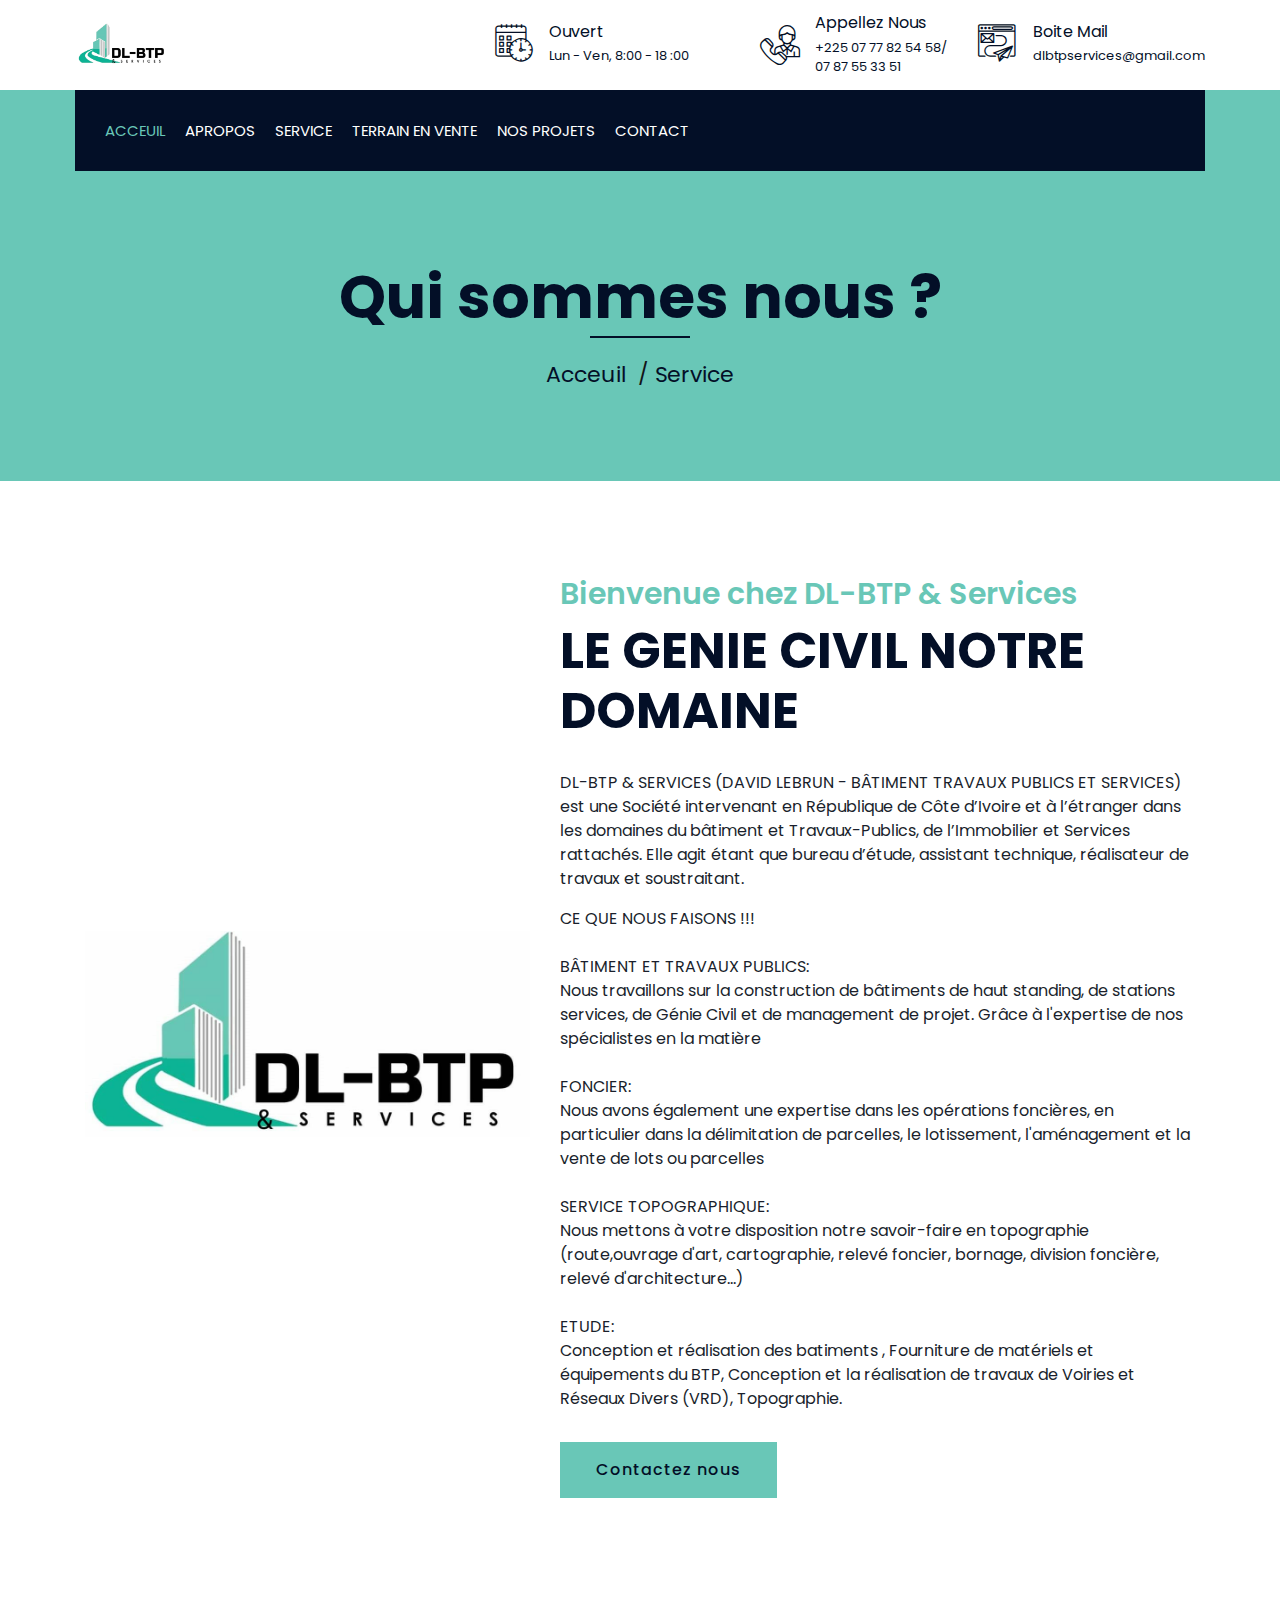
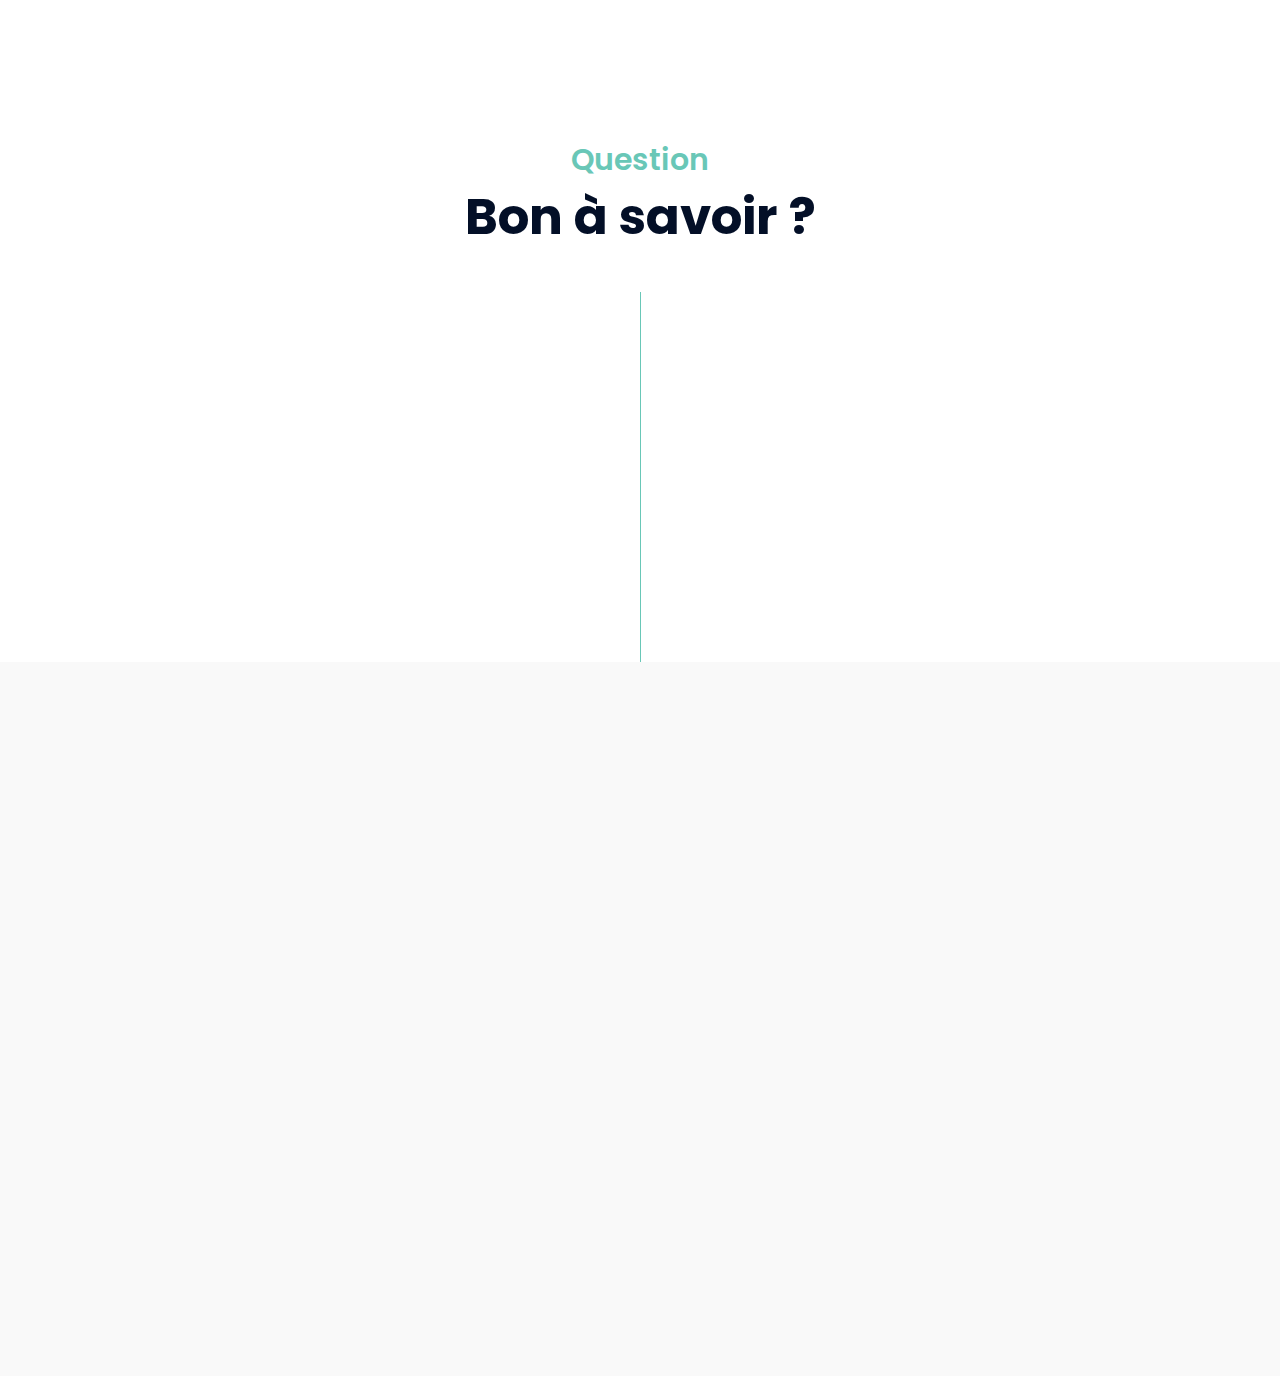
<file: about.html>
<!DOCTYPE html>
<html lang="en">
    <head>
        <meta charset="utf-8">
        <title> DL-BTP Apropos</title>
        <meta content="width=device-width, initial-scale=1.0" name="viewport">
        <meta content="Construction Company Website Template" name="keywords">
        <meta content="Construction Company Website Template" name="description">

        <!-- Favicon -->
        <link href="img/favicon.ico" rel="icon">

        <!-- Google Font -->
        <link href="https://fonts.googleapis.com/css2?family=Poppins:wght@100;200;300;400;500;600;700;800;900&display=swap" rel="stylesheet">

        <!-- CSS Libraries -->
        <link href="https://stackpath.bootstrapcdn.com/bootstrap/4.4.1/css/bootstrap.min.css" rel="stylesheet">
        <link href="https://cdnjs.cloudflare.com/ajax/libs/font-awesome/5.10.0/css/all.min.css" rel="stylesheet">
        <link href="lib/flaticon/font/flaticon.css" rel="stylesheet"> 
        <link href="lib/animate/animate.min.css" rel="stylesheet">
        <link href="lib/owlcarousel/assets/owl.carousel.min.css" rel="stylesheet">
        <link href="lib/lightbox/css/lightbox.min.css" rel="stylesheet">
        <link href="lib/slick/slick.css" rel="stylesheet">
        <link href="lib/slick/slick-theme.css" rel="stylesheet">

        <!-- Template Stylesheet -->
        <link href="css/style.css" rel="stylesheet">
    </head>

    <body>
        <div class="wrapper">
            <!-- Top Bar Start -->
            <div class="top-bar">
                <div class="container-fluid">
                    <div class="row align-items-center">
                        <div class="col-lg-4 col-md-12">
                            <div class="logo">
                                <a href="index.html">
                                   
                                   <img src="img/logo.png" alt="Logo"> 
                                </a>
                            </div>
                        </div>
                        <div class="col-lg-8 col-md-7 d-none d-lg-block">
                            <div class="row">
                                <div class="col-4">
                                    <div class="top-bar-item">
                                        <div class="top-bar-icon">
                                            <i class="flaticon-calendar"></i>
                                        </div>
                                        <div class="top-bar-text">
                                            <h3>Ouvert </h3>
                                            <p>Lun - Ven, 8:00 - 18 :00</p>
                                        </div>
                                    </div>
                                </div>
                                <div class="col-4">
                                    <div class="top-bar-item">
                                        <div class="top-bar-icon">
                                            <i class="flaticon-call"></i>
                                        </div>
                                        <div class="top-bar-text">
                                            <h3>Appellez Nous</h3>
                                            <p>+225 07 77 82 54 58/ <br> 07 87 55 33 51</p>
                                        </div>
                                    </div>
                                </div>
                                <div class="col-4">
                                    <div class="top-bar-item">
                                        <div class="top-bar-icon">
                                            <i class="flaticon-send-mail"></i>
                                        </div>
                                        <div class="top-bar-text">
                                            <h3>Boite Mail</h3>
                                            <p>dlbtpservices@gmail.com</p>
                                        </div>
                                    </div>
                                </div>
                            </div>
                        </div>
                    </div>
                </div>
            </div>
            <!-- Top Bar End -->

          <!-- Nav Bar Start -->
          <div class="nav-bar">
            <div class="container-fluid">
                <nav class="navbar navbar-expand-lg bg-dark navbar-dark">
                    <a href="#" class="navbar-brand">MENU</a>
                    <button type="button" class="navbar-toggler" data-toggle="collapse" data-target="#navbarCollapse">
                        <span class="navbar-toggler-icon"></span>
                    </button>

                    <div class="collapse navbar-collapse justify-content-between" id="navbarCollapse">
                        <div class="navbar-nav mr-auto">
                            <a href="index.html" class="nav-item nav-link active">Acceuil</a>
                            <a href="about.html" class="nav-item nav-link">Apropos</a>
                            <a href="service.html" class="nav-item nav-link">Service</a>
                            <a href="team.html" class="nav-item nav-link"> terrain en vente </a>
                            
                    <a href="portofolio.html" class="nav-item nav-link">Nos Projets</a>
                           
                            <a href="contact.html" class="nav-item nav-link">Contact</a>
                        </div>
                        <div class="ml-auto">
                           
                        </div>
                    </div>
                </nav>
            </div>
        </div>
        <!-- Nav Bar End -->

            
            <!-- Page Header Start -->
            <div class="page-header">
                <div class="container">
                    <div class="row">
                        <div class="col-12">
                            <h2>Qui sommes nous ?</h2>
                        </div>
                        <div class="col-12">
                            <a href="index.html">Acceuil</a>
                            <a href="service.html">Service</a>
                        </div>
                    </div>
                </div>
            </div>
            <!-- Page Header End -->


           <!-- About Start -->
           <div class="about wow fadeInUp" data-wow-delay="0.1s">
            <div class="container">
                <div class="row align-items-center">
                    <div class="col-lg-5 col-md-6">
                        <div class="about-img">
                            <img src="img/logo.jpg" alt="Image">
                        </div>
                    </div>
                    <div class="col-lg-7 col-md-6">
                        <div class="section-header text-left">
                            <p>Bienvenue chez DL-BTP & Services</p>
                            <h2> LE GENIE CIVIL NOTRE DOMAINE  </h2>
                        </div>
                        <div class="about-text">
                            <p>
                                DL-BTP & SERVICES 
(DAVID LEBRUN - BÂTIMENT TRAVAUX PUBLICS ET SERVICES) est une Société intervenant en République de Côte d’Ivoire et à l’étranger dans les domaines  du bâtiment et Travaux-Publics, de l’Immobilier et Services rattachés. Elle agit étant que bureau d’étude, assistant technique, réalisateur de travaux et soustraitant.


                            </p>
                            <p>
                  CE QUE NOUS FAISONS !!! <br>
<br> BÂTIMENT ET TRAVAUX PUBLICS: <br>

Nous travaillons sur la construction de bâtiments de haut standing, de stations services, de Génie Civil et de management de projet. Grâce à l'expertise de nos spécialistes en la matière <br>
<br>
FONCIER:  <br>

Nous avons également une expertise dans les opérations foncières, en particulier dans la délimitation de parcelles, le lotissement, l'aménagement et la vente de lots ou parcelles <br>
<br>
SERVICE TOPOGRAPHIQUE: <br>
Nous mettons à votre disposition notre savoir-faire en topographie (route,ouvrage d'art, cartographie, relevé foncier, bornage, division foncière, relevé d'architecture...) <br>
<br>
ETUDE: <br>
Conception et réalisation des batiments ,
Fourniture de matériels et équipements du BTP,
Conception et la réalisation de travaux de Voiries et Réseaux Divers (VRD),
Topographie.
                            </p>
                            <a class="btn" href="contact.html">Contactez nous</a>
                        </div>
                    </div>
                </div>
            </div>
        </div>
        <!-- About End -->

            
            <!-- Fact Start -->
            <div class="fact">
                <div class="container-fluid">
                    <div class="row counters">
                        <div class="col-md-6 fact-left wow slideInLeft">
                            <div class="row">
                                <div class="col-6">
                                    <div class="fact-icon">
                                        <i class="flaticon-worker"></i>
                                    </div>
                                    <div class="fact-text">
                                        <h2 data-toggle="counter-up">109</h2>
                                        <p> Point Expertise BTP</p>
                                    </div>
                                </div>
                                <div class="col-6">
                                    <div class="fact-icon">
                                        <i class="flaticon-building"></i>
                                    </div>
                                    <div class="fact-text">
                                        <h2 data-toggle="counter-up">485</h2>
                                        <p>Clients satisfaits</p>
                                    </div>
                                </div>
                            </div>
                        </div>
                        <div class="col-md-6 fact-right wow slideInRight">
                            <div class="row">
                                <div class="col-6">
                                    <div class="fact-icon">
                                        <i class="flaticon-address"></i>
                                    </div>
                                    <div class="fact-text">
                                        <h2 data-toggle="counter-up">789</h2>
                                        <p> Projects terminer</p>
                                    </div>
                                </div>
                                <div class="col-6">
                                    <div class="fact-icon">
                                        <i class="flaticon-crane"></i>
                                    </div>
                                    <div class="fact-text">
                                        <h2 data-toggle="counter-up">890</h2>
                                        <p>Projects en Cours</p>
                                    </div>
                                </div>
                            </div>
                        </div>
                    </div>
                </div>
            </div>
            <!-- Fact End -->
            
            
               <!-- FAQs Start -->
               <div class="faqs">
                <div class="container">
                    <div class="section-header text-center">
                        <p> Question</p>
                        <h2>Bon à savoir ?</h2>
                    </div>
                    <div class="row">
                        <div class="col-md-6">
                            <div id="accordion-1">
                                <div class="card wow fadeInLeft" data-wow-delay="0.1s">
                                    <div class="card-header">
                                        <a class="card-link collapsed" data-toggle="collapse" href="#collapseOne">
                                            nous localiser?
                                        </a>
                                    </div>
                                    <div id="collapseOne" class="collapse" data-parent="#accordion-1">
                                        <div class="card-body">
                                          nos bureaux sont situé à Abidjan Yopougon,
                                        </div>
                                    </div>
                                </div>
                                <div class="card wow fadeInLeft" data-wow-delay="0.2s">
                                    <div class="card-header">
                                        <a class="card-link collapsed" data-toggle="collapse" href="#collapseTwo">
                                            Réalisons nous d'autres services en dehors du BTP
?
                                        </a>
                                    </div>
                                    <div id="collapseTwo" class="collapse" data-parent="#accordion-1">
                                        <div class="card-body">
                                          DL-BTP & SERVICES réalise des services dans le nettoyage public phytosanitaire ventes de produits informatique location de voiture de vente de terrain
                                        </div>
                                    </div>
                                </div>
                                <div class="card wow fadeInLeft" data-wow-delay="0.3s">
                                    <div class="card-header">
                                        <a class="card-link collapsed" data-toggle="collapse" href="#collapseThree">
                                           notre année de création?
                                        </a>
                                    </div>
                                    <div id="collapseThree" class="collapse" data-parent="#accordion-1">
                                        <div class="card-body">
                                          Notre entreprise à été crée en 2023 elle compte une équipe de proffessionel pour réaliser vos projets transformé vos rêves et vous accompagner
                                        </div>
                                    </div>
                                </div>
                                <div class="card wow fadeInLeft" data-wow-delay="0.4s">
                                    <div class="card-header">
                                        <a class="card-link collapsed" data-toggle="collapse" href="#collapseFour">
                                            Pourquoi nous confier vos projet?
                                        </a>
                                    </div>
                                    <div id="collapseFour" class="collapse" data-parent="#accordion-1">
                                        <div class="card-body">
                                            Car notre crédo est de vous offrir le meilleur de nos compétances
                                        </div>
                                    </div>
                                </div>
                                <div class="card wow fadeInLeft" data-wow-delay="0.5s">
                                    <div class="card-header">
                                        <a class="card-link collapsed" data-toggle="collapse" href="#collapseFive">
                                            intervenez vous à l'étranger'?
                                        </a>
                                    </div>
                                    <div id="collapseFive" class="collapse" data-parent="#accordion-1">
                                        <div class="card-body">
                                           Nous intervenons dans tous les pays du monde pour garantir des services de qualités
                                        </div>
                                    </div>
                                </div>
                            </div>
                        </div>
                                </div>
                            </div>
                        </div>
                    </div>
                </div>
            </div>
            <!-- FAQs End -->


<!-- Footer Start -->
<div class="footer wow fadeIn" data-wow-delay="0.3s">
    <div class="container">
        <div class="row">
            <div class="col-md-6 col-lg-3">
                <div class="footer-contact">
                    <h2>Bureau et Contact</h2>
                    <p><i class="fa fa-map-marker-alt"></i>Yopougon , Abidjan, Côte d'ivoire'</p>
                    <p><i class="fa fa-phone-alt"></i>+225 07 77 82 54 58 / 07 87 55 33 51 / 05 86 05 61 65</p>
                    <p><i class="fa fa-envelope"></i>dlbtpservices@gmail.com</p>
                    <div class="footer-social">
                        <a href="https://web.facebook.com/DLBTPservices/"><i class="fab fa-facebook-f"></i>
                        <a href="https://www.youtube.com/@YohanTuo"><i class="fab fa-youtube"></i></a>
                    </div>
                </div>
            </div>
            <div class="col-md-6 col-lg-3">
                <div class="footer-link">
                    <h2>Services Zones</h2>
                    <a href="service.html">Consultance BTP</a>
                    <a href="service.html">Étude génie rural</a>
                    <a href="service.html"> Assistance projet génie civil</a>
                    <a href="service.html">Étude génie civil </a>
                    <a href="service.html">Construction</a>
                    <a href="service.html">Pose d'ouvrage d'art</a>
                    <a href="service.html">plan achitecturale 2D et 3D</a>
                    <a href="service.html">Contrôle Topographique </a>
                    <a href="service.html">Topographie</a>
                    <a href="service.html"> Lotissement</a>
                </div>
            </div>
            <div class="col-md-6 col-lg-3">
                <div class="footer-link">
                    <h2>liens Pages</h2>
                    <a href="about.html">A propos</a>
                    <a href="contact.html">Contact</a>
                    <a href="service.html">services</a>
                    <a href="index.html">Acceuil</a>
                </div>
            </div>
            <div class="col-md-6 col-lg-3">
                <div class="newsletter">
                    <h2>Nouveau Message</h2>
                    <p>
                       Besoin d'aide
                    </p>
                    <div class="form">
                        <input class="form-control" placeholder="Email ici ">
                        <button class="btn">Envoyer</button>
                    </div>
                </div>
            </div>
        </div>
    </div>
    <div class="container footer-menu">
        <div class="f-menu">
            <a href="">Terms of use</a>
            <a href="">Privacy policy</a>
            <a href="">Cookies</a>
            <a href="">Help</a>
            <a href="">FQAs</a>
        </div>
    </div>
    <div class="container copyright">
        <div class="row">
            <div class="col-md-6">
                <p>&copy;2024 <a href="mailto:tuoyohan90@gmail.com">DL-BTP & services</a>, All Right Reserved.</p>
            </div>
            
            
            <div class="col-md-6">
                <p>Designed By <a href="mailto:tuoyohan90@gmail.com">SOCAF TDY INDUSTRUAP</a></p>
            </div>
        </div>
    </div>
</div>
<!-- Footer End -->
          

          
            <a href="#" class="back-to-top"><i class="fa fa-chevron-up"></i></a>
        </div>

        <!-- JavaScript Libraries -->
        <script src="https://code.jquery.com/jquery-3.4.1.min.js"></script>
        <script src="https://stackpath.bootstrapcdn.com/bootstrap/4.4.1/js/bootstrap.bundle.min.js"></script>
        <script src="lib/easing/easing.min.js"></script>
        <script src="lib/wow/wow.min.js"></script>
        <script src="lib/owlcarousel/owl.carousel.min.js"></script>
        <script src="lib/isotope/isotope.pkgd.min.js"></script>
        <script src="lib/lightbox/js/lightbox.min.js"></script>
        <script src="lib/waypoints/waypoints.min.js"></script>
        <script src="lib/counterup/counterup.min.js"></script>
        <script src="lib/slick/slick.min.js"></script>

        <!-- Template Javascript -->
        <script src="js/main.js"></script>
    </body>
</html>
</file>
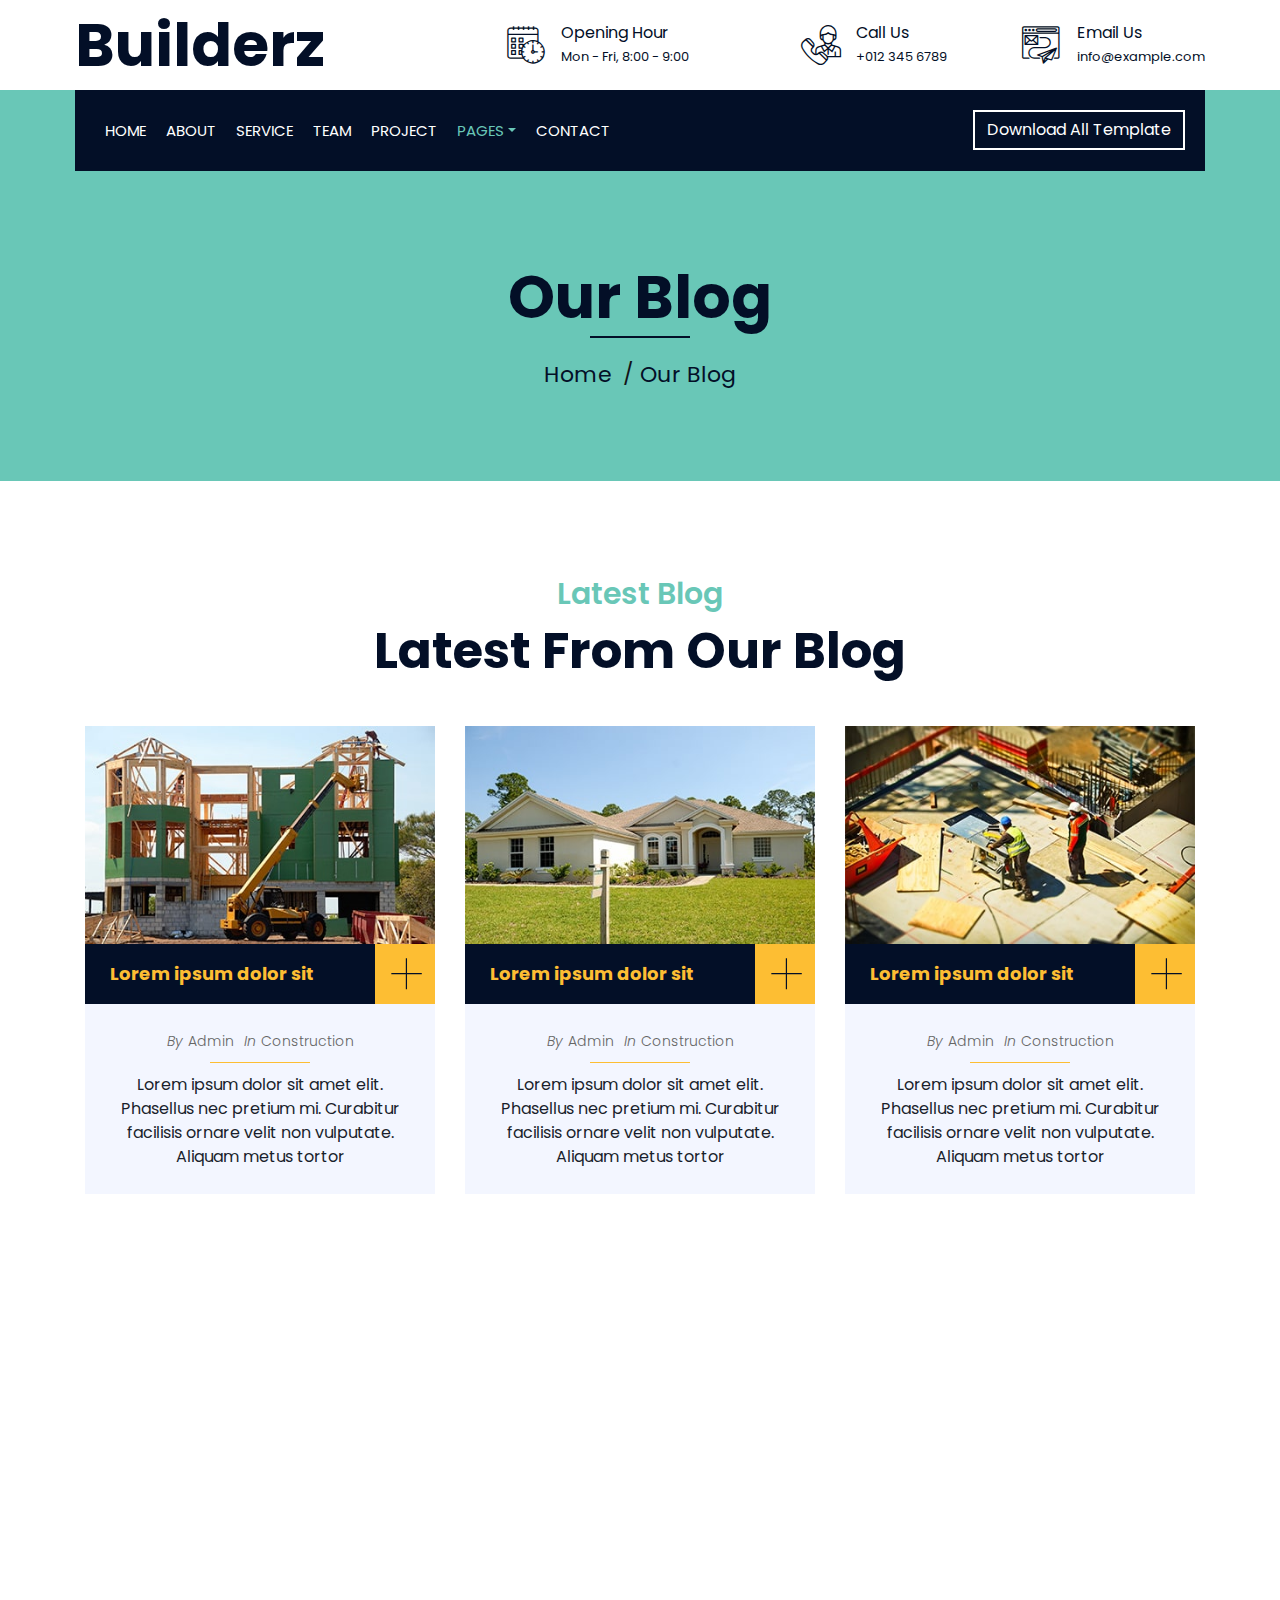
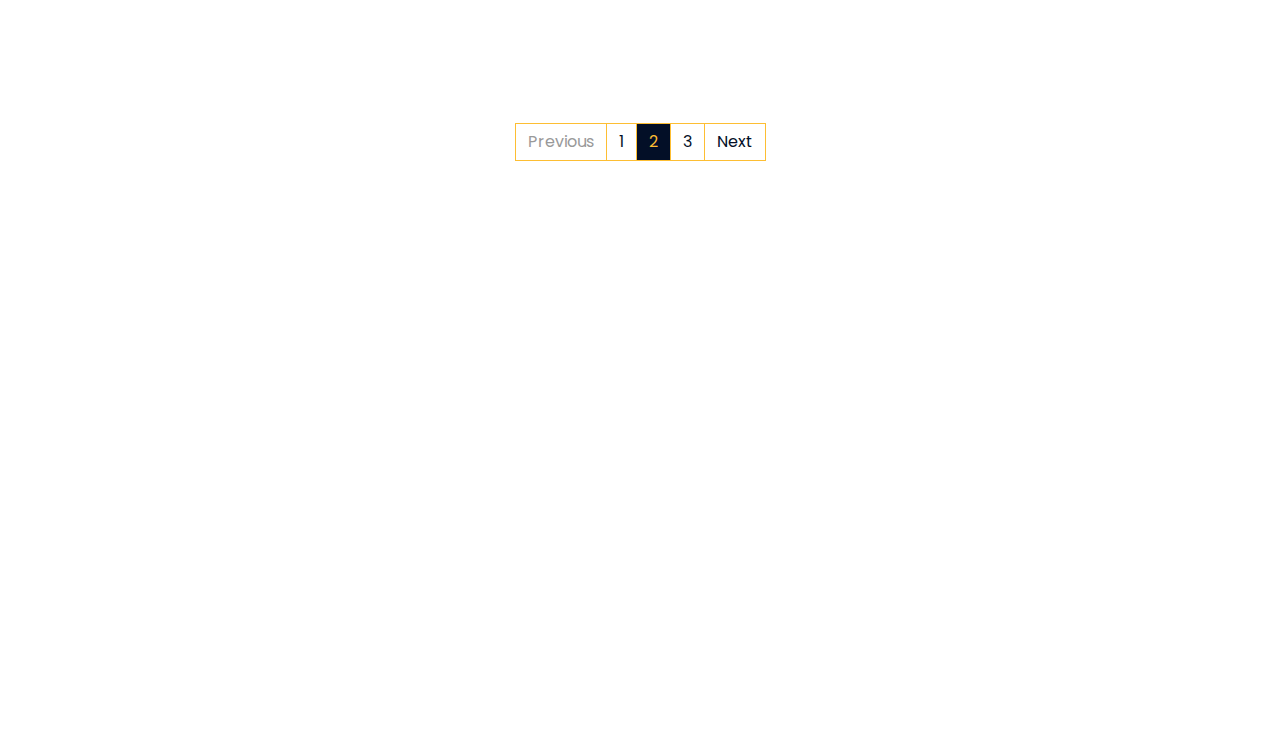
<file: blog.html>
<!DOCTYPE html>
<html lang="en">
    <head>
        <meta charset="utf-8">
        <title>Builderz - Construction Company Website Template</title>
        <meta content="width=device-width, initial-scale=1.0" name="viewport">
        <meta content="Construction Company Website Template" name="keywords">
        <meta content="Construction Company Website Template" name="description">

        <!-- Favicon -->
        <link href="img/favicon.ico" rel="icon">

        <!-- Google Font -->
        <link href="https://fonts.googleapis.com/css2?family=Poppins:wght@100;200;300;400;500;600;700;800;900&display=swap" rel="stylesheet">

        <!-- CSS Libraries -->
        <link href="https://stackpath.bootstrapcdn.com/bootstrap/4.4.1/css/bootstrap.min.css" rel="stylesheet">
        <link href="https://cdnjs.cloudflare.com/ajax/libs/font-awesome/5.10.0/css/all.min.css" rel="stylesheet">
        <link href="lib/flaticon/font/flaticon.css" rel="stylesheet"> 
        <link href="lib/animate/animate.min.css" rel="stylesheet">
        <link href="lib/owlcarousel/assets/owl.carousel.min.css" rel="stylesheet">
        <link href="lib/lightbox/css/lightbox.min.css" rel="stylesheet">
        <link href="lib/slick/slick.css" rel="stylesheet">
        <link href="lib/slick/slick-theme.css" rel="stylesheet">

        <!-- Template Stylesheet -->
        <link href="css/style.css" rel="stylesheet">
    </head>

    <body>
        <div class="wrapper">
            <!-- Top Bar Start -->
            <div class="top-bar">
                <div class="container-fluid">
                    <div class="row align-items-center">
                        <div class="col-lg-4 col-md-12">
                            <div class="logo">
                                <a href="index.html">
                                    <h1>Builderz</h1>
                                    <!-- <img src="img/logo.jpg" alt="Logo"> -->
                                </a>
                            </div>
                        </div>
                        <div class="col-lg-8 col-md-7 d-none d-lg-block">
                            <div class="row">
                                <div class="col-4">
                                    <div class="top-bar-item">
                                        <div class="top-bar-icon">
                                            <i class="flaticon-calendar"></i>
                                        </div>
                                        <div class="top-bar-text">
                                            <h3>Opening Hour</h3>
                                            <p>Mon - Fri, 8:00 - 9:00</p>
                                        </div>
                                    </div>
                                </div>
                                <div class="col-4">
                                    <div class="top-bar-item">
                                        <div class="top-bar-icon">
                                            <i class="flaticon-call"></i>
                                        </div>
                                        <div class="top-bar-text">
                                            <h3>Call Us</h3>
                                            <p>+012 345 6789</p>
                                        </div>
                                    </div>
                                </div>
                                <div class="col-4">
                                    <div class="top-bar-item">
                                        <div class="top-bar-icon">
                                            <i class="flaticon-send-mail"></i>
                                        </div>
                                        <div class="top-bar-text">
                                            <h3>Email Us</h3>
                                            <p>info@example.com</p>
                                        </div>
                                    </div>
                                </div>
                            </div>
                        </div>
                    </div>
                </div>
            </div>
            <!-- Top Bar End -->

            <!-- Nav Bar Start -->
            <div class="nav-bar">
                <div class="container-fluid">
                    <nav class="navbar navbar-expand-lg bg-dark navbar-dark">
                        <a href="#" class="navbar-brand">MENU</a>
                        <button type="button" class="navbar-toggler" data-toggle="collapse" data-target="#navbarCollapse">
                            <span class="navbar-toggler-icon"></span>
                        </button>

                        <div class="collapse navbar-collapse justify-content-between" id="navbarCollapse">
                            <div class="navbar-nav mr-auto">
                                <a href="index.html" class="nav-item nav-link">Home</a>
                                <a href="about.html" class="nav-item nav-link">About</a>
                                <a href="service.html" class="nav-item nav-link">Service</a>
                                <a href="team.html" class="nav-item nav-link">Team</a>
                                <a href="portfolio.html" class="nav-item nav-link">Project</a>
                                <div class="nav-item dropdown">
                                    <a href="#" class="nav-link dropdown-toggle active" data-toggle="dropdown">Pages</a>
                                    <div class="dropdown-menu">
                                        <a href="blog.html" class="dropdown-item">Blog Page</a>
                                        <a href="single.html" class="dropdown-item">Single Page</a>
                                    </div>
                                </div>
                                <a href="contact.html" class="nav-item nav-link">Contact</a>
                            </div>
                            <div class="ml-auto">
                                <a class="btn" href="https://freewebsitecode.com">Download All Template</a>
                            </div>
                        </div>
                    </nav>
                </div>
            </div>
            <!-- Nav Bar End -->
            
            
            <!-- Page Header Start -->
            <div class="page-header">
                <div class="container">
                    <div class="row">
                        <div class="col-12">
                            <h2>Our Blog</h2>
                        </div>
                        <div class="col-12">
                            <a href="">Home</a>
                            <a href="">Our Blog</a>
                        </div>
                    </div>
                </div>
            </div>
            <!-- Page Header End -->


            <!-- Blog Start -->
            <div class="blog">
                <div class="container">
                    <div class="section-header text-center">
                        <p>Latest Blog</p>
                        <h2>Latest From Our Blog</h2>
                    </div>
                    <div class="row blog-page">
                        <div class="col-lg-4 col-md-6 wow fadeInUp" data-wow-delay="0.2s">
                            <div class="blog-item">
                                <div class="blog-img">
                                    <img src="img/blog-1.jpg" alt="Image">
                                </div>
                                <div class="blog-title">
                                    <h3>Lorem ipsum dolor sit</h3>
                                    <a class="btn" href="">+</a>
                                </div>
                                <div class="blog-meta">
                                    <p>By<a href="">Admin</a></p>
                                    <p>In<a href="">Construction</a></p>
                                </div>
                                <div class="blog-text">
                                    <p>
                                        Lorem ipsum dolor sit amet elit. Phasellus nec pretium mi. Curabitur facilisis ornare velit non vulputate. Aliquam metus tortor
                                    </p>
                                </div>
                            </div>
                        </div>
                        <div class="col-lg-4 col-md-6 wow fadeInUp">
                            <div class="blog-item">
                                <div class="blog-img">
                                    <img src="img/blog-2.jpg" alt="Image">
                                </div>
                                <div class="blog-title">
                                    <h3>Lorem ipsum dolor sit</h3>
                                    <a class="btn" href="">+</a>
                                </div>
                                <div class="blog-meta">
                                    <p>By<a href="">Admin</a></p>
                                    <p>In<a href="">Construction</a></p>
                                </div>
                                <div class="blog-text">
                                    <p>
                                        Lorem ipsum dolor sit amet elit. Phasellus nec pretium mi. Curabitur facilisis ornare velit non vulputate. Aliquam metus tortor
                                    </p>
                                </div>
                            </div>
                        </div>
                        <div class="col-lg-4 col-md-6 wow fadeInUp" data-wow-delay="0.2s">
                            <div class="blog-item">
                                <div class="blog-img">
                                    <img src="img/blog-3.jpg" alt="Image">
                                </div>
                                <div class="blog-title">
                                    <h3>Lorem ipsum dolor sit</h3>
                                    <a class="btn" href="">+</a>
                                </div>
                                <div class="blog-meta">
                                    <p>By<a href="">Admin</a></p>
                                    <p>In<a href="">Construction</a></p>
                                </div>
                                <div class="blog-text">
                                    <p>
                                        Lorem ipsum dolor sit amet elit. Phasellus nec pretium mi. Curabitur facilisis ornare velit non vulputate. Aliquam metus tortor
                                    </p>
                                </div>
                            </div>
                        </div>
                        <div class="col-lg-4 col-md-6 wow fadeInUp" data-wow-delay="0.2s">
                            <div class="blog-item">
                                <div class="blog-img">
                                    <img src="img/blog-1.jpg" alt="Image">
                                </div>
                                <div class="blog-title">
                                    <h3>Lorem ipsum dolor sit</h3>
                                    <a class="btn" href="">+</a>
                                </div>
                                <div class="blog-meta">
                                    <p>By<a href="">Admin</a></p>
                                    <p>In<a href="">Construction</a></p>
                                </div>
                                <div class="blog-text">
                                    <p>
                                        Lorem ipsum dolor sit amet elit. Phasellus nec pretium mi. Curabitur facilisis ornare velit non vulputate. Aliquam metus tortor
                                    </p>
                                </div>
                            </div>
                        </div>
                        <div class="col-lg-4 col-md-6 wow fadeInUp">
                            <div class="blog-item">
                                <div class="blog-img">
                                    <img src="img/blog-2.jpg" alt="Image">
                                </div>
                                <div class="blog-title">
                                    <h3>Lorem ipsum dolor sit</h3>
                                    <a class="btn" href="">+</a>
                                </div>
                                <div class="blog-meta">
                                    <p>By<a href="">Admin</a></p>
                                    <p>In<a href="">Construction</a></p>
                                </div>
                                <div class="blog-text">
                                    <p>
                                        Lorem ipsum dolor sit amet elit. Phasellus nec pretium mi. Curabitur facilisis ornare velit non vulputate. Aliquam metus tortor
                                    </p>
                                </div>
                            </div>
                        </div>
                        <div class="col-lg-4 col-md-6 wow fadeInUp" data-wow-delay="0.2s">
                            <div class="blog-item">
                                <div class="blog-img">
                                    <img src="img/blog-3.jpg" alt="Image">
                                </div>
                                <div class="blog-title">
                                    <h3>Lorem ipsum dolor sit</h3>
                                    <a class="btn" href="">+</a>
                                </div>
                                <div class="blog-meta">
                                    <p>By<a href="">Admin</a></p>
                                    <p>In<a href="">Construction</a></p>
                                </div>
                                <div class="blog-text">
                                    <p>
                                        Lorem ipsum dolor sit amet elit. Phasellus nec pretium mi. Curabitur facilisis ornare velit non vulputate. Aliquam metus tortor
                                    </p>
                                </div>
                            </div>
                        </div>
                    </div>
                    <div class="row">
                        <div class="col-12">
                            <ul class="pagination justify-content-center">
                                <li class="page-item disabled"><a class="page-link" href="#">Previous</a></li>
                                <li class="page-item"><a class="page-link" href="#">1</a></li>
                                <li class="page-item active"><a class="page-link" href="#">2</a></li>
                                <li class="page-item"><a class="page-link" href="#">3</a></li>
                                <li class="page-item"><a class="page-link" href="#">Next</a></li>
                            </ul> 
                        </div>
                    </div>
                </div>
            </div>
            <!-- Blog End -->


            <!-- Footer Start -->
            <div class="footer wow fadeIn" data-wow-delay="0.3s">
                <div class="container">
                    <div class="row">
                        <div class="col-md-6 col-lg-3">
                            <div class="footer-contact">
                                <h2>Office Contact</h2>
                                <p><i class="fa fa-map-marker-alt"></i>Your Location, City, Country</p>
                                <p><i class="fa fa-phone-alt"></i>+012 345 67890</p>
                                <p><i class="fa fa-envelope"></i>info@example.com</p>
                                <div class="footer-social">
                                    <a href="https://freewebsitecode.com/"><i class="fab fa-twitter"></i></a>
                                    <a href="https://facebook.com/freewebsitecode"><i class="fab fa-facebook-f"></i></a>
                                    <a href="https://freewebsitecode.com/"><i class="fab fa-linkedin-in"></i></a>
                                    <a href="https://freewebsitecode.com/"><i class="fab fa-instagram"></i></a>
                                    <a href="https://www.youtube.com/channel/UC9HlQRmKgG3jeVD_fBxj1Pw/videos"><i class="fab fa-youtube"></i></a>
                                </div>
                            </div>
                        </div>
                        <div class="col-md-6 col-lg-3">
                            <div class="footer-link">
                                <h2>Services Areas</h2>
                                <a href="">Building Construction</a>
                                <a href="">House Renovation</a>
                                <a href="">Architecture Design</a>
                                <a href="">Interior Design</a>
                                <a href="">Painting</a>
                            </div>
                        </div>
                        <div class="col-md-6 col-lg-3">
                            <div class="footer-link">
                                <h2>Useful Pages</h2>
                                <a href="">About Us</a>
                                <a href="">Contact Us</a>
                                <a href="">Our Team</a>
                                <a href="">Projects</a>
                                <a href="">Testimonial</a>
                            </div>
                        </div>
                        <div class="col-md-6 col-lg-3">
                            <div class="newsletter">
                                <h2>Newsletter</h2>
                                <p>
                                    Lorem ipsum dolor sit amet elit. Phasellus nec pretium mi. Curabitur facilisis ornare velit non vulpu
                                </p>
                                <div class="form">
                                    <input class="form-control" placeholder="Email here">
                                    <button class="btn">Submit</button>
                                </div>
                            </div>
                        </div>
                    </div>
                </div>
                <div class="container footer-menu">
                    <div class="f-menu">
                        <a href="">Terms of use</a>
                        <a href="">Privacy policy</a>
                        <a href="">Cookies</a>
                        <a href="">Help</a>
                        <a href="">FQAs</a>
                    </div>
                </div>
                <div class="container copyright">
                    <div class="row">
                        <div class="col-md-6">
                            <p>&copy; <a href="https://freewebsitecode.com">Your Site Name</a>, All Right Reserved.</p>
                        </div>
						
						
                        <div class="col-md-6">
                            <p>Designed By <a href="https://freewebsitecode.com">Free Website Code</a></p>
                        </div>
                    </div>
                </div>
            </div>
            <!-- Footer End -->

            <a href="#" class="back-to-top"><i class="fa fa-chevron-up"></i></a>
        </div>

        <!-- JavaScript Libraries -->
        <script src="https://code.jquery.com/jquery-3.4.1.min.js"></script>
        <script src="https://stackpath.bootstrapcdn.com/bootstrap/4.4.1/js/bootstrap.bundle.min.js"></script>
        <script src="lib/easing/easing.min.js"></script>
        <script src="lib/wow/wow.min.js"></script>
        <script src="lib/owlcarousel/owl.carousel.min.js"></script>
        <script src="lib/isotope/isotope.pkgd.min.js"></script>
        <script src="lib/lightbox/js/lightbox.min.js"></script>
        <script src="lib/waypoints/waypoints.min.js"></script>
        <script src="lib/counterup/counterup.min.js"></script>
        <script src="lib/slick/slick.min.js"></script>

        <!-- Template Javascript -->
        <script src="js/main.js"></script>
    </body>
</html>
</file>
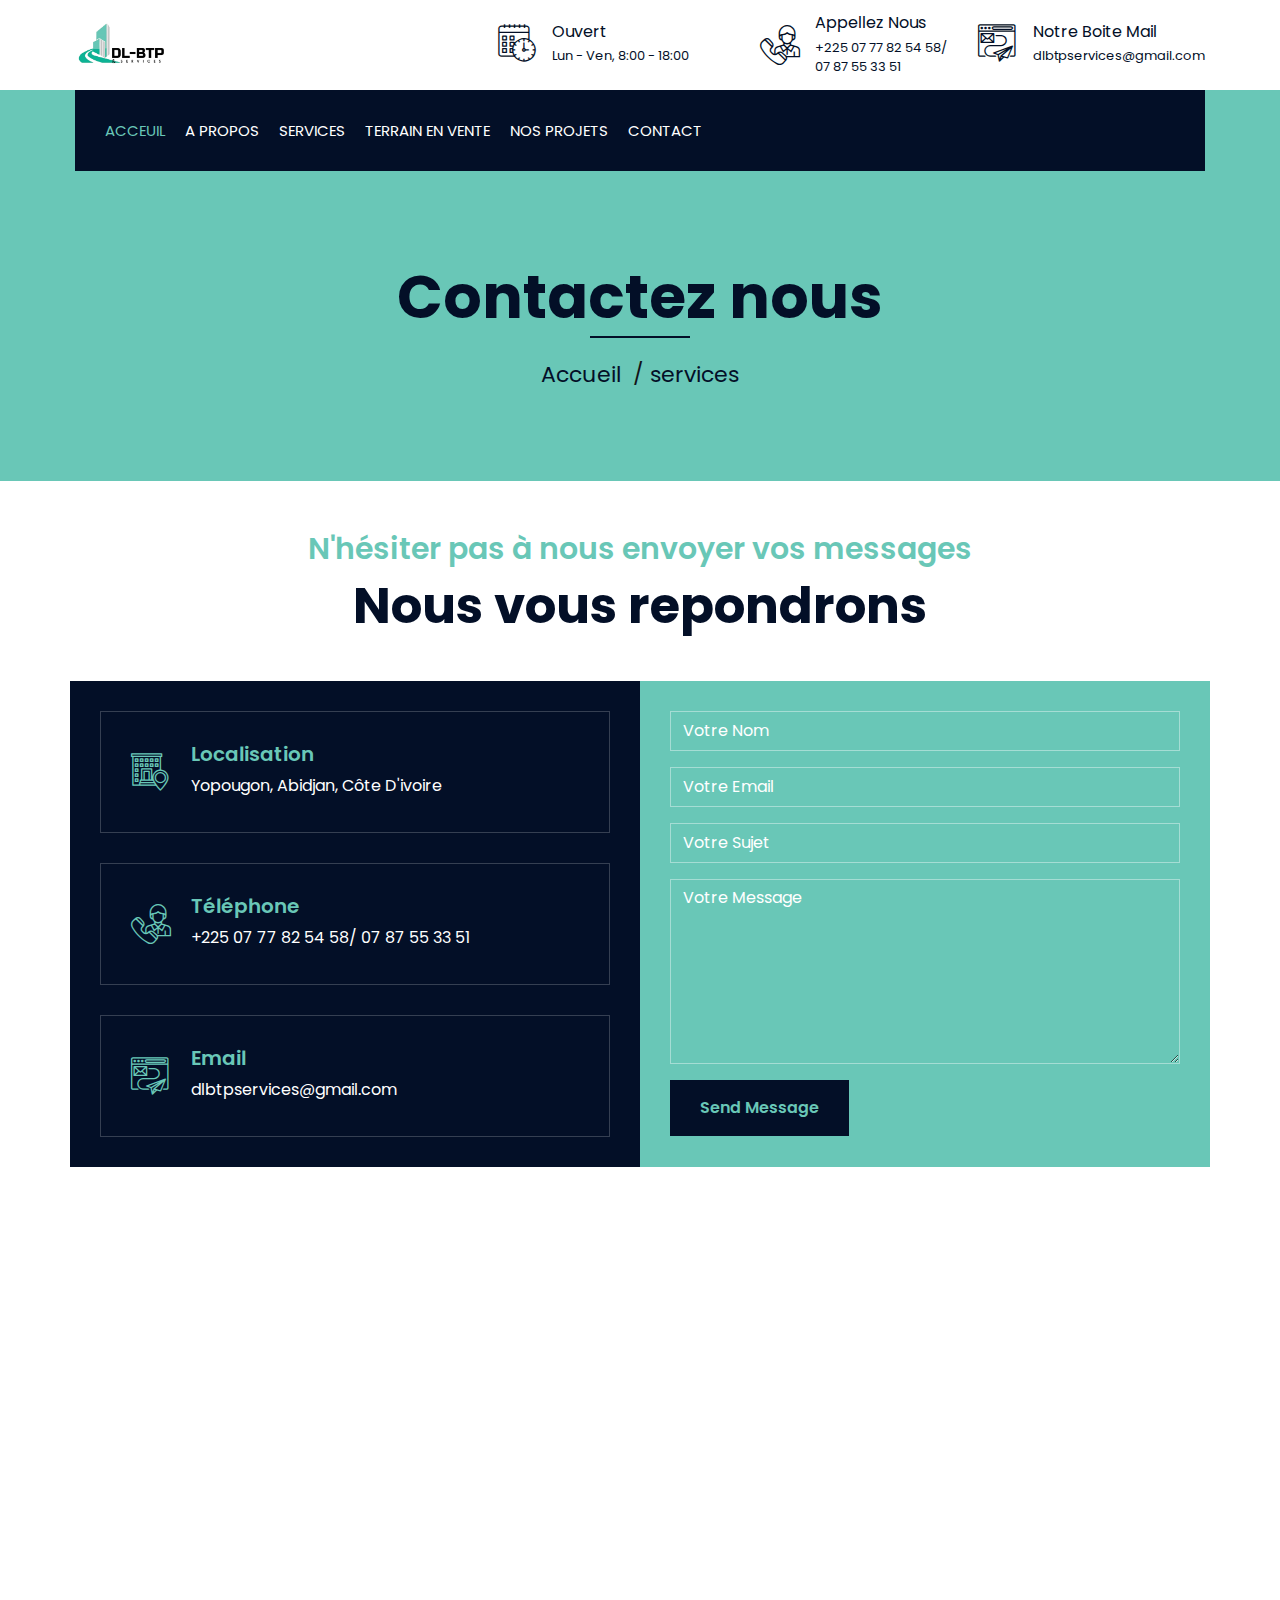
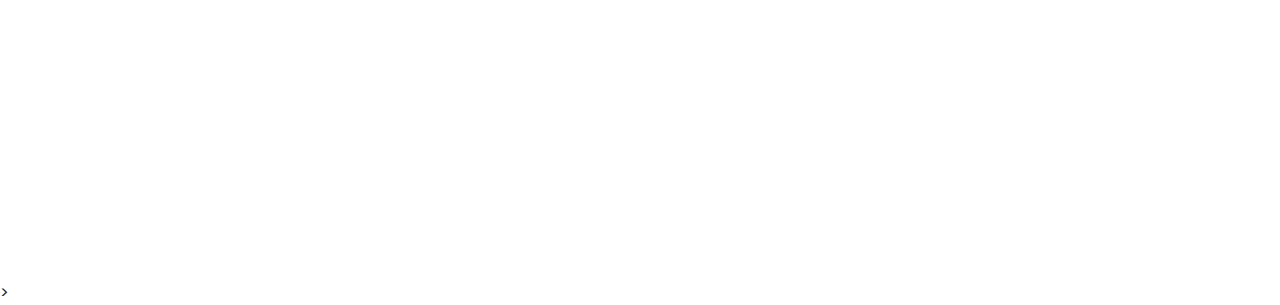
<file: contact.html>
<!DOCTYPE html>
<html lang="en">
    <head>
        <meta charset="utf-8">
        <title>DL-BTP & Service</title>
        <meta content="width=device-width, initial-scale=1.0" name="viewport">
        <meta content="Construction Company Website Template" name="keywords">
        <meta content="Construction Company Website Template" name="description">

        <!-- Favicon -->
        <link href="img/favicon.ico" rel="icon">

        <!-- Google Font -->
        <link href="https://fonts.googleapis.com/css2?family=Poppins:wght@100;200;300;400;500;600;700;800;900&display=swap" rel="stylesheet">

        <!-- CSS Libraries -->
        <link href="https://stackpath.bootstrapcdn.com/bootstrap/4.4.1/css/bootstrap.min.css" rel="stylesheet">
        <link href="https://cdnjs.cloudflare.com/ajax/libs/font-awesome/5.10.0/css/all.min.css" rel="stylesheet">
        <link href="lib/flaticon/font/flaticon.css" rel="stylesheet"> 
        <link href="lib/animate/animate.min.css" rel="stylesheet">
        <link href="lib/owlcarousel/assets/owl.carousel.min.css" rel="stylesheet">
        <link href="lib/lightbox/css/lightbox.min.css" rel="stylesheet">
        <link href="lib/slick/slick.css" rel="stylesheet">
        <link href="lib/slick/slick-theme.css" rel="stylesheet">

        <!-- Template Stylesheet -->
        <link href="css/style.css" rel="stylesheet">
    </head>

    <body>
        <div class="wrapper">
            <!-- Top Bar Start -->
            <div class="top-bar">
                <div class="container-fluid">
                    <div class="row align-items-center">
                        <div class="col-lg-4 col-md-12">
                            <div class="logo">
                                <a href="index.html">
                                    
                                    <img src="img/logo.png" alt="Logo"> 
                                </a>
                            </div>
                        </div>
                        <div class="col-lg-8 col-md-7 d-none d-lg-block">
                            <div class="row">
                                <div class="col-4">
                                    <div class="top-bar-item">
                                        <div class="top-bar-icon">
                                            <i class="flaticon-calendar"></i>
                                        </div>
                                        <div class="top-bar-text">
                                            <h3>Ouvert </h3>
                                            <p>Lun - Ven, 8:00 - 18:00</p>
                                        </div>
                                    </div>
                                </div>
                                <div class="col-4">
                                    <div class="top-bar-item">
                                        <div class="top-bar-icon">
                                            <i class="flaticon-call"></i>
                                        </div>
                                        <div class="top-bar-text">
                                            <h3>Appellez Nous</h3>
                                            <p>+225 07 77 82 54 58/ <br> 07 87 55 33 51</p>
                                        </div>
                                    </div>
                                </div>
                                <div class="col-4">
                                    <div class="top-bar-item">
                                        <div class="top-bar-icon">
                                            <i class="flaticon-send-mail"></i>
                                        </div>
                                        <div class="top-bar-text">
                                            <h3>Notre Boite Mail </h3>
                                            <p> dlbtpservices@gmail.com</p>
                                        </div>
                                    </div>
                                </div>
                            </div>
                        </div>
                    </div>
                </div>
            </div>
            <!-- Top Bar End -->

            <!-- Nav Bar Start -->
 <div class="nav-bar">
    <div class="container-fluid">
        <nav class="navbar navbar-expand-lg bg-dark navbar-dark">
            <a href="#" class="navbar-brand">MENU</a>
            <button type="button" class="navbar-toggler" data-toggle="collapse" data-target="#navbarCollapse">
                <span class="navbar-toggler-icon"></span>
            </button>

            <div class="collapse navbar-collapse justify-content-between" id="navbarCollapse">
                <div class="navbar-nav mr-auto">
                    <a href="index.html" class="nav-item nav-link active">Acceuil</a>
                    <a href="about.html" class="nav-item nav-link">A propos</a>
                    <a href="service.html" class="nav-item nav-link">Services</a>
                    <a href="team.html" class="nav-item nav-link">terrain en vente</a>
                    <a href="portofolio.html" class="nav-item nav-link">Nos Projets</a>
                   
                    <a href="contact.html" class="nav-item nav-link">Contact</a>
                </div>
                <div class="ml-auto">
                   
                </div>
            </div>
        </nav>
    </div>
</div>
<!-- Nav Bar End -->

            
            <!-- Page Header Start -->
            <div class="page-header">
                <div class="container">
                    <div class="row">
                        <div class="col-12">
                            <h2>Contactez nous</h2>
                        </div>
                        <div class="col-12">
                            <a href="index.html">Accueil</a>
                            <a href="Service.html">services</a>
                        </div>
                    </div>
                </div>
            </div>
            <!-- Page Header End -->


            <!-- Contact Start -->
            <div class="contact wow fadeInUp">
                <div class="container">
                    <div class="section-header text-center">
                        <p>N'hésiter pas à nous envoyer vos messages</p>
                        <h2> Nous vous repondrons</h2>
                    </div>
                    <div class="row">
                        <div class="col-md-6">
                            <div class="contact-info">
                                <div class="contact-item">
                                    <i class="flaticon-address"></i>
                                    <div class="contact-text">
                                        <h2>Localisation</h2>
                                        <p>Yopougon, Abidjan, Côte D'ivoire</p>
                                    </div>
                                </div>
                                <div class="contact-item">
                                    <i class="flaticon-call"></i>
                                    <div class="contact-text">
                                        <h2>Téléphone</h2>
                                        <p>+225 07 77 82 54 58/ 07 87 55 33 51</p>
                                    </div>
                                </div>
                                <div class="contact-item">
                                    <i class="flaticon-send-mail"></i>
                                    <div class="contact-text">
                                        <h2>Email</h2>
                                        <p>dlbtpservices@gmail.com</p>
                                    </div>
                                </div>
                            </div>
                        </div>
       <div class="col-md-6">
                            <div class="contact-form">
                                <div id="success"></div>
                                <form action="https://api.web3forms.com/submit" method="POST">
                                  <input type="hidden" class="form-control" name="access_key" value="1ad333f8-849d-4360-b257-ece4675a68ac">
                                    <div class="control-group">
                                        <input name="Nom" type="text" class="form-control" id="name" placeholder="Votre Nom" required="required" data-validation-required-message="Please enter your name" />
                                        <p class="help-block text-danger"></p>
                                    </div>
                                    <div class="control-group">
                                        <input name="email" type="email" class="form-control" id="email" placeholder="Votre Email" required="required" data-validation-required-message="Please enter your email" />
                                        <p class="help-block text-danger"></p>
                                    </div>
                                    <div class="control-group">
                                        <input name="sujet" type="text" class="form-control" id="subject" placeholder="Votre Sujet" required="required" data-validation-required-message="Please enter a subject" />
                                        <p class="help-block text-danger"></p>
                                    </div>
                                    <div class="control-group">
                                        <textarea name="message" class="form-control" id="message" placeholder="Votre Message" required="required" data-validation-required-message="Please enter your message"></textarea>
                                        <p class="help-block text-danger"></p>
                                    </div>
                                    <div>
                                        <button class="btn" type="submit" id="sendMessageButton">Send Message</button>
                                    </div>
                                </form>
                            </div>
                        </div>
                    </div>
                </div>
            </div>
            <!-- Contact End -->



            
<!-- Footer Start -->
<div class="footer wow fadeIn" data-wow-delay="0.3s">
    <div class="container">
        <div class="row">
            <div class="col-md-6 col-lg-3">
                <div class="footer-contact">
                    <h2>Bureau et Contact</h2>
                    <p><i class="fa fa-map-marker-alt"></i>Yopougon , Abidjan, Côte d'ivoire'</p>
                    <p><i class="fa fa-phone-alt"></i>+225 07 77 82 54 58 / 07 87 55 33 51 / 05 86 05 61 65</p>
                    <p><i class="fa fa-envelope"></i>dlbtpservices@gmail.com</p>
                    <div class="footer-social">
                        <a href="https://web.facebook.com/DLBTPservices/"><i class="fab fa-facebook-f"></i>
                        <a href="https://www.youtube.com/@YohanTuo"><i class="fab fa-youtube"></i></a>
                    </div>
                </div>
            </div>
            <div class="col-md-6 col-lg-3">
                <div class="footer-link">
                    <h2>Services Zones</h2>
                    <a href="service.html">Consultance BTP</a>
                    <a href="service.html">Étude génie rural</a>
                    <a href="service.html"> Assistance projet génie civil</a>
                    <a href="service.html">Étude génie civil </a>
                    <a href="service.html">Construction</a>
                    <a href="service.html">Pose d'ouvrage d'art</a>
                    <a href="service.html">plan achitecturale 2D et 3D</a>
                    <a href="service.html">Contrôle Topographique </a>
                    <a href="service.html">Topographie</a>
                    <a href="service.html"> Lotissement</a>
                </div>
            </div>
            <div class="col-md-6 col-lg-3">
                <div class="footer-link">
                    <h2>liens Pages</h2>
                    <a href="about.html">A propos</a>
                    <a href="contact.html">Contact</a>
                    <a href="service.html">services</a>
                    <a href="index.html">Acceuil</a>
                </div>
            </div>
            <div class="col-md-6 col-lg-3">
                <div class="newsletter">
                    <h2>Nouveau Message</h2>
                    <p>
                       Besoin d'aide
                    </p>
                    <div class="form">
                        <input class="form-control" placeholder="Email ici ">
                        <button class="btn">Envoyer</button>
                    </div>
                </div>
            </div>
        </div>
    </div>
    <div class="container footer-menu">
        <div class="f-menu">
            <a href="">Terms of use</a>
            <a href="">Privacy policy</a>
            <a href="">Cookies</a>
            <a href="">Help</a>
            <a href="">FQAs</a>
        </div>
    </div>
    <div class="container copyright">
        <div class="row">
            <div class="col-md-6">
                <p>&copy;2024 <a href="mailto:tuoyohan90@gmail.com">DL-BTP & services</a>, All Right Reserved.</p>
            </div>
            
            
            <div class="col-md-6">
                <p>Designed By <a href="mailto:tuoyohan90@gmail.com">SOCAF TDY INDUSTRUAP</a></p>
            </div>
        </div>
    </div>
</div>
<!-- Footer End -->
          >
          
          

            <a href="mailto:tuoyohan90@gmail.com" class="back-to-top"><i class="fa fa-chevron-up"></i></a>
        </div>

        <!-- JavaScript Libraries -->
        <script src="https://code.jquery.com/jquery-3.4.1.min.js"></script>
        <script src="https://stackpath.bootstrapcdn.com/bootstrap/4.4.1/js/bootstrap.bundle.min.js"></script>
        <script src="lib/easing/easing.min.js"></script>
        <script src="lib/wow/wow.min.js"></script>
        <script src="lib/owlcarousel/owl.carousel.min.js"></script>
        <script src="lib/isotope/isotope.pkgd.min.js"></script>
        <script src="lib/lightbox/js/lightbox.min.js"></script>
        <script src="lib/waypoints/waypoints.min.js"></script>
        <script src="lib/counterup/counterup.min.js"></script>
        <script src="lib/slick/slick.min.js"></script>
        
        <!-- Contact Javascript File -->
        <script src="mail/jqBootstrapValidation.min.js"></script>
        <script src="mail/contact.js"></script>

        <!-- Template Javascript -->
        <script src="js/main.js"></script>
    </body>
</html>
</file>
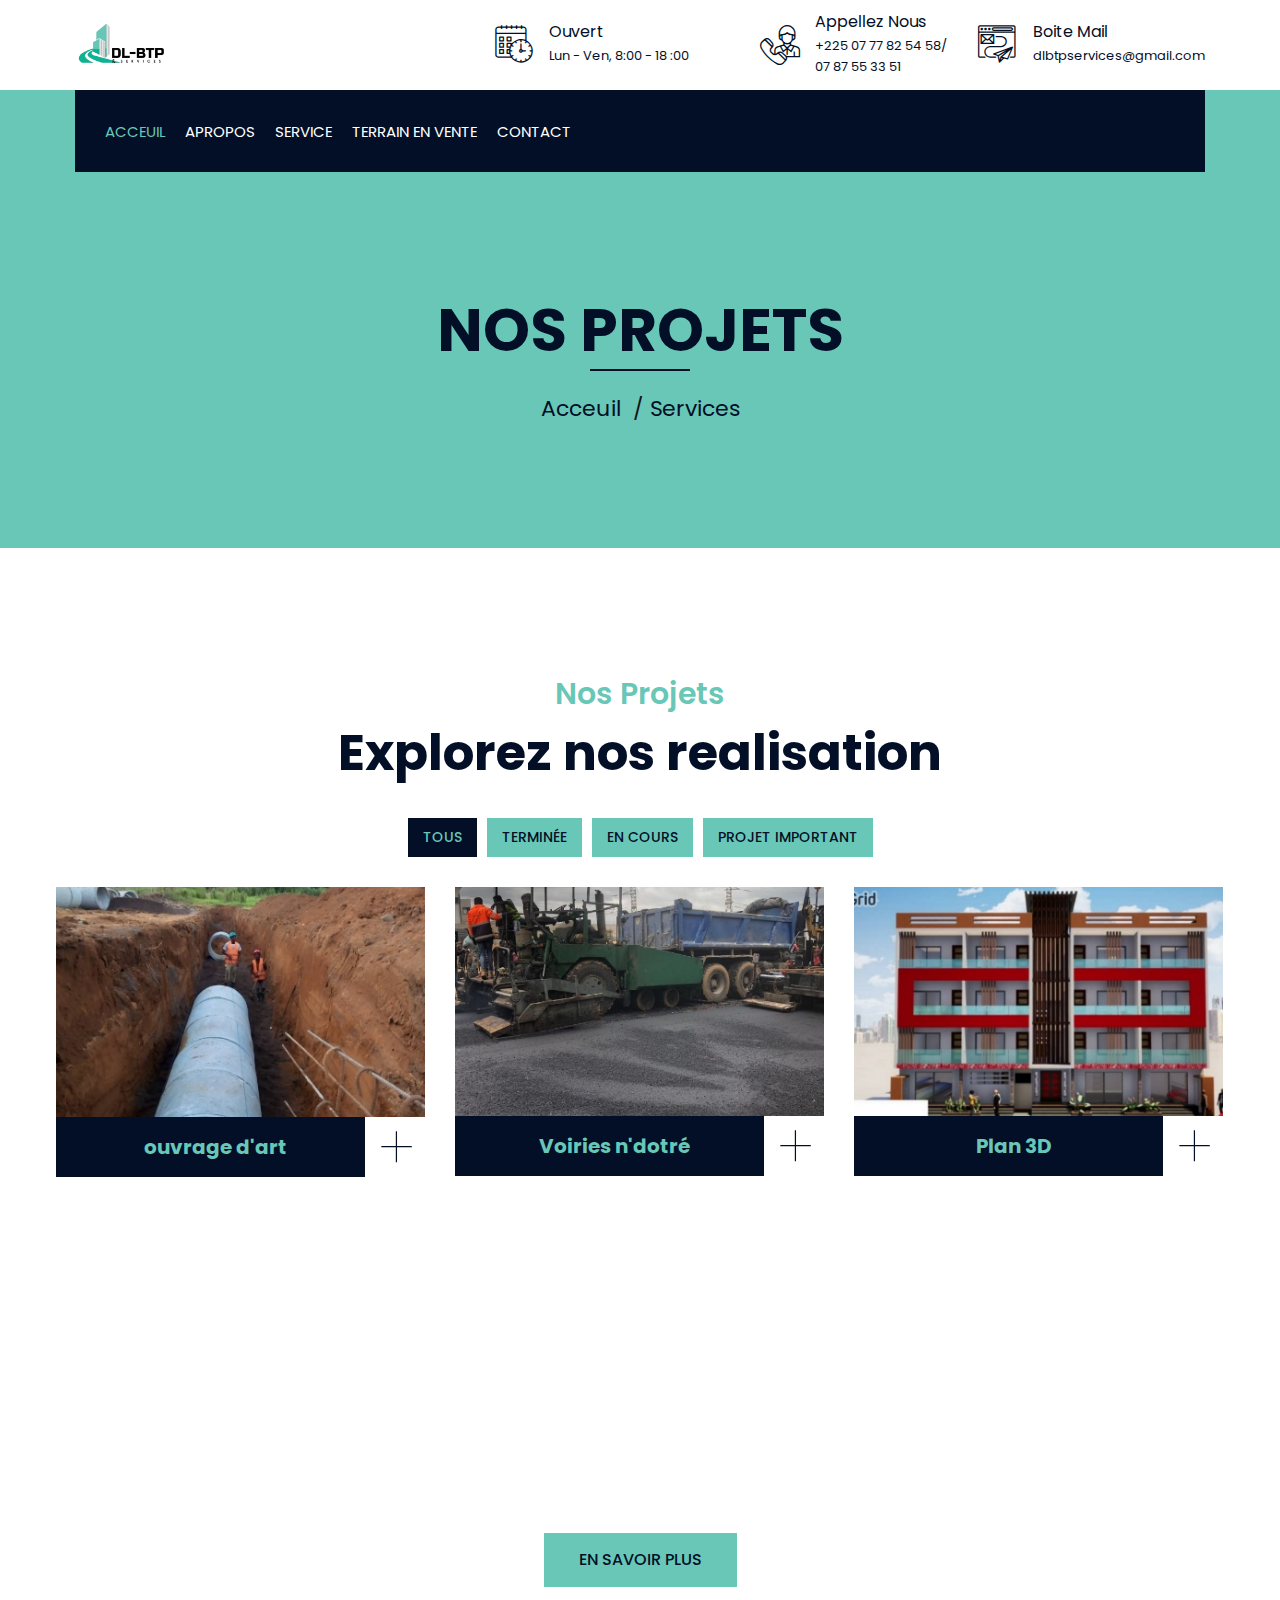
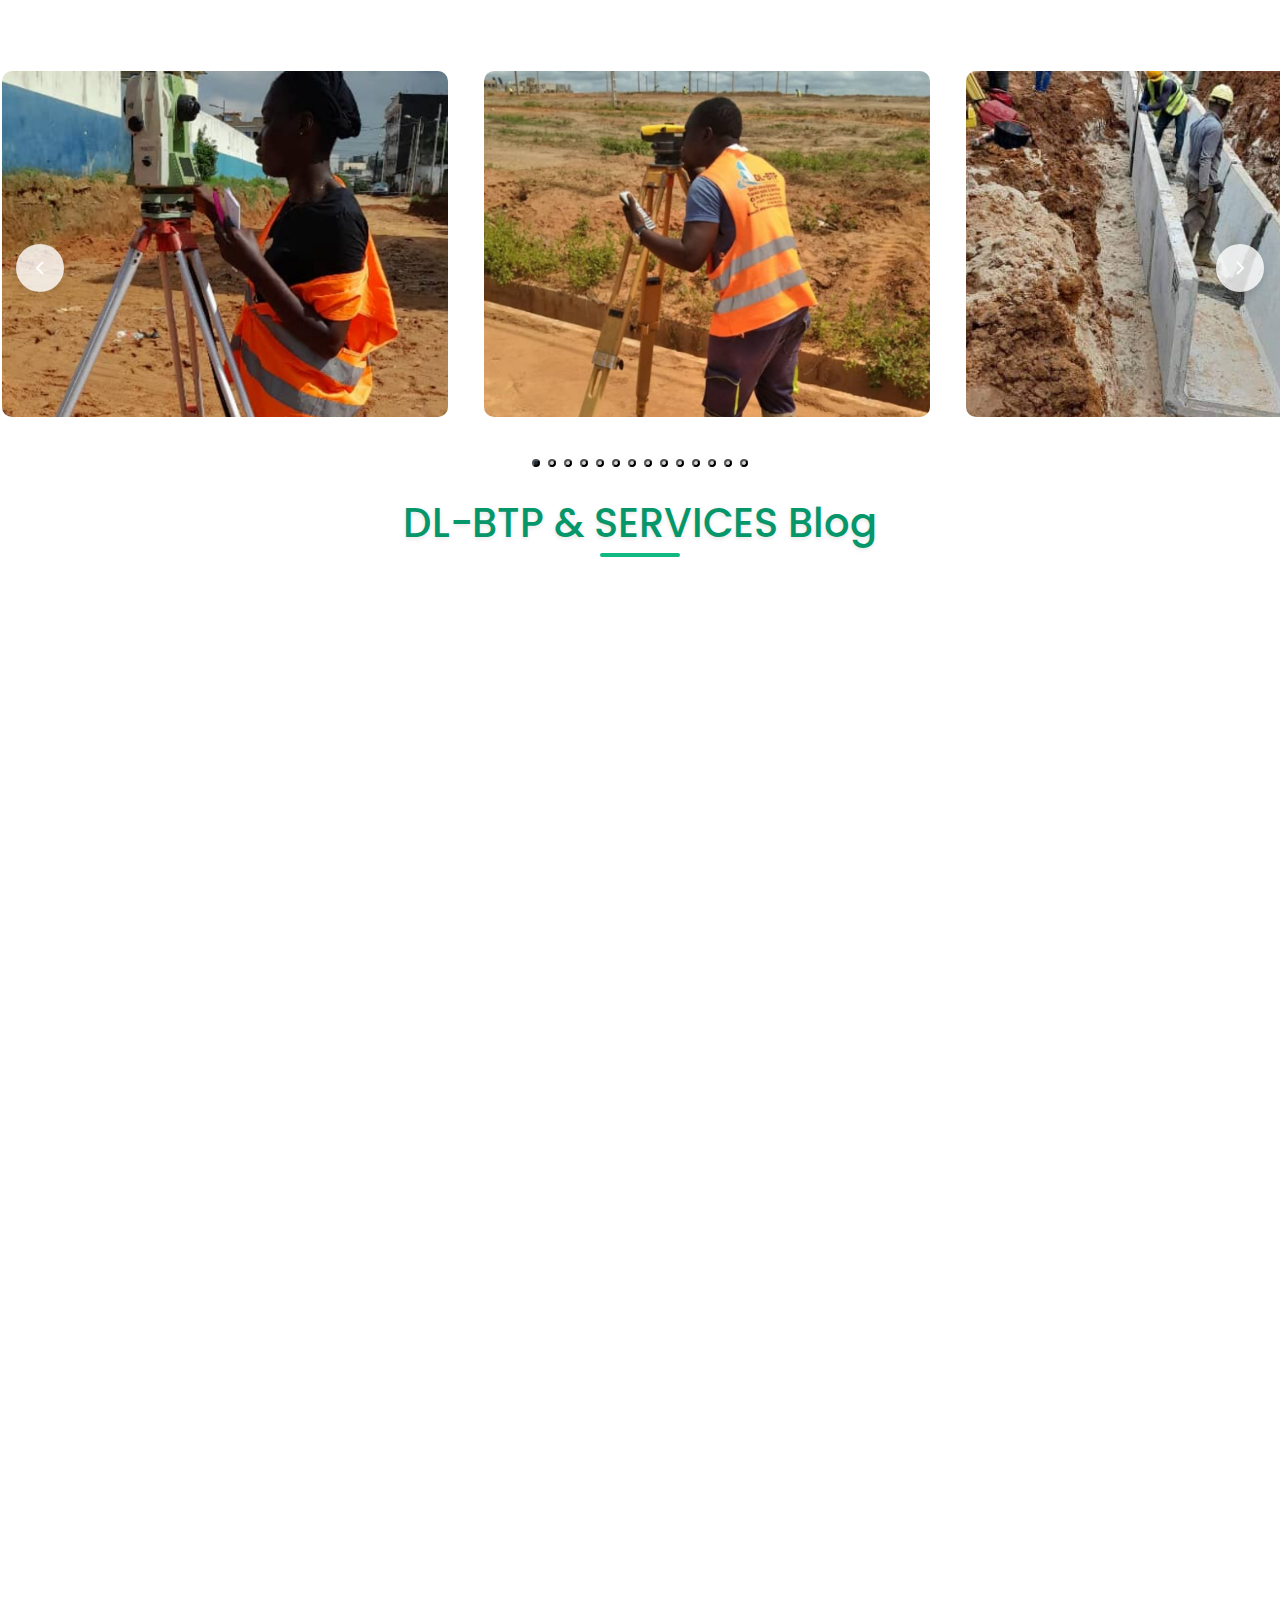
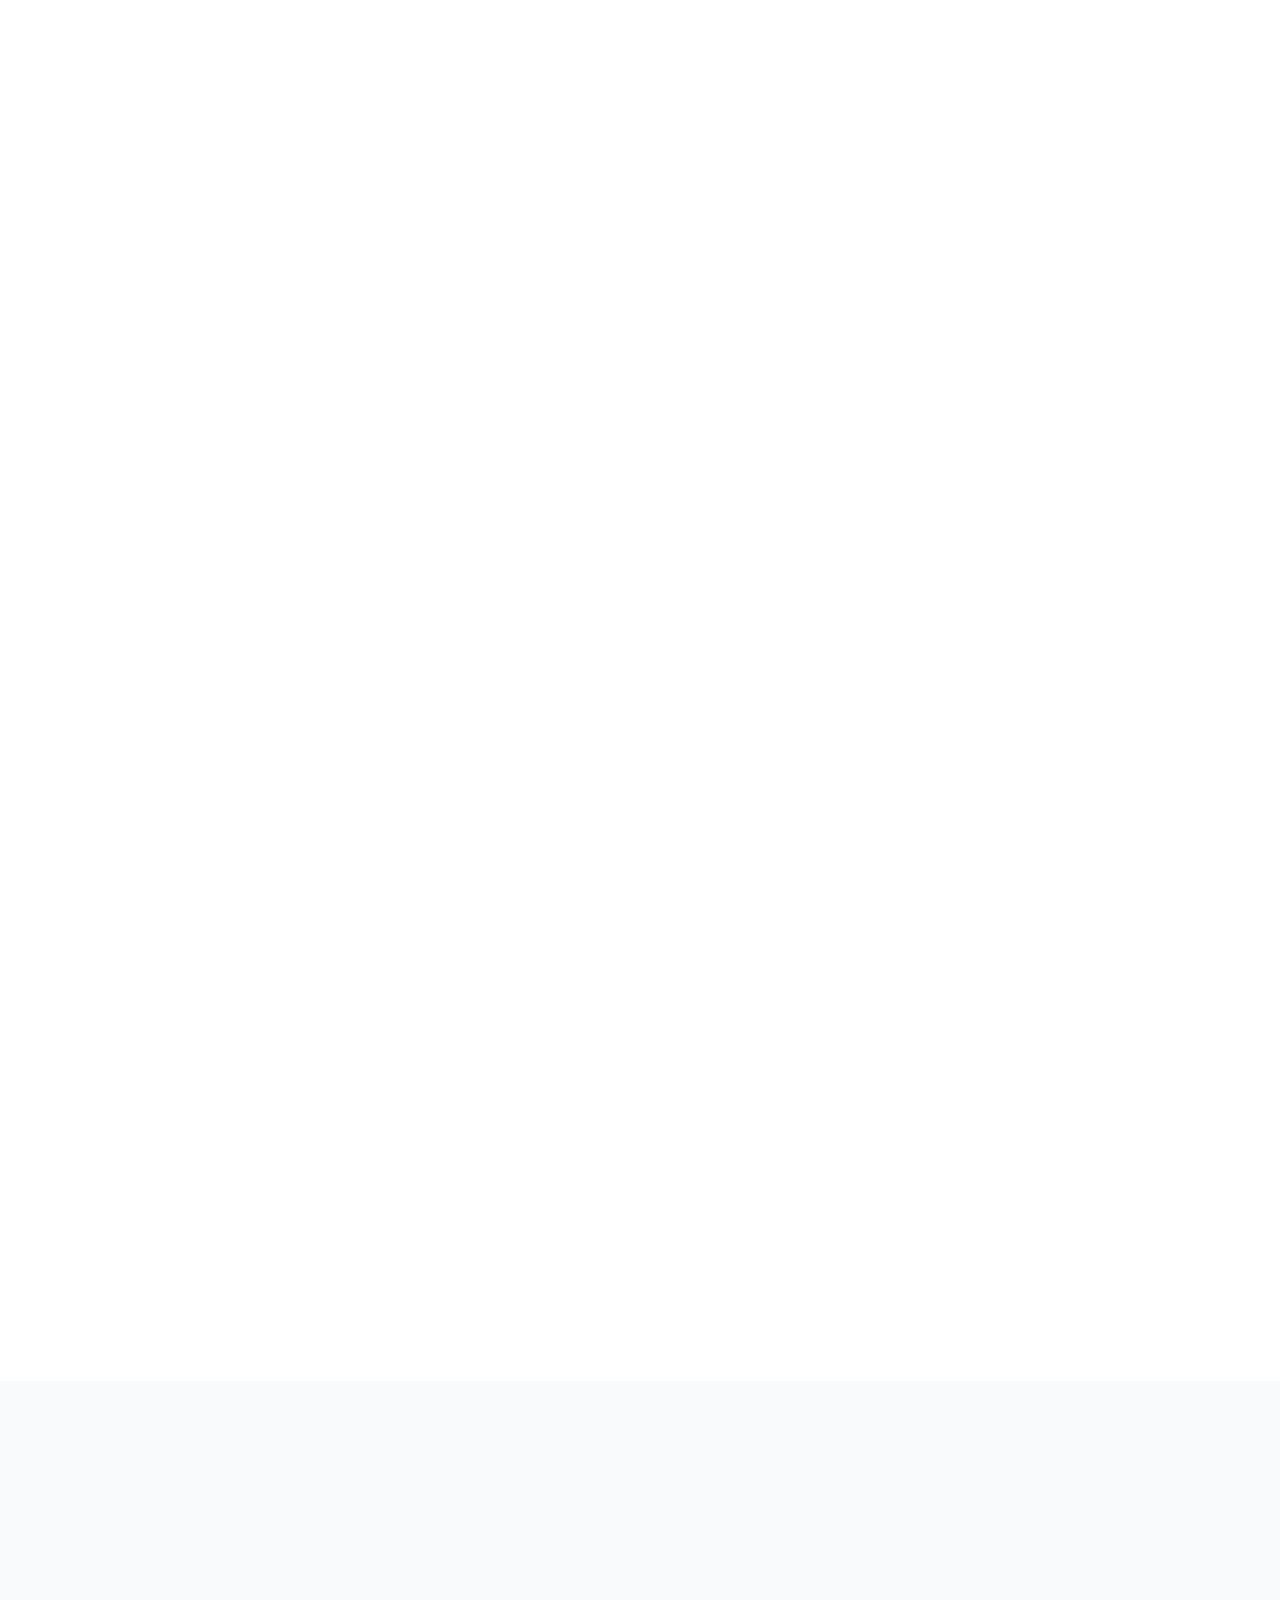
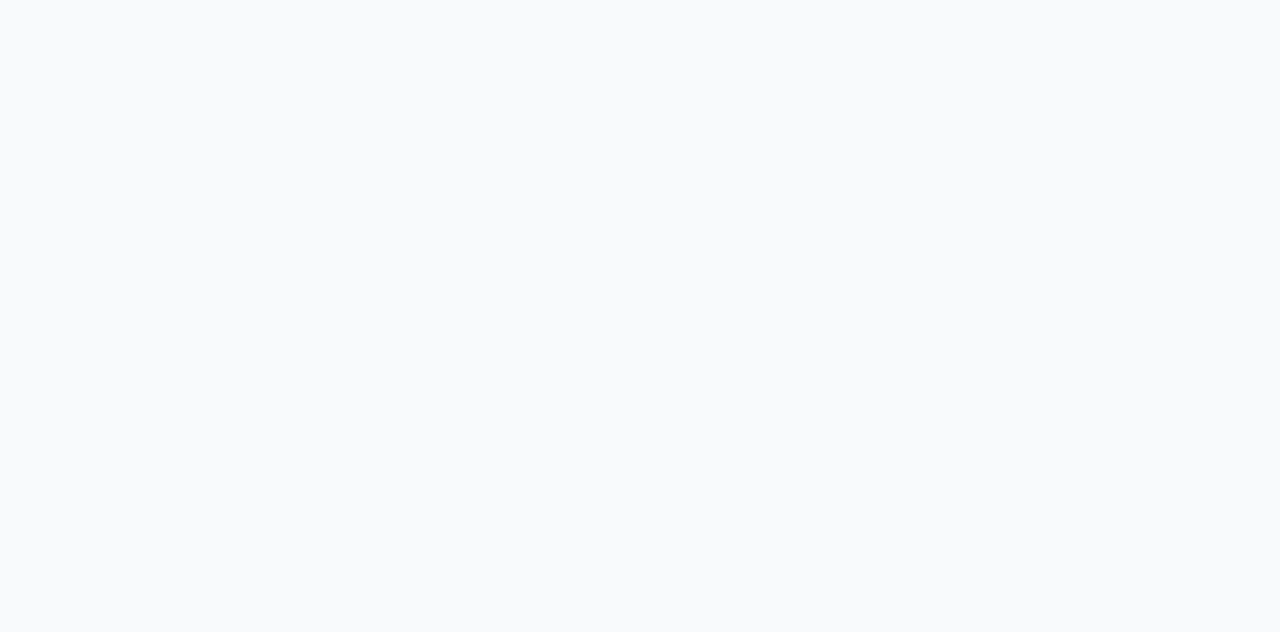
<file: portofolio.html>
<!DOCTYPE html>
<html lang="en">
    <head>
        <meta charset="utf-8">
        <title>DL-BTP & service</title>
        <meta content="width=device-width, initial-scale=1.0" name="viewport">
        <meta content="Construction Company Website Template" name="keywords">
        <meta content="Construction Company Website Template" name="description">

        <!-- Favicon -->
        <link href="img/favicon.ico" rel="icon">

        <!-- Google Font -->
        <link href="https://fonts.googleapis.com/css2?family=Poppins:wght@100;200;300;400;500;600;700;800;900&display=swap" rel="stylesheet">

        <!-- CSS Libraries -->
        <link href="https://stackpath.bootstrapcdn.com/bootstrap/4.4.1/css/bootstrap.min.css" rel="stylesheet">
        <link href="https://cdnjs.cloudflare.com/ajax/libs/font-awesome/5.10.0/css/all.min.css" rel="stylesheet">
        <link href="lib/flaticon/font/flaticon.css" rel="stylesheet"> 
        <link href="lib/animate/animate.min.css" rel="stylesheet">
        <link href="lib/owlcarousel/assets/owl.carousel.min.css" rel="stylesheet">
        <link href="lib/lightbox/css/lightbox.min.css" rel="stylesheet">
        <link href="lib/slick/slick.css" rel="stylesheet">
        <link href="lib/slick/slick-theme.css" rel="stylesheet">

        <!-- Template Stylesheet -->
        <link href="css/style.css" rel="stylesheet">
        
        <link href="stylecos.css" rel="stylesheet">
        
        <link href="css/bo.css" rel="stylesheet">
    </head>

    <body>
        <div class="wrapper">
            <!-- Top Bar Start -->
             <div class="top-bar">
                <div class="container-fluid">
                    <div class="row align-items-center">
                        <div class="col-lg-4 col-md-12">
                            <div class="logo">
                                <a href="index.html">
                                   
                                   <img src="img/logo.png" alt="Logo"> 
                                </a>
                            </div>
                        </div>
                        <div class="col-lg-8 col-md-7 d-none d-lg-block">
                            <div class="row">
                                <div class="col-4">
                                    <div class="top-bar-item">
                                        <div class="top-bar-icon">
                                            <i class="flaticon-calendar"></i>
                                        </div>
                                        <div class="top-bar-text">
                                            <h3>Ouvert </h3>
                                            <p>Lun - Ven, 8:00 - 18 :00</p>
                                        </div>
                                    </div>
                                </div>
                                <div class="col-4">
                                    <div class="top-bar-item">
                                        <div class="top-bar-icon">
                                            <i class="flaticon-call"></i>
                                        </div>
                                        <div class="top-bar-text">
                                            <h3>Appellez Nous</h3>
                                            <p>+225 07 77 82 54 58/ <br> 07 87 55 33 51</p>
                                        </div>
                                    </div>
                                </div>
                                <div class="col-4">
                                    <div class="top-bar-item">
                                        <div class="top-bar-icon">
                                            <i class="flaticon-send-mail"></i>
                                        </div>
                                        <div class="top-bar-text">
                                            <h3>Boite Mail</h3>
                                            <p>dlbtpservices@gmail.com</p>
                                        </div>
                                    </div>
                                </div>
                            </div>
                        </div>
                    </div>
                </div>
            </div>
            <!-- Top Bar End -->
            <!-- Nav Bar Start -->
            
          <!-- Nav Bar Start -->
          <div class="nav-bar">
            <div class="container-fluid">
                <nav class="navbar navbar-expand-lg bg-dark navbar-dark">
                    <a href="#" class="navbar-brand">MENU</a>
                    <button type="button" class="navbar-toggler" data-toggle="collapse" data-target="#navbarCollapse">
                        <span class="navbar-toggler-icon"></span>
                    </button>

                    <div class="collapse navbar-collapse justify-content-between" id="navbarCollapse">
                        <div class="navbar-nav mr-auto">
                            <a href="index.html" class="nav-item nav-link active">Acceuil
                                
                            </a>
                            <a href="about.html" class="nav-item nav-link">Apropos</a>
                            <a href="service.html" class="nav-item nav-link">Service</a>
                            <a href="team.html" class="nav-item nav-link">terrain en vente </a>
                            
                           
                            <a href="contact.html" class="nav-item nav-link">Contact</a>
                        </div>
                        <div class="ml-auto">
                           
                        </div>
                    </div>
                </nav>
            </div>
        </div>
            <!-- Nav Bar End -->
            
            
            <!-- Page Header Start -->
            <div class="page-header">
                <div class="container">
                    <div class="row">
                        <div class="col-12">
                            <h2>NOS PROJETS</h2>
                        </div>
                        <div class="col-12">
                            <a href="index.html">Acceuil</a>
                            <a href="service.html">Services</a>
                        </div>
                    </div>
                </div>
            </div>
            <!-- Page Header End -->


            <!-- Portfolio Start -->
            <div class="portfolio">
                <div class="container">
                    <div class="section-header text-center">
                        <p>Nos Projets</p>
                        <h2>Explorez nos realisation </h2>
                    </div>
                    <div class="row">
                        <div class="col-12">
                            <ul id="portfolio-flters">
                                <li data-filter="*" class="filter-active">tous</li>
                                <li data-filter=".first">Terminée</li>
                                <li data-filter=".second">En cours</li>
                                <li data-filter=".third">projet important</li>
                            </ul>
                        </div>
                    </div>
                    <div class="row portfolio-container">
                        <div class="col-lg-4 col-md-6 col-sm-12 portfolio-item first wow fadeInUp" data-wow-delay="0.1s">
                            <div class="portfolio-warp">
                                <div class="portfolio-img">
                                    <img src="img/img1/3.jpg" alt="Image">
                                    <div class="portfolio-overlay">
                                        <p>

                                        </p>
                                    </div>
                                </div>
                                <div class="portfolio-text">
                                    <h3>ouvrage d'art </h3>
                                    <a class="btn" href= data-lightbox="portfolio">+</a>
                                </div>
                            </div>
                        </div>
                        <div class="col-lg-4 col-md-6 col-sm-12 portfolio-item second wow fadeInUp" data-wow-delay="0.2s">
                            <div class="portfolio-warp">
                                <div class="portfolio-img">
                                    <img src="img/img1/7.jpg" alt="Image">
                                    <div class="portfolio-overlay">
                                        <p>
                                        </p>
                                    </div>
                                </div>
                                <div class="portfolio-text">
                                    <h3>Voiries n'dotré</h3>
                                    <a class="btn" href="s1.html" data-lightbox="portfolio">+</a>
                                </div>
                            </div>
                        </div>
                        <div class="col-lg-4 col-md-6 col-sm-12 portfolio-item third wow fadeInUp" data-wow-delay="0.3s">
                            <div class="portfolio-warp">
                                <div class="portfolio-img">
                                    <img src="img/img1/8.jpg" alt="Image">
                                    <div class="portfolio-overlay">
                                        <p>
                                        </p>
                                    </div>
                                </div>
                                <div class="portfolio-text">
                                    <h3>Plan 3D</h3>
                                    <a class="btn" href="s1.html" data-lightbox="portfolio">+</a>
                                </div>
                            </div>
                        </div>
                        <div class="col-lg-4 col-md-6 col-sm-12 portfolio-item first wow fadeInUp" data-wow-delay="0.4s">
                            <div class="portfolio-warp">
                                <div class="portfolio-img">
                                    <img src="img/img1/5.jpg" alt="Image">
                                    <div class="portfolio-overlay">
                                        <p>

                                        </p>
                                    </div>
                                </div>
                                <div class="portfolio-text">
                                    <h3> Sercices Divers </h3>
                                    <a class="btn" href="s1.html" data-lightbox="portfolio">+</a>
                                </div>
                            </div>
                        </div>
                        <div class="col-lg-4 col-md-6 col-sm-12 portfolio-item second wow fadeInUp" data-wow-delay="0.5s">
                            <div class="portfolio-warp">
                                <div class="portfolio-img">
                                    <img src="img/img1/11.jpg" alt="Image">
                                    <div class="portfolio-overlay">
                                        <p>

                                        </p>
                                    </div>
                                </div>
                                <div class="portfolio-text">
                                    <h3>Topographie</h3>
                                    <a class="btn" href="s1.html" data-lightbox="portfolio">+</a>
                                </div>
                            </div>
                        </div>
                        <div class="col-lg-4 col-md-6 col-sm-12 portfolio-item third wow fadeInUp" data-wow-delay="0.6s">
                            <div class="portfolio-warp">
                                <div class="portfolio-img">
                                    <img src="img/img1/9.jpg" alt="Image">
                                    <div class="portfolio-overlay">
                                        <p>
                                        </p>
                                    </div>
                                </div>
                                <div class="portfolio-text">
                                    <h3>voiries n'dotré</h3>
                                    <a class="btn" href="s1.html" data-lightbox="portfolio">+</a>
                                </div>
                            </div>
                        </div>
                    </div>
                    <div class="row">
                        <div class="col-12 load-more">
                            <a class="btn" href="s1.html">En Savoir Plus</a>
                        </div>
                    </div>
                </div>
            </div>
            <!-- Portfolio End -->


<div class="carousel-container">
  <div class="carousel-track" id="carouselTrack">
    <!-- Cartes d'images -->
    
        <div class="carousel-card">
      <img src="t.jpg" alt="Image 1" class="carousel-image" />
      <div class="carousel-content">
        <h3 class="carousel-title"></h3>
        <p class="carousel-description"></p>
      </div>
    </div>
    <div class="carousel-card">
      <img src="1.jpg" alt="Image 1" class="carousel-image" />
      <div class="carousel-content">
        <h3 class="carousel-title"></h3>
        <p class="carousel-description"></p>
      </div>
    </div>  <div class="carousel-card">
      <img src="2.jpg" alt="Image 1" class="carousel-image" />
      <div class="carousel-content">
        <h3 class="carousel-title"></h3>
        <p class="carousel-description"></p>
      </div>
    </div>
        <div class="carousel-card">
      <img src="3.jpg" alt="Image 1" class="carousel-image" />
      <div class="carousel-content">
        <h3 class="carousel-title"></h3>
        <p class="carousel-description"></p>
      </div>
    </div>
        <div class="carousel-card">
      <img src="6.jpg" alt="Image 1" class="carousel-image" />
      <div class="carousel-content">
        <h3 class="carousel-title"></h3>
        <p class="carousel-description"></p>
      </div>
    </div>
        <div class="carousel-card">
      <img src="7.jpg" alt="Image 1" class="carousel-image" />
      <div class="carousel-content">
        <h3 class="carousel-title"></h3>
        <p class="carousel-description"></p>
      </div>
    </div>
        <div class="carousel-card">
      <img src="8.jpg" alt="Image 1" class="carousel-image" />
      <div class="carousel-content">
        <h3 class="carousel-title"></h3>
        <p class="carousel-description"></p>
      </div>
    </div>
        <div class="carousel-card">
      <img src="12.jpg" alt="Image 1" class="carousel-image" />
      <div class="carousel-content">
        <h3 class="carousel-title"></h3>
        <p class="carousel-description"></p>
      </div>
    </div>
        <div class="carousel-card">
      <img src="9.jpg" alt="Image 1" class="carousel-image" />
      
    </div>
        <div class="carousel-card">
      <img src="4.jpg" alt="Image 1" class="carousel-image" />
      <div class="carousel-content">
        <h3 class="carousel-title"></h3>
        <p class="carousel-description"></p>
      </div>
    </div>
        <div class="carousel-card">
      <img src="bt.jpg" alt="Image 1" class="carousel-image" />
      <div class="carousel-content">
        <h3 class="carousel-title"></h3>
        <p class="carousel-description"></p>
      </div>
    </div>
       <div class="carousel-card">
      <img src="13.jpg" alt="Image 1" class="carousel-image" />
      <div class="carousel-content">
        <h3 class="carousel-title"></h3>
        <p class="carousel-description"></p>
      </div>
    </div>
       <div class="carousel-card">
      <img src="11.jpg" alt="Image 1" class="carousel-image" />
      <div class="carousel-content">
        <h3 class="carousel-title"></h3>
        <p class="carousel-description"></p>
      </div>
    </div>
       <div class="carousel-card">
      <img src="14.jpg" alt="Image 1" class="carousel-image" />
      <div class="carousel-content">
        <h3 class="carousel-title"></h3>
        <p class="carousel-description"></p>
      </div>
    </div>
  
    <!-- Ajoutez d'autres cartes similaires -->
  </div>
  <button class="carousel-button carousel-button-prev" id="prevButton">
    <svg width="24" height="24" fill="none" stroke="currentColor" stroke-width="2">
      <polyline points="15 18 9 12 15 6"></polyline>
    </svg>
  </button>
  <button class="carousel-button carousel-button-next" id="nextButton">
    <svg width="24" height="24" fill="none" stroke="currentColor" stroke-width="2">
      <polyline points="9 18 15 12 9 6"></polyline>
    </svg>
  </button>
  <div class="carousel-dots" id="carouselDots"></div>
</div>
            
               <main class="container">
        <h1 class="main-title">DL-BTP & SERVICES Blog</h1>
        
        <div class="blog-layout">
            <div class="blog-main">
                <!-- Article principal -->
                <article class="blog-post">
                    <div class="blog-post-gallery">
                        <div class="gallery-main">
                            <img id="main-image" src="b1.jpg" alt="Image du chantier" class="gallery-featured-image">
                            <div class="gallery-controls">
                                <button id="prev-btn" class="gallery-btn"><i class="fas fa-chevron-left"></i></button>
                                <button id="next-btn" class="gallery-btn"><i class="fas fa-chevron-right"></i></button>
                            </div>
                        </div>
                        <div class="gallery-thumbnails" id="thumbnails">
                            <div class="thumbnail active" data-index="0">
                                <img src="b2.jpg" alt="Miniature 1">
                            </div>
                            <div class="thumbnail" data-index="1">
                                <img src="b3.jpg" alt="Miniature 2">
                            </div>
                            <div class="thumbnail" data-index="2">
                                <img src="b3.jpg" alt="Miniature 3">
                            </div>
                            <div class="thumbnail" data-index="3">
                                <img src="b4.jpg" alt="Miniature 4">
                            </div>
                        </div>
                    </div>

                    <div class="blog-post-content">
                        <div class="blog-post-tags">
                            <span class="tag"><i class="fas fa-tag"></i> Chantier</span>
                            <span class="tag"><i class="fas fa-tag"></i> PUCA</span>
                            <span class="tag"><i class="fas fa-tag"></i> Abobo</span>
                            <span class="tag"><i class="fas fa-tag"></i> Construction</span>
                        </div>

                        <h2 class="blog-post-title">Visite de chantier à Akeikoi et N'dotre</h2>
                        
                        <div class="blog-post-meta">
                            <span><i class="far fa-calendar"></i> 19 Mars 2023</span>
                            <span><i class="far fa-user"></i> Lebrun DL-BTP & SERVICES</span>
                        </div>

                        <div class="blog-post-body">
                            <p>Une visite de chantier (Akeikoi et N'dotre) avec:</p>
                            <ul>
                                <li>le coordinateur du PUCA (Plan d'Urgence de la Commune d'Abobo)</li>
                                <li>le BNETD</li>
                                <li>le service Technique de la Mairie d'ABOBO</li>
                                <li>l'entreprise ECB SA</li>
                                <li>LEBATISSEUR</li>
                            </ul>
                            <p>Cette visite a permis de faire le point sur l'avancement des travaux et de discuter des prochaines étapes du projet. Les différents intervenants ont pu échanger sur les défis rencontrés et les solutions envisagées pour garantir la qualité et le respect des délais.</p>
                        </div>

                        <div class="blog-post-actions">
                            <div class="action-buttons">
                                <button class="action-btn like-btn" id="like-btn">
                                    <i class="far fa-heart"></i>
                                    <span id="like-count">24</span>
                                </button>
                                
                            </div>
                            <button class="share-btn">
                                <i class="fas fa-share-alt"></i>
                                <span>Partager</span>
                            </button>
                        </div>
                    </div>
                </article>

                <!-- Articles récents -->
                <section class="recent-posts">
                   
                      
                       
                    </div>
                </section>
            </div>

            <aside class="blog-sidebar">
                <!-- Articles populaires -->
                <div class="sidebar-widget">
                    <h3 class="widget-title"><i class="fas fa-chart-line"></i> Articles Populaires</h3>
                    <div class="popular-posts">
                        <div class="popular-post">
                            <div class="popular-post-image">
                                <img src="bt.jpg" alt="Conception Plan3D">
                            </div>
                            <div class="popular-post-content">
                                <h4>Conception 3D</h4>
                                <p><i class="far fa-calendar"></i> 10 Mars 2023</p>
                            </div>
                        </div>
                        <div class="popular-post">
                            <div class="popular-post-image">
                                <img src="img/25.jpg" alt="Rénovation du marché central">
                            </div>
                            <div class="popular-post-content">
                                <h4>Traveaux Publics</h4>
                                <p><i class="far fa-calendar"></i> 5 Mars 2023</p>
                            </div>
                        </div>
                        <div class="popular-post">
                            <div class="popular-post-image">
                                <img src="img/57.jpg" alt="Construction de l'école primaire">
                            </div>
                            <div class="popular-post-content">
                                <h4>Voirie Abobo</h4>
                                <p><i class="far fa-calendar"></i> 28 Février 2023</p>
                            </div>
                        </div>
                        <div class="popular-post">
                            <div class="popular-post-image">
                                <img src="img/21.jpg" alt="Projet d'assainissement urbain">
                            </div>
                            <div class="popular-post-content">
                                <h4>Projet Topographie Abobo</h4>
                                <p><i class="far fa-calendar"></i> 20 Février 2023</p>
                            </div>
                        </div>
                    </div>
                </div>

                <!-- Catégories -->
                <div class="sidebar-widget">
                    <h3 class="widget-title"><i class="fas fa-folder"></i> Catégories</h3>
                    <ul class="categories-list">
                        <li>
                            <a href="s1.html">Construction <span class="category-count">24</span></a>
                        </li>
                        <li>
                            <a href="s1.html">Rénovation <span class="category-count">18</span></a>
                        </li>
                        <li>
                            <a href="s1.html">Projets Publics <span class="category-count">12</span></a>
                        </li>
                        <li>
                            <a href="s1.html">Infrastructures <span class="category-count">9</span></a>
                        </li>
                        <li>
                            <a href="s1.html">Résidentiel <span class="category-count">15</span></a>
                        </li>
                    </ul>
                </div>

                <!-- Contact -->
                <div class="sidebar-widget contact-widget">
                    <h3 class="widget-title">Contactez-nous</h3>
                    <p>Besoin d'un devis ou d'informations sur nos services de construction?</p>
                    <button href="contact.html" class="contact-btn">Prendre rendez-vous</button>
                </div>
                
                <!-- Newsletter -->
                <div class="sidebar-widget">
                    <h3 class="widget-title"><i class="fas fa-envelope"></i> Newsletter</h3>
                    <p>Recevez nos dernières actualités et offres spéciales</p>
                    <form class="newsletter-form">
                        <input type="email" placeholder="Votre email" required>
                        <button href="contact.html" type="submit">S'abonner</button>
                    </form>
                </div>
            </aside>
        </div>
    </main>

    <script src="bo.js"></script>
            
<!-- Footer Start -->
            <div class="footer wow fadeIn" data-wow-delay="0.3s">
                <div class="container">
                    <div class="row">
                        <div class="col-md-6 col-lg-3">
                            <div class="footer-contact">
                                <h2>Bureau et Contact</h2>
                                <p><i class="fa fa-map-marker-alt"></i>Yopougon , Abidjan, Côte d'ivoire'</p>
                                <p><i class="fa fa-phone-alt"></i>+225 07 77 82 54 58</p>
                                <p><i class="fa fa-envelope"></i>dlbtpservices@gmail.com</p>
                                <div class="footer-social">
                                    <a href="   "><i class="fab fa-facebook-f"></i></>
                                    <a href="https://www.youtube.com/channel/UC9HlQRmKgG3jeVD_fBxj1Pw/videos"><i class="fab fa-youtube"></i></a>
                                </div>
                            </div>
                        </div>
                        <div class="col-md-6 col-lg-3">
                            <div class="footer-link">
                                <h2>Services Zones</h2>
                                <a href="service.html">Consultance BTP</a>
                                <a href="service.html">Étude génie rural</a>
                                <a href="service.html"> Assistance projet génie civil</a>
                                <a href="service.html">Étude génie civil </a>
                                <a href="service.html">Construction</a>
                                <a href="service.html">Pose d'ouvrage' d'art'</a>
                                <a href="service.html">plan achitecturale 2D et 3D</a>
                                <a href="service.html">Contrôle Topographique </a>
                                <a href="service.html">Topographie</a>
                                <a href="service.html"> Lotissement</a>
                            </div>
                        </div>
                        <div class="col-md-6 col-lg-3">
                            <div class="footer-link">
                                <h2>liens Pages</h2>
                                <a href="about.html">Apropos</a>
                                <a href="contact.html">Contact</a>
                                <a href="service.html">services<a/>
                                <a href="index.html">Acceuill</a>
                            </div>
                        </div>
                        <div class="col-md-6 col-lg-3">
                            <div class="newsletter">
                                <h2>Nouveau Message</h2>
                                <p>
                                   Besoin d'aide'
                                </p>
                                <div class="form">
                                    <input class="form-control" placeholder="Email ici ">
                                    <button class="btn">Envoyer</button>
                                </div>
                            </div>
                        </div>
                    </div>
                </div>
                <div class="container footer-menu">
                    <div class="f-menu">
                        <a href="">Terms of use</a>
                        <a href="">Privacy policy</a>
                        <a href="">Cookies</a>
                        <a href="">Help</a>
                        <a href="">FQAs</a>
                    </div>
                </div>
                <div class="container copyright">
                    <div class="row">
                        <div class="col-md-6">
                            <p>&copy;2024 <a href="mailto:tuoyohan90@gmail.com">DL-BTP & services</a>, All Right Reserved.</p>
                        </div>
						
						
                        <div class="col-md-6">
                            <p>Designed By <a href="mailto:tuoyohan90@gmail.com">SOCAF TDY INDUSTRUAP</a></p>
                        </div>
                    </div>
                </div>
            </div>
            <!-- Footer End -->
          
          
            <a href="#" class="back-to-top"><i class="fa fa-chevron-up"></i></a>
        </div>

        <!-- JavaScript Libraries -->
        <script src="https://code.jquery.com/jquery-3.4.1.min.js"></script>
        <script src="https://stackpath.bootstrapcdn.com/bootstrap/4.4.1/js/bootstrap.bundle.min.js"></script>
        <script src="lib/easing/easing.min.js"></script>
        <script src="lib/wow/wow.min.js"></script>
        <script src="lib/owlcarousel/owl.carousel.min.js"></script>
        <script src="lib/isotope/isotope.pkgd.min.js"></script>
        <script src="lib/lightbox/js/lightbox.min.js"></script>
        <script src="lib/waypoints/waypoints.min.js"></script>
        <script src="lib/counterup/counterup.min.js"></script>
        <script src="lib/slick/slick.min.js"></script>

        <!-- Template Javascript -->
        <script src="js/main.js"></script>
            
        <script src="cous.js"></script>
    </body>
</html>
</file>
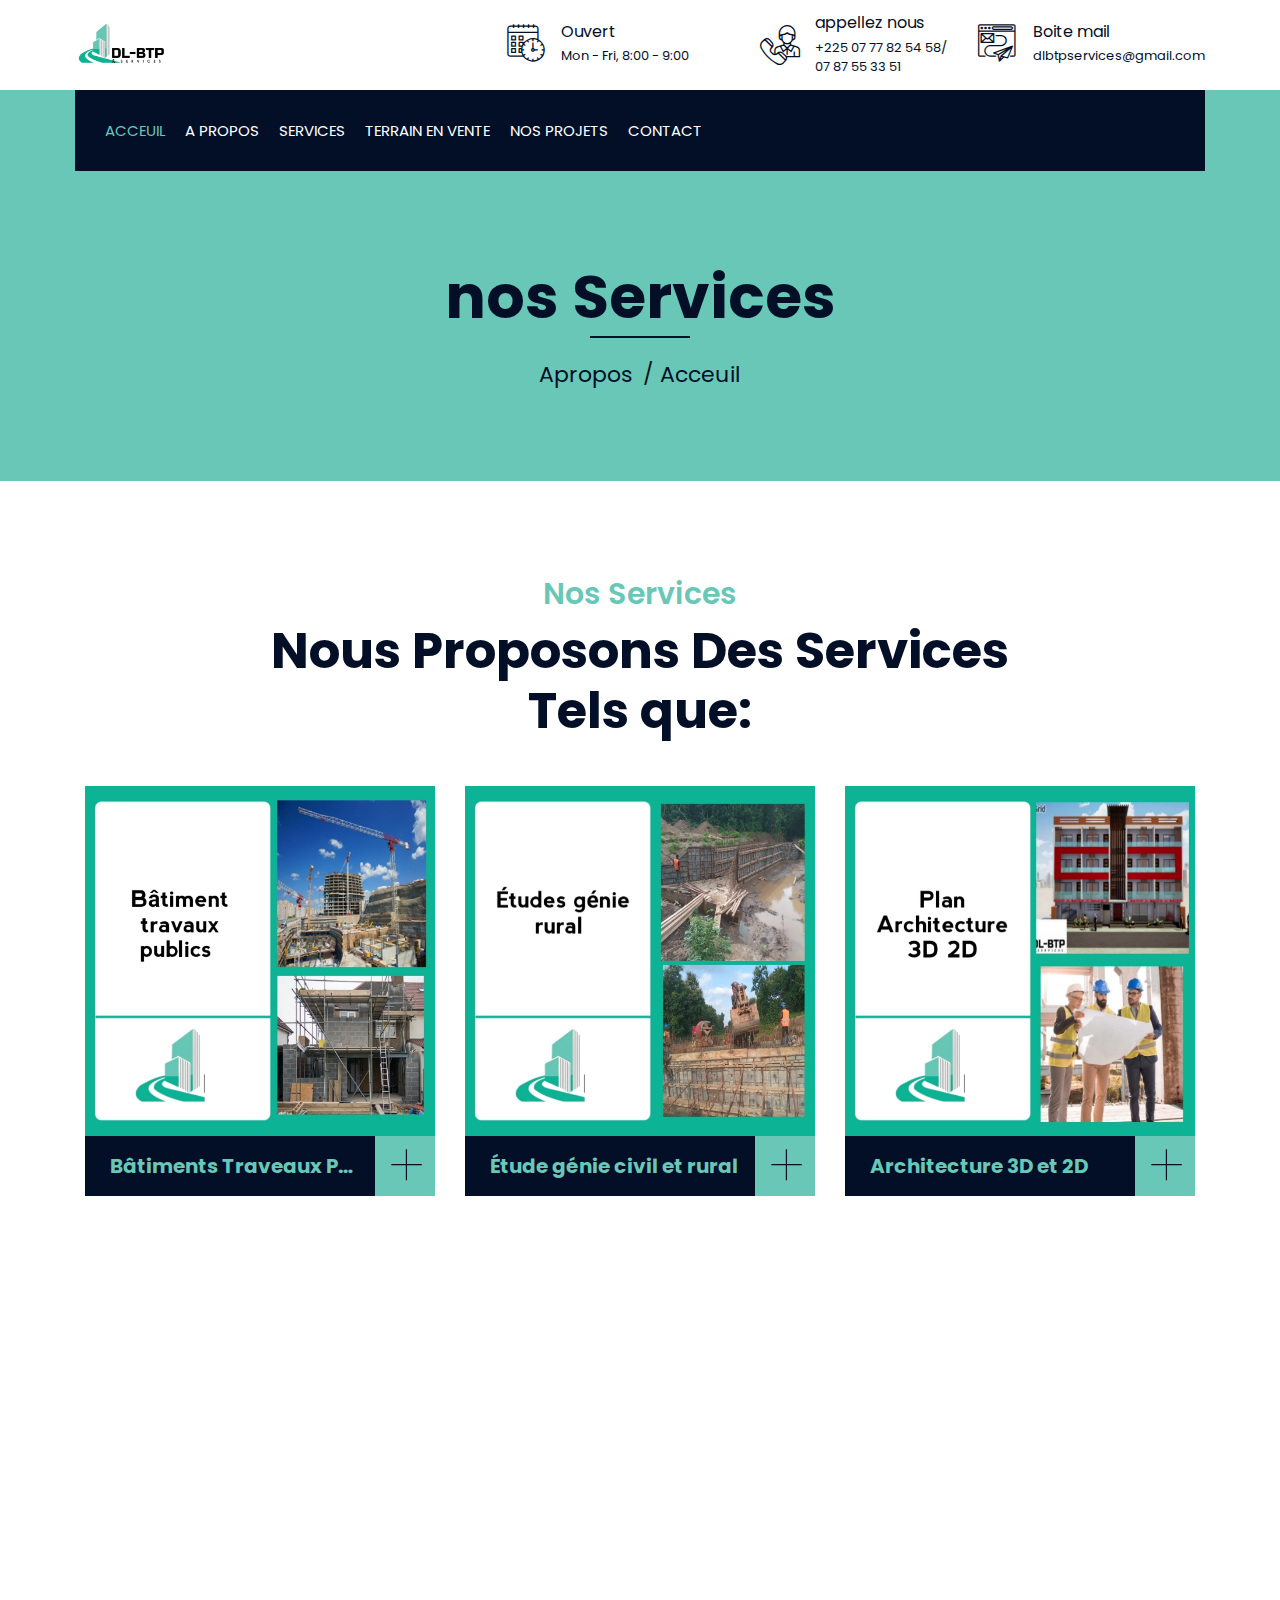
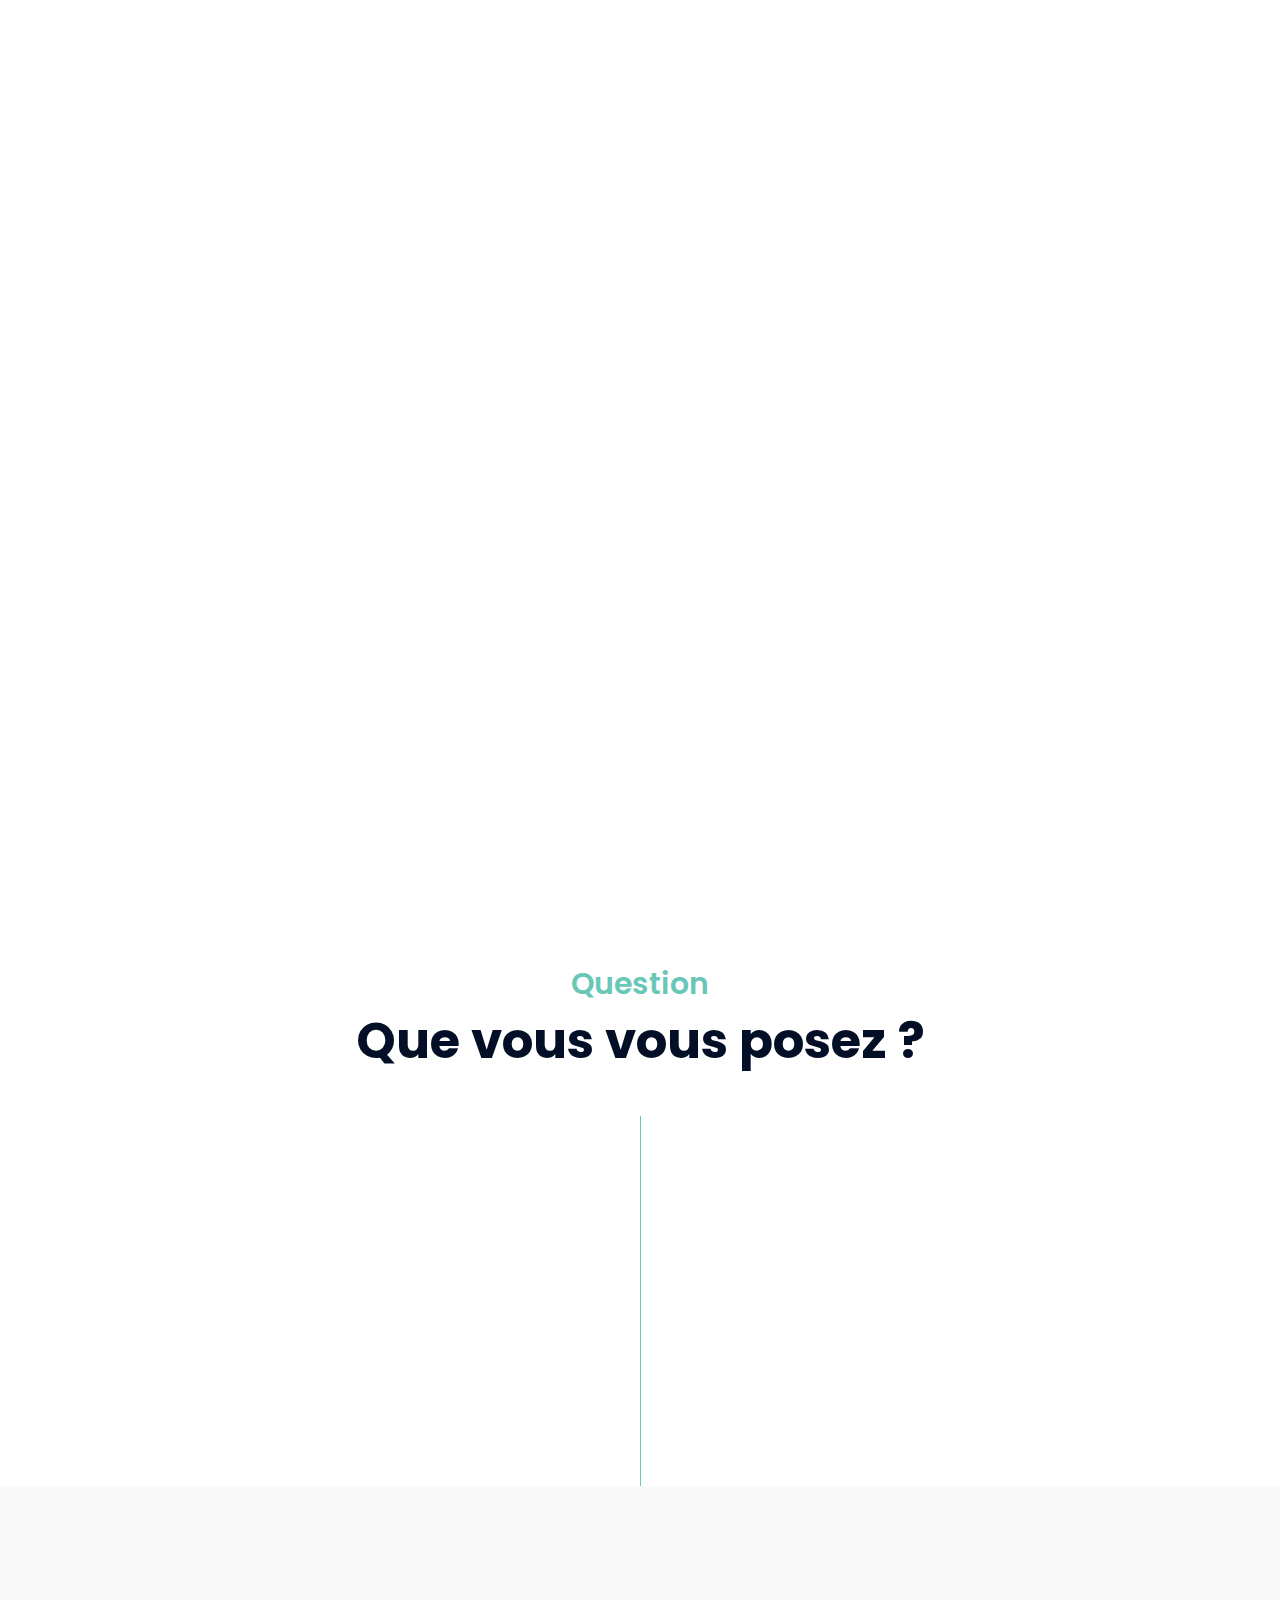
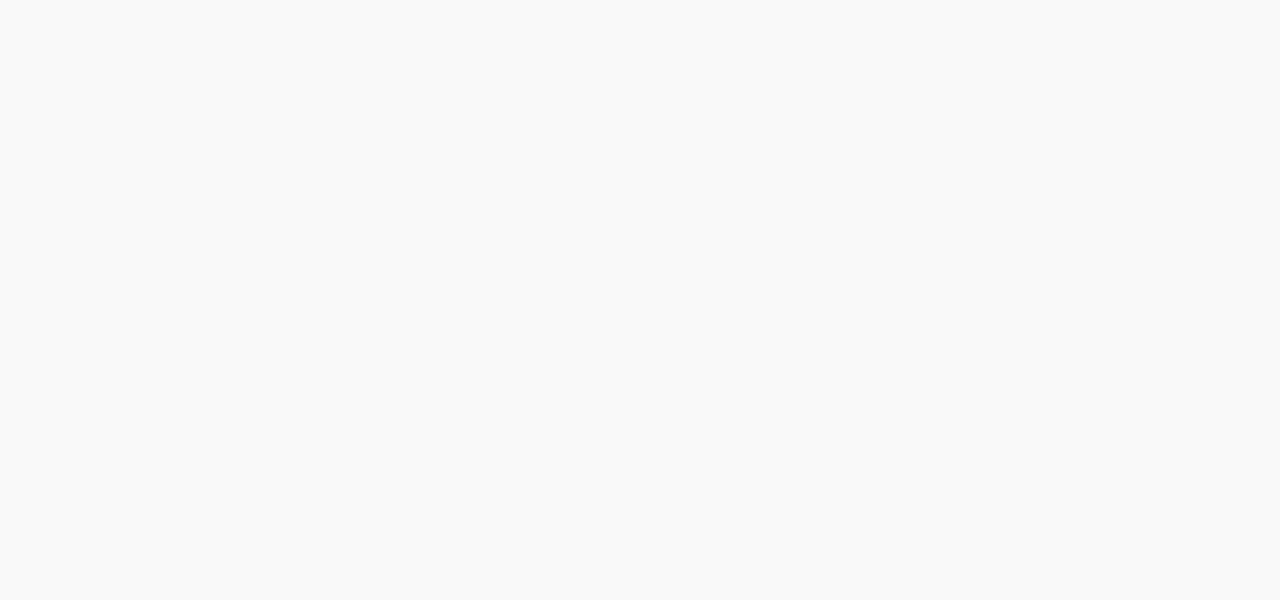
<file: service.html>
<!DOCTYPE html>
<html lang="en">
    <head>
        <meta charset="utf-8">
        <title>DL-BTP & setvice</title>
        <meta content="width=device-width, initial-scale=1.0" name="viewport">
        <meta content="Construction Company Website Template" name="keywords">
        <meta content="Construction Company Website Template" name="description">

        <!-- Favicon -->
        <link href="img/favicon.ico" rel="icon">

        <!-- Google Font -->
        <link href="https://fonts.googleapis.com/css2?family=Poppins:wght@100;200;300;400;500;600;700;800;900&display=swap" rel="stylesheet">

        <!-- CSS Libraries -->
        <link href="https://stackpath.bootstrapcdn.com/bootstrap/4.4.1/css/bootstrap.min.css" rel="stylesheet">
        <link href="https://cdnjs.cloudflare.com/ajax/libs/font-awesome/5.10.0/css/all.min.css" rel="stylesheet">
        <link href="lib/flaticon/font/flaticon.css" rel="stylesheet"> 
        <link href="lib/animate/animate.min.css" rel="stylesheet">
        <link href="lib/owlcarousel/assets/owl.carousel.min.css" rel="stylesheet">
        <link href="lib/lightbox/css/lightbox.min.css" rel="stylesheet">
        <link href="lib/slick/slick.css" rel="stylesheet">
        <link href="lib/slick/slick-theme.css" rel="stylesheet">

        <!-- Template Stylesheet -->
        <link href="css/style.css" rel="stylesheet">
    </head>

    <body>
        <div class="wrapper">
            <!-- Top Bar Start -->
            <div class="top-bar">
                <div class="container-fluid">
                    <div class="row align-items-center">
                        <div class="col-lg-4 col-md-12">
                            <div class="logo">
                                <a href="index.html">
                                    
                                   <img src="img/logo.png" alt="Logo"> 
                                </a>
                            </div>
                        </div>
                        <div class="col-lg-8 col-md-7 d-none d-lg-block">
                            <div class="row">
                                <div class="col-4">
                                    <div class="top-bar-item">
                                        <div class="top-bar-icon">
                                            <i class="flaticon-calendar"></i>
                                        </div>
                                        <div class="top-bar-text">
                                            <h3>Ouvert</h3>
                                            <p>Mon - Fri, 8:00 - 9:00</p>
                                        </div>
                                    </div>
                                </div>
                                <div class="col-4">
                                    <div class="top-bar-item">
                                        <div class="top-bar-icon">
                                            <i class="flaticon-call"></i>
                                        </div>
                                        <div class="top-bar-text">
                                            <h3>appellez nous</h3>
                                            <p>+225 07 77 82 54 58/ <br> 07 87 55 33 51</p>
                                        </div>
                                    </div>
                                </div>
                                <div class="col-4">
                                    <div class="top-bar-item">
                                        <div class="top-bar-icon">
                                            <i class="flaticon-send-mail"></i>
                                        </div>
                                        <div class="top-bar-text">
                                            <h3> Boite mail</h3>
                                            <p>dlbtpservices@gmail.com</p>
                                        </div>
                                    </div>
                                </div>
                            </div>
                        </div>
                    </div>
                </div>
            </div>
            <!-- Top Bar End -->
 <!-- Nav Bar Start -->
 <div class="nav-bar">
    <div class="container-fluid">
        <nav class="navbar navbar-expand-lg bg-dark navbar-dark">
            <a href="#" class="navbar-brand">MENU</a>
            <button type="button" class="navbar-toggler" data-toggle="collapse" data-target="#navbarCollapse">
                <span class="navbar-toggler-icon"></span>
            </button>

            <div class="collapse navbar-collapse justify-content-between" id="navbarCollapse">
                <div class="navbar-nav mr-auto">
                    <a href="index.html" class="nav-item nav-link active">Acceuil</a>
                    <a href="about.html" class="nav-item nav-link">A propos</a>
                    <a href="service.html" class="nav-item nav-link">Services</a>
                    <a href="team.html" class="nav-item nav-link">terrain en vente </a>
                    
                    <a href="portofolio.html" class="nav-item nav-link">Nos Projets</a>
                   
                    <a href="contact.html" class="nav-item nav-link">Contact</a>
                </div>
                <div class="ml-auto">
                   
                </div>
            </div>
        </nav>
    </div>
</div>
<!-- Nav Bar End -->


            
            
            <!-- Page Header Start -->
            <div class="page-header">
                <div class="container">
                    <div class="row">
                        <div class="col-12">
                            <h2>nos Services</h2>
                        </div>
                        <div class="col-12">
                            <a href="about.html">Apropos</a>
                            <a href="index.html">Acceuil</a>
                        </div>
                    </div>
                </div>
            </div>
            <!-- Page Header End -->


            
            <!-- Service Start -->
            <div class="service">
                <div class="container">
                    <div class="section-header text-center">
                        <p>Nos Services</p>
                        <h2>Nous Proposons Des Services <br> Tels que:</h2>
                    </div>
                    <div class="row">
                        <div class="col-lg-4 col-md-6 wow fadeInUp" data-wow-delay="0.1s">
                            <div class="service-item">
                                <div class="service-img">
                                    
                                  
                                    <img src="img/52.jpg" alt="Image">

                                    <div class="service-overlay">
                                        <p>
                                           Nous réalisons des projets dans le BTP
                                        </p>
                                    </div>
                                </div>
                                <div class="service-text">
                                    <h3> Bâtiments Traveaux Public</h3>
                                    
                                  <a class="btn" href="s1.html" "s1">+</a>
                             
                                </div>
                            </div>
                        </div>
                        <div class="col-lg-4 col-md-6 wow fadeInUp" data-wow-delay="0.2s">
                            <div class="service-item">
                                <div class="service-img">
                                    <img src="img/45.jpg" alt="Image">
                                    <div class="service-overlay">
                                        <p>
                                           nous réalisons des projets D Étude génie civil 
                                        </p>
                                    </div>
                                </div>
                                <div class="service-text">
                                    <h3> Étude génie civil et rural</h3>
                                    <a class="btn" href="s1.html" "s1">+</a>
                                </div>
                            </div>
                        </div>
                        <div class="col-lg-4 col-md-6 wow fadeInUp" data-wow-delay="0.3s">
                            <div class="service-item">
                                <div class="service-img">
                                    <img src="img/43.jpg" alt="Image">
                                    <div class="service-overlay">
                                        <p>
                                            Nous réalisons la conception de plan achitecturale en 2D et 3D
                                        </p>
                                    </div>
                                </div>
                                <div class="service-text">
                                    <h3>Architecture 3D et 2D</h3>
                                    <a class="btn" href="s1.html" "s1">+</a>
                                </div>
                            </div>
                        </div>
                        <div class="col-lg-4 col-md-6 wow fadeInUp" data-wow-delay="0.4s">
                            <div class="service-item">
                                <div class="service-img">
                                    <img src="img/18.jpg" alt="Image">
                                    <div class="service-overlay">
                                        <p>
                                            Nous realisons la pose d'ouvrage d'art (pose de caniveaux,bordure pavé et dalot)
                                        </p>
                                    </div>
                                </div>
                                <div class="service-text">
                                    <h3>Pose d'ouvrage d'art construction</h3>
                                    <a class="btn" href="s1.html" "s1">+</a>
                                </div>
                            </div>
                        </div>
                        <div class="col-lg-4 col-md-6 wow fadeInUp" data-wow-delay="0.5s">
                            <div class="service-item">
                                <div class="service-img">
                                    <img src="img/41.jpg" alt="Image">
                                    <div class="service-overlay">
                                        <p>
                                            Nous garantisons le côntrole topographique de vos projet
                                        </p>
                                    </div>
                                </div>
                                <div class="service-text">
                                    <h3>Contrôle topographique</h3>
                                    <a class="btn" href="s1.html" "s1">+</a>
                                </div>
                            </div>
                        </div>
                      
                      
                        <div class="col-lg-4 col-md-6 wow fadeInUp" data-wow-delay="0.6s">
                            <div class="service-item">
                                <div class="service-img">
                                    <img src="img/50.jpg" alt="Image">
                                    <div class="service-overlay">
                                        <p>
                                         Nous vos assistons dans la réalisation de vos traveaux dans le BTP
                                        </p>
                                    </div>
                                </div>
                                <div class="service-text">
                                    <h3>Assistance projet génie civil</h3>
                                    <a class="btn" href="s1.html" "s1">+</a>
                                </div>
                            </div>
                        </div>
                   
          <div class="col-lg-4 col-md-6 wow fadeInUp" data-wow-delay="0.6s">
                            <div class="service-item">
                                <div class="service-img">
                                    <img src="img/46.jpg" alt="Image">
                                    <div class="service-overlay">
                                        <p>
                                            Nous réalisons le lotissements de vos projet
                                        </p>
                                    </div>
                                </div>
                                <div class="service-text">
                                    <h3>Lotissement</h3>
                                    <a class="btn" href="s1.html" "s1">+</a>
                                </div>
                            </div>
                        </div>
                    
          <div class="col-lg-4 col-md-6 wow fadeInUp" data-wow-delay="0.6s">
                            <div class="service-item">
                                <div class="service-img">
                                    <img src="img/42.jpg" alt="Image">
                                    <div class="service-overlay">
                                        <p>
                                           Nous réalisons la consultance dans vos traveaux du BTP
                                        </p>
                                    </div>
                                </div>
                                <div class="service-text">
                                    <h3>Consultance BTP</h3>
                                    <a class="btn" href="s1.html" "s1">+</a>
                                </div>
                            </div>
                        </div>
                  
          <div class="col-lg-4 col-md-6 wow fadeInUp" data-wow-delay="0.6s">
                            <div class="service-item">
                                <div class="service-img">
                                    <img src="img/48.jpg" alt="Image">
                                    <div class="service-overlay">
                                        <p>
                                         Voiries et résaux divers
                                        </p>
                                    </div>
                                </div>
                                <div class="service-text">
                                    <h3>Voiries et réseaux divers</h3>
                                    <a class="btn" href="s1.html" "s1">+</a>
                                </div>
                            </div>
                        </div>
                    
          <div class="col-lg-4 col-md-6 wow fadeInUp" data-wow-delay="0.6s">
                            <div class="service-item">
                                <div class="service-img">
                                    <img src="img/53.jpg" alt="Image">
                                    <div class="service-overlay">
                                        <p>
                                            Nettoyage( de surface ,public, phytosanitaire) Location de voiture forniture d'équipements informatique'
                                        </p>
                                    </div>
                                </div>
                                <div class="service-text">
                                    <h3>Services Divers</h3>
                                    <a class="btn" href="s1.html" "s1">+</a>
                                </div>
                            </div>
                        </div>
                    </div>
                </div>
            </div>
   
            <!-- Service End -->
   
            <!-- Service End -->

             <!-- FAQs Start -->
             <div class="faqs">
                <div class="container">
                    <div class="section-header text-center">
                        <p> Question</p>
                        <h2>Que vous vous posez ?</h2>
                    </div>
                    <div class="row">
                        <div class="col-md-6">
                            <div id="accordion-1">
                                <div class="card wow fadeInLeft" data-wow-delay="0.1s">
                                    <div class="card-header">
                                        <a class="card-link collapsed" data-toggle="collapse" href="#collapseOne">
                                            nous localiser?
                                        </a>
                                    </div>
                                    <div id="collapseOne" class="collapse" data-parent="#accordion-1">
                                        <div class="card-body">
                                          nos bureau sont situé à Abidjan Yopougon,
                                        </div>
                                    </div>
                                </div>
                                <div class="card wow fadeInLeft" data-wow-delay="0.2s">
                                    <div class="card-header">
                                        <a class="card-link collapsed" data-toggle="collapse" href="#collapseTwo">
                                            Réalisons nous d'autre' service en dehors du BTP
?
                                        </a>
                                    </div>
                                    <div id="collapseTwo" class="collapse" data-parent="#accordion-1">
                                        <div class="card-body">
                                          DL-BTP réalise des services dans le nettoyage public phytosanitaire ventes de produits informatique location de voiture et la vente de terrain
                                        </div>
                                    </div>
                                </div>
                                <div class="card wow fadeInLeft" data-wow-delay="0.3s">
                                    <div class="card-header">
                                        <a class="card-link collapsed" data-toggle="collapse" href="#collapseThree">
                                           notre année de création?
                                        </a>
                                    </div>
                                    <div id="collapseThree" class="collapse" data-parent="#accordion-1">
                                        <div class="card-body">
                                          Notre entreprise à été crée en 2023 elle compte une équipe de proffessionel pour réaliser vos projets transformé vos rêves et vous accompagner
                                        </div>
                                    </div>
                                </div>
                                <div class="card wow fadeInLeft" data-wow-delay="0.4s">
                                    <div class="card-header">
                                        <a class="card-link collapsed" data-toggle="collapse" href="#collapseFour">
                                            Pourquoi nous confier vos projet?
                                        </a>
                                    </div>
                                    <div id="collapseFour" class="collapse" data-parent="#accordion-1">
                                        <div class="card-body">
                                            Car nous sommes notre crédo c'est ' de vous offrir le meilleur de nos compétances
                                        </div>
                                    </div>
                                </div>
                                <div class="card wow fadeInLeft" data-wow-delay="0.5s">
                                    <div class="card-header">
                                        <a class="card-link collapsed" data-toggle="collapse" href="#collapseFive">
                                            intervenez vous à l'étranger'?
                                        </a>
                                    </div>
                                    <div id="collapseFive" class="collapse" data-parent="#accordion-1">
                                        <div class="card-body">
                                           Nous intervenons dans tous les pays du monde pour garantir des services de qualités
                                        </div>
                                    </div>
                                </div>
                            </div>
                        </div>
                        

                                    
                                
                                </div>
                            </div>
                        </div>
                    </div>
                </div>
            </div>
            <!-- FAQs End -->



<!-- Footer Start -->
<div class="footer wow fadeIn" data-wow-delay="0.3s">
    <div class="container">
        <div class="row">
            <div class="col-md-6 col-lg-3">
                <div class="footer-contact">
                    <h2>Bureau et Contact</h2>
                    <p><i class="fa fa-map-marker-alt"></i>Yopougon , Abidjan, Côte d'ivoire'</p>
                    <p><i class="fa fa-phone-alt"></i>+225 07 77 82 54 58 / 07 87 55 33 51 / 05 86 05 61 65</p>
                    <p><i class="fa fa-envelope"></i>dlbtpservices@gmail.com</p>
                    <div class="footer-social">
                        <a href="https://web.facebook.com/DLBTPservices/"><i class="fab fa-facebook-f"></i>
                        <a href="https://www.youtube.com/@YohanTuo"><i class="fab fa-youtube"></i></a>
                    </div>
                </div>
            </div>
            <div class="col-md-6 col-lg-3">
                <div class="footer-link">
                    <h2>Services Zones</h2>
                    <a href="service.html">Consultance BTP</a>
                    <a href="service.html">Étude génie rural</a>
                    <a href="service.html"> Assistance projet génie civil</a>
                    <a href="service.html">Étude génie civil </a>
                    <a href="service.html">Construction</a>
                    <a href="service.html">Pose d'ouvrage d'art</a>
                    <a href="service.html">plan achitecturale 2D et 3D</a>
                    <a href="service.html">Contrôle Topographique </a>
                    <a href="service.html">Topographie</a>
                    <a href="service.html"> Lotissement</a>
                </div>
            </div>
            <div class="col-md-6 col-lg-3">
                <div class="footer-link">
                    <h2>liens Pages</h2>
                    <a href="about.html">A propos</a>
                    <a href="contact.html">Contact</a>
                    <a href="service.html">services</a>
                    <a href="index.html">Acceuil</a>
                </div>
            </div>
            <div class="col-md-6 col-lg-3">
                <div class="newsletter">
                    <h2>Nouveau Message</h2>
                    <p>
                       Besoin d'aide
                    </p>
                    <div class="form">
                        <input class="form-control" placeholder="Email ici ">
                        <button class="btn">Envoyer</button>
                    </div>
                </div>
            </div>
        </div>
    </div>
    <div class="container footer-menu">
        <div class="f-menu">
            <a href="">Terms of use</a>
            <a href="">Privacy policy</a>
            <a href="">Cookies</a>
            <a href="">Help</a>
            <a href="">FQAs</a>
        </div>
    </div>
    <div class="container copyright">
        <div class="row">
            <div class="col-md-6">
                <p>&copy;2024 <a href="mailto:tuoyohan90@gmail.com">DL-BTP & services</a>, All Right Reserved.</p>
            </div>
            
            
            <div class="col-md-6">
                <p>Designed By <a href="mailto:tuoyohan90@gmail.com">SOCAF TDY INDUSTRUAP</a></p>
            </div>
        </div>
    </div>
</div>
<!-- Footer End -->
          
          
            <a href="mailto:tuoyohan90@gmail.com" class="back-to-top"><i class="fa fa-chevron-up"></i></a>
        </div>

        <!-- JavaScript Libraries -->
        <script src="https://code.jquery.com/jquery-3.4.1.min.js"></script>
        <script src="https://stackpath.bootstrapcdn.com/bootstrap/4.4.1/js/bootstrap.bundle.min.js"></script>
        <script src="lib/easing/easing.min.js"></script>
        <script src="lib/wow/wow.min.js"></script>
        <script src="lib/owlcarousel/owl.carousel.min.js"></script>
        <script src="lib/isotope/isotope.pkgd.min.js"></script>
        <script src="lib/lightbox/js/lightbox.min.js"></script>
        <script src="lib/waypoints/waypoints.min.js"></script>
        <script src="lib/counterup/counterup.min.js"></script>
        <script src="lib/slick/slick.min.js"></script>

        <!-- Template Javascript -->
        <script src="js/main.js"></script>
    </body>
</html>
</file>
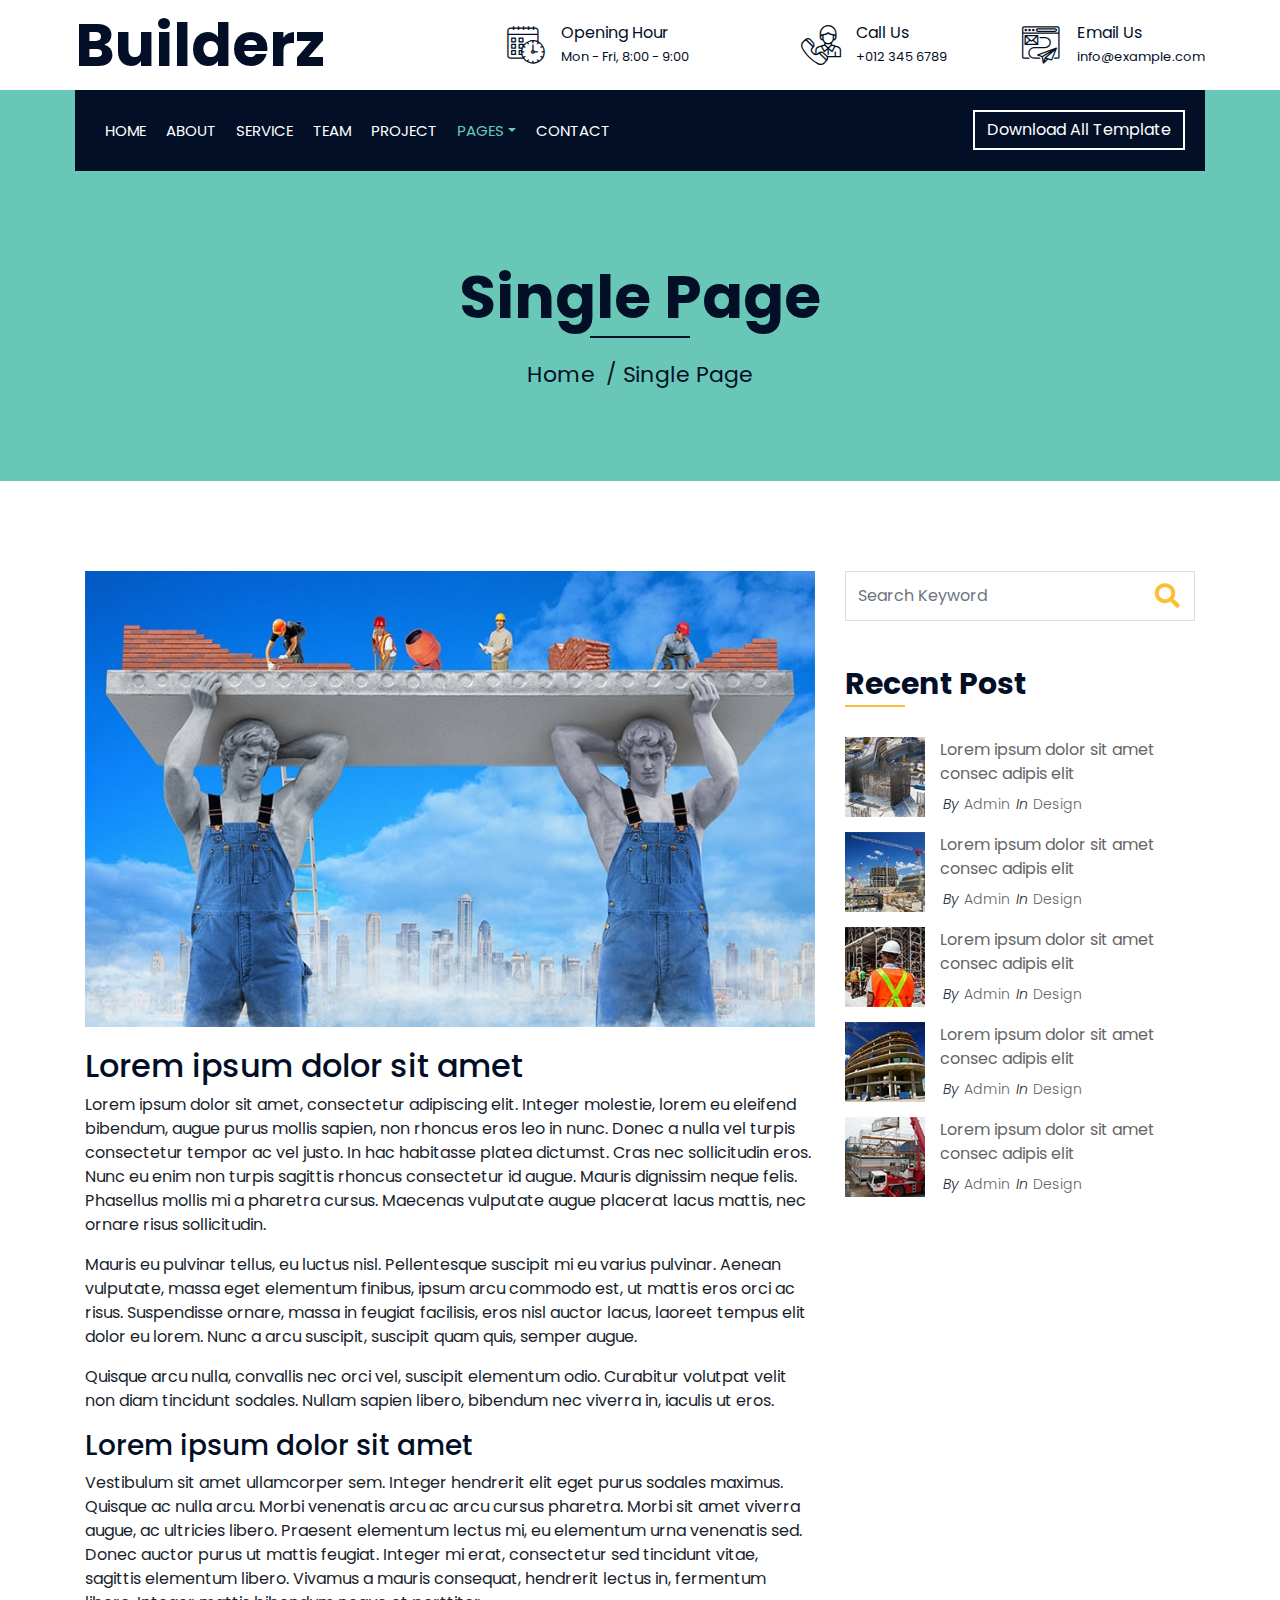
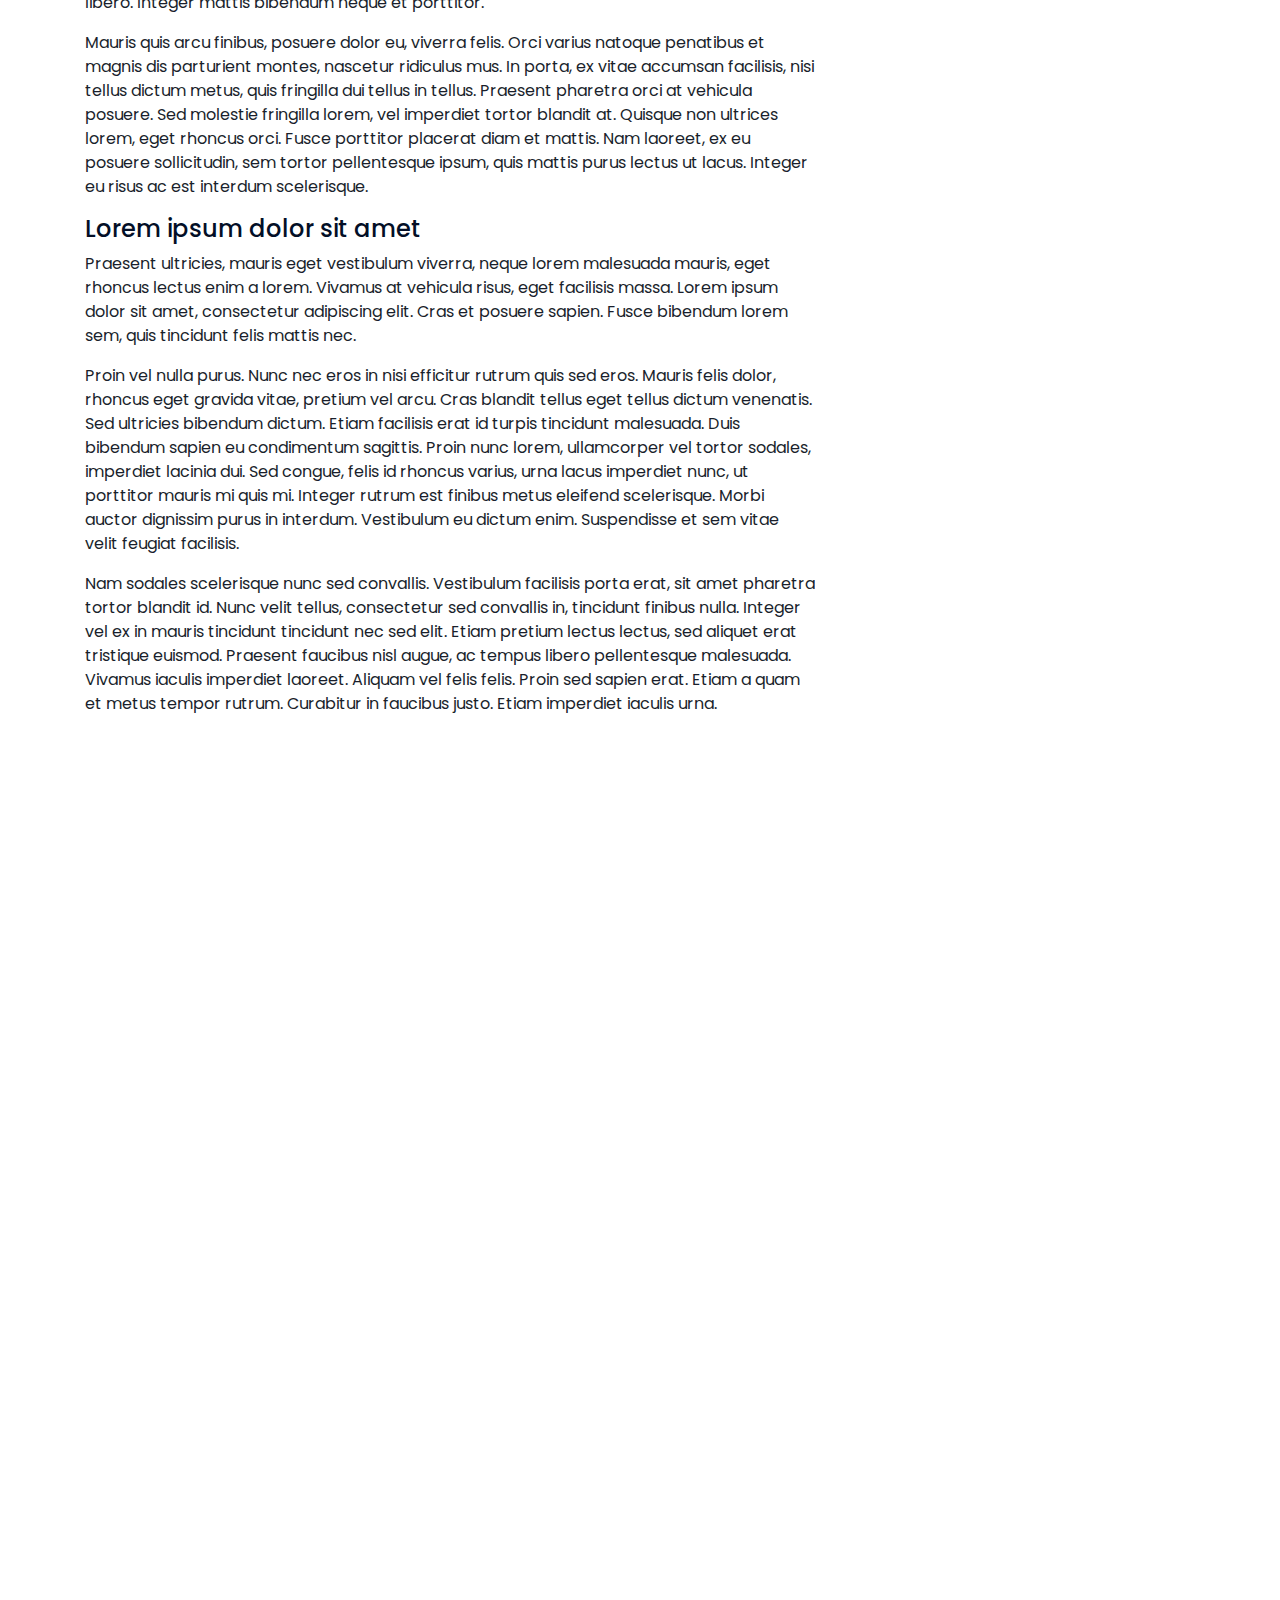
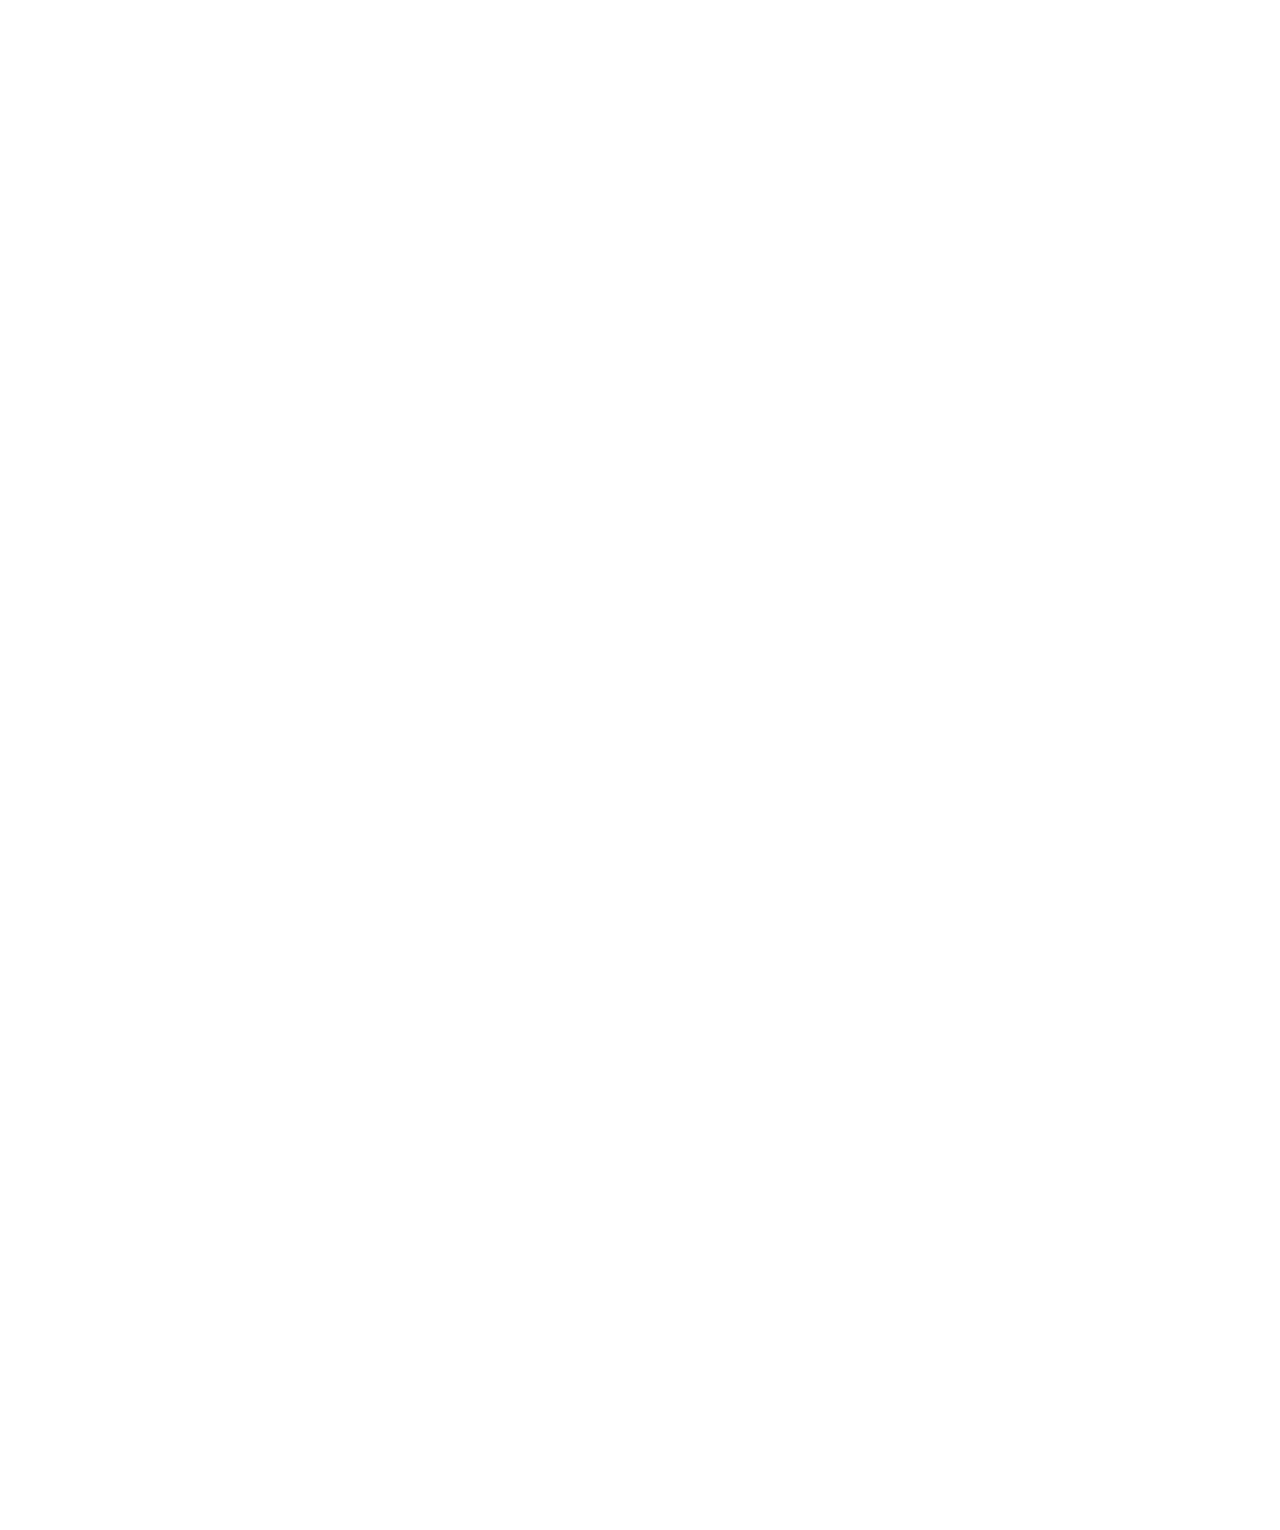
<file: single.html>
<!DOCTYPE html>
<html lang="en">
    <head>
        <meta charset="utf-8">
        <title>Builderz - Construction Company Website Template</title>
        <meta content="width=device-width, initial-scale=1.0" name="viewport">
        <meta content="Construction Company Website Template" name="keywords">
        <meta content="Construction Company Website Template" name="description">

        <!-- Favicon -->
        <link href="img/favicon.ico" rel="icon">

        <!-- Google Font -->
        <link href="https://fonts.googleapis.com/css2?family=Poppins:wght@100;200;300;400;500;600;700;800;900&display=swap" rel="stylesheet">

        <!-- CSS Libraries -->
        <link href="https://stackpath.bootstrapcdn.com/bootstrap/4.4.1/css/bootstrap.min.css" rel="stylesheet">
        <link href="https://cdnjs.cloudflare.com/ajax/libs/font-awesome/5.10.0/css/all.min.css" rel="stylesheet">
        <link href="lib/flaticon/font/flaticon.css" rel="stylesheet"> 
        <link href="lib/animate/animate.min.css" rel="stylesheet">
        <link href="lib/owlcarousel/assets/owl.carousel.min.css" rel="stylesheet">
        <link href="lib/lightbox/css/lightbox.min.css" rel="stylesheet">
        <link href="lib/slick/slick.css" rel="stylesheet">
        <link href="lib/slick/slick-theme.css" rel="stylesheet">

        <!-- Template Stylesheet -->
        <link href="css/style.css" rel="stylesheet">
    </head>

    <body>
        <div class="wrapper">
            <!-- Top Bar Start -->
            <div class="top-bar">
                <div class="container-fluid">
                    <div class="row align-items-center">
                        <div class="col-lg-4 col-md-12">
                            <div class="logo">
                                <a href="index.html">
                                    <h1>Builderz</h1>
                                    <!-- <img src="img/logo.jpg" alt="Logo"> -->
                                </a>
                            </div>
                        </div>
                        <div class="col-lg-8 col-md-7 d-none d-lg-block">
                            <div class="row">
                                <div class="col-4">
                                    <div class="top-bar-item">
                                        <div class="top-bar-icon">
                                            <i class="flaticon-calendar"></i>
                                        </div>
                                        <div class="top-bar-text">
                                            <h3>Opening Hour</h3>
                                            <p>Mon - Fri, 8:00 - 9:00</p>
                                        </div>
                                    </div>
                                </div>
                                <div class="col-4">
                                    <div class="top-bar-item">
                                        <div class="top-bar-icon">
                                            <i class="flaticon-call"></i>
                                        </div>
                                        <div class="top-bar-text">
                                            <h3>Call Us</h3>
                                            <p>+012 345 6789</p>
                                        </div>
                                    </div>
                                </div>
                                <div class="col-4">
                                    <div class="top-bar-item">
                                        <div class="top-bar-icon">
                                            <i class="flaticon-send-mail"></i>
                                        </div>
                                        <div class="top-bar-text">
                                            <h3>Email Us</h3>
                                            <p>info@example.com</p>
                                        </div>
                                    </div>
                                </div>
                            </div>
                        </div>
                    </div>
                </div>
            </div>
            <!-- Top Bar End -->

            <!-- Nav Bar Start -->
            <div class="nav-bar">
                <div class="container-fluid">
                    <nav class="navbar navbar-expand-lg bg-dark navbar-dark">
                        <a href="#" class="navbar-brand">MENU</a>
                        <button type="button" class="navbar-toggler" data-toggle="collapse" data-target="#navbarCollapse">
                            <span class="navbar-toggler-icon"></span>
                        </button>

                        <div class="collapse navbar-collapse justify-content-between" id="navbarCollapse">
                            <div class="navbar-nav mr-auto">
                                <a href="index.html" class="nav-item nav-link">Home</a>
                                <a href="about.html" class="nav-item nav-link">About</a>
                                <a href="service.html" class="nav-item nav-link">Service</a>
                                <a href="team.html" class="nav-item nav-link">Team</a>
                                <a href="portfolio.html" class="nav-item nav-link">Project</a>
                                <div class="nav-item dropdown">
                                    <a href="#" class="nav-link dropdown-toggle active" data-toggle="dropdown">Pages</a>
                                    <div class="dropdown-menu">
                                        <a href="blog.html" class="dropdown-item">Blog Page</a>
                                        <a href="single.html" class="dropdown-item">Single Page</a>
                                    </div>
                                </div>
                                <a href="contact.html" class="nav-item nav-link">Contact</a>
                            </div>
                            <div class="ml-auto">
                                <a class="btn" href="https://freewebsitecode.com">Download All Template</a>
                            </div>
                        </div>
                    </nav>
                </div>
            </div>
            <!-- Nav Bar End -->


            <!-- Page Header Start -->
            <div class="page-header">
                <div class="container">
                    <div class="row">
                        <div class="col-12">
                            <h2>Single Page</h2>
                        </div>
                        <div class="col-12">
                            <a href="">Home</a>
                            <a href="">Single Page</a>
                        </div>
                    </div>
                </div>
            </div>
            <!-- Page Header End -->


            <!-- Single Post Start-->
            <div class="single">
                <div class="container">
                    <div class="row">
                        <div class="col-lg-8">
                            <div class="single-content wow fadeInUp">
                                <img src="img/single.jpg" />
                                <h2>Lorem ipsum dolor sit amet</h2>
                                <p>
                                    Lorem ipsum dolor sit amet, consectetur adipiscing elit. Integer molestie, lorem eu eleifend bibendum, augue purus mollis sapien, non rhoncus eros leo in nunc. Donec a nulla vel turpis consectetur tempor ac vel justo. In hac habitasse platea dictumst. Cras nec sollicitudin eros. Nunc eu enim non turpis sagittis rhoncus consectetur id augue. Mauris dignissim neque felis. Phasellus mollis mi a pharetra cursus. Maecenas vulputate augue placerat lacus mattis, nec ornare risus sollicitudin.
                                </p>
                                <p>
                                    Mauris eu pulvinar tellus, eu luctus nisl. Pellentesque suscipit mi eu varius pulvinar. Aenean vulputate, massa eget elementum finibus, ipsum arcu commodo est, ut mattis eros orci ac risus. Suspendisse ornare, massa in feugiat facilisis, eros nisl auctor lacus, laoreet tempus elit dolor eu lorem. Nunc a arcu suscipit, suscipit quam quis, semper augue.
                                </p>
                                <p>
                                    Quisque arcu nulla, convallis nec orci vel, suscipit elementum odio. Curabitur volutpat velit non diam tincidunt sodales. Nullam sapien libero, bibendum nec viverra in, iaculis ut eros.
                                </p>
                                <h3>Lorem ipsum dolor sit amet</h3>
                                <p>
                                    Vestibulum sit amet ullamcorper sem. Integer hendrerit elit eget purus sodales maximus. Quisque ac nulla arcu. Morbi venenatis arcu ac arcu cursus pharetra. Morbi sit amet viverra augue, ac ultricies libero. Praesent elementum lectus mi, eu elementum urna venenatis sed. Donec auctor purus ut mattis feugiat. Integer mi erat, consectetur sed tincidunt vitae, sagittis elementum libero. Vivamus a mauris consequat, hendrerit lectus in, fermentum libero. Integer mattis bibendum neque et porttitor.
                                </p>
                                <p>
                                    Mauris quis arcu finibus, posuere dolor eu, viverra felis. Orci varius natoque penatibus et magnis dis parturient montes, nascetur ridiculus mus. In porta, ex vitae accumsan facilisis, nisi tellus dictum metus, quis fringilla dui tellus in tellus. Praesent pharetra orci at vehicula posuere. Sed molestie fringilla lorem, vel imperdiet tortor blandit at. Quisque non ultrices lorem, eget rhoncus orci. Fusce porttitor placerat diam et mattis. Nam laoreet, ex eu posuere sollicitudin, sem tortor pellentesque ipsum, quis mattis purus lectus ut lacus. Integer eu risus ac est interdum scelerisque.
                                </p>
                                <h4>Lorem ipsum dolor sit amet</h4>
                                <p>
                                    Praesent ultricies, mauris eget vestibulum viverra, neque lorem malesuada mauris, eget rhoncus lectus enim a lorem. Vivamus at vehicula risus, eget facilisis massa. Lorem ipsum dolor sit amet, consectetur adipiscing elit. Cras et posuere sapien. Fusce bibendum lorem sem, quis tincidunt felis mattis nec.
                                </p>
                                <p>
                                    Proin vel nulla purus. Nunc nec eros in nisi efficitur rutrum quis sed eros. Mauris felis dolor, rhoncus eget gravida vitae, pretium vel arcu. Cras blandit tellus eget tellus dictum venenatis. Sed ultricies bibendum dictum. Etiam facilisis erat id turpis tincidunt malesuada. Duis bibendum sapien eu condimentum sagittis. Proin nunc lorem, ullamcorper vel tortor sodales, imperdiet lacinia dui. Sed congue, felis id rhoncus varius, urna lacus imperdiet nunc, ut porttitor mauris mi quis mi. Integer rutrum est finibus metus eleifend scelerisque. Morbi auctor dignissim purus in interdum. Vestibulum eu dictum enim. Suspendisse et sem vitae velit feugiat facilisis.
                                </p>
                                <p>
                                    Nam sodales scelerisque nunc sed convallis. Vestibulum facilisis porta erat, sit amet pharetra tortor blandit id. Nunc velit tellus, consectetur sed convallis in, tincidunt finibus nulla. Integer vel ex in mauris tincidunt tincidunt nec sed elit. Etiam pretium lectus lectus, sed aliquet erat tristique euismod. Praesent faucibus nisl augue, ac tempus libero pellentesque malesuada. Vivamus iaculis imperdiet laoreet. Aliquam vel felis felis. Proin sed sapien erat. Etiam a quam et metus tempor rutrum. Curabitur in faucibus justo. Etiam imperdiet iaculis urna.
                                </p>
                            </div>
                            <div class="single-tags wow fadeInUp">
                                <a href="">National</a>
                                <a href="">International</a>
                                <a href="">Economics</a>
                                <a href="">Politics</a>
                                <a href="">Lifestyle</a>
                                <a href="">Technology</a>
                                <a href="">Trades</a>
                            </div>
                            <div class="single-bio wow fadeInUp">
                                <div class="single-bio-img">
                                    <img src="img/user.jpg" />
                                </div>
                                <div class="single-bio-text">
                                    <h3>Author Name</h3>
                                    <p>
                                        Lorem ipsum dolor sit amet elit. Integer lorem augue purus mollis sapien, non eros leo in nunc. Donec a nulla vel turpis tempor ac vel justo. In hac platea dictumst.
                                    </p>
                                </div>
                            </div>
                            <div class="single-related wow fadeInUp">
                                <h2>Related Post</h2>
                                <div class="owl-carousel related-slider">
                                    <div class="post-item">
                                        <div class="post-img">
                                            <img src="img/post-1.jpg" />
                                        </div>
                                        <div class="post-text">
                                            <a href="">Lorem ipsum dolor sit amet consec adipis elit</a>
                                            <div class="post-meta">
                                                <p>By<a href="">Admin</a></p>
                                                <p>In<a href="">Design</a></p>
                                            </div>
                                        </div>
                                    </div>
                                    <div class="post-item">
                                        <div class="post-img">
                                            <img src="img/post-2.jpg" />
                                        </div>
                                        <div class="post-text">
                                            <a href="">Lorem ipsum dolor sit amet consec adipis elit</a>
                                            <div class="post-meta">
                                                <p>By<a href="">Admin</a></p>
                                                <p>In<a href="">Design</a></p>
                                            </div>
                                        </div>
                                    </div>
                                    <div class="post-item">
                                        <div class="post-img">
                                            <img src="img/post-3.jpg" />
                                        </div>
                                        <div class="post-text">
                                            <a href="">Lorem ipsum dolor sit amet consec adipis elit</a>
                                            <div class="post-meta">
                                                <p>By<a href="">Admin</a></p>
                                                <p>In<a href="">Design</a></p>
                                            </div>
                                        </div>
                                    </div>
                                    <div class="post-item">
                                        <div class="post-img">
                                            <img src="img/post-4.jpg" />
                                        </div>
                                        <div class="post-text">
                                            <a href="">Lorem ipsum dolor sit amet consec adipis elit</a>
                                            <div class="post-meta">
                                                <p>By<a href="">Admin</a></p>
                                                <p>In<a href="">Design</a></p>
                                            </div>
                                        </div>
                                    </div>
                                </div>
                            </div>

                            <div class="single-comment wow fadeInUp">
                                <h2>3 Comments</h2>
                                <ul class="comment-list">
                                    <li class="comment-item">
                                        <div class="comment-body">
                                            <div class="comment-img">
                                                <img src="img/user.jpg" />
                                            </div>
                                            <div class="comment-text">
                                                <h3><a href="">Josh Dunn</a></h3>
                                                <span>01 Jan 2045 at 12:00pm</span>
                                                <p>
                                                    Lorem ipsum dolor sit amet elit. Integer lorem augue purus mollis sapien, non eros leo in nunc. Donec a nulla vel turpis tempor ac vel justo. In hac platea dictumst. 
                                                </p>
                                                <a class="btn" href="">Reply</a>
                                            </div>
                                        </div>
                                    </li>
                                    <li class="comment-item">
                                        <div class="comment-body">
                                            <div class="comment-img">
                                                <img src="img/user.jpg" />
                                            </div>
                                            <div class="comment-text">
                                                <h3><a href="">Josh Dunn</a></h3>
                                                <p><span>01 Jan 2045 at 12:00pm</span></p>
                                                <p>
                                                    Lorem ipsum dolor sit amet elit. Integer lorem augue purus mollis sapien, non eros leo in nunc. Donec a nulla vel turpis tempor ac vel justo. In hac platea dictumst. 
                                                </p>
                                                <a class="btn" href="">Reply</a>
                                            </div>
                                        </div>
                                        <ul class="comment-child">
                                            <li class="comment-item">
                                                <div class="comment-body">
                                                    <div class="comment-img">
                                                        <img src="img/user.jpg" />
                                                    </div>
                                                    <div class="comment-text">
                                                        <h3><a href="">Josh Dunn</a></h3>
                                                        <p><span>01 Jan 2045 at 12:00pm</span></p>
                                                        <p>
                                                            Lorem ipsum dolor sit amet elit. Integer lorem augue purus mollis sapien, non eros leo in nunc. Donec a nulla vel turpis tempor ac vel justo. In hac platea dictumst. 
                                                        </p>
                                                        <a class="btn" href="">Reply</a>
                                                    </div>
                                                </div>
                                            </li>
                                        </ul>
                                    </li>
                                </ul>
                            </div>
                            <div class="comment-form wow fadeInUp">
                                <h2>Leave a comment</h2>
                                <form>
                                    <div class="form-group">
                                        <label for="name">Name *</label>
                                        <input type="text" class="form-control" id="name">
                                    </div>
                                    <div class="form-group">
                                        <label for="email">Email *</label>
                                        <input type="email" class="form-control" id="email">
                                    </div>
                                    <div class="form-group">
                                        <label for="website">Website</label>
                                        <input type="url" class="form-control" id="website">
                                    </div>

                                    <div class="form-group">
                                        <label for="message">Message *</label>
                                        <textarea id="message" cols="30" rows="5" class="form-control"></textarea>
                                    </div>
                                    <div class="form-group">
                                        <input type="submit" value="Post Comment" class="btn">
                                    </div>
                                </form>
                            </div>
                        </div>

                        <div class="col-lg-4">
                            <div class="sidebar">
                                <div class="sidebar-widget wow fadeInUp">
                                    <div class="search-widget">
                                        <form>
                                            <input class="form-control" type="text" placeholder="Search Keyword">
                                            <button class="btn"><i class="fa fa-search"></i></button>
                                        </form>
                                    </div>
                                </div>

                                <div class="sidebar-widget wow fadeInUp">
                                    <h2 class="widget-title">Recent Post</h2>
                                    <div class="recent-post">
                                        <div class="post-item">
                                            <div class="post-img">
                                                <img src="img/post-1.jpg" />
                                            </div>
                                            <div class="post-text">
                                                <a href="">Lorem ipsum dolor sit amet consec adipis elit</a>
                                                <div class="post-meta">
                                                    <p>By<a href="">Admin</a></p>
                                                    <p>In<a href="">Design</a></p>
                                                </div>
                                            </div>
                                        </div>
                                        <div class="post-item">
                                            <div class="post-img">
                                                <img src="img/post-2.jpg" />
                                            </div>
                                            <div class="post-text">
                                                <a href="">Lorem ipsum dolor sit amet consec adipis elit</a>
                                                <div class="post-meta">
                                                    <p>By<a href="">Admin</a></p>
                                                    <p>In<a href="">Design</a></p>
                                                </div>
                                            </div>
                                        </div>
                                        <div class="post-item">
                                            <div class="post-img">
                                                <img src="img/post-3.jpg" />
                                            </div>
                                            <div class="post-text">
                                                <a href="">Lorem ipsum dolor sit amet consec adipis elit</a>
                                                <div class="post-meta">
                                                    <p>By<a href="">Admin</a></p>
                                                    <p>In<a href="">Design</a></p>
                                                </div>
                                            </div>
                                        </div>
                                        <div class="post-item">
                                            <div class="post-img">
                                                <img src="img/post-4.jpg" />
                                            </div>
                                            <div class="post-text">
                                                <a href="">Lorem ipsum dolor sit amet consec adipis elit</a>
                                                <div class="post-meta">
                                                    <p>By<a href="">Admin</a></p>
                                                    <p>In<a href="">Design</a></p>
                                                </div>
                                            </div>
                                        </div>
                                        <div class="post-item">
                                            <div class="post-img">
                                                <img src="img/post-5.jpg" />
                                            </div>
                                            <div class="post-text">
                                                <a href="">Lorem ipsum dolor sit amet consec adipis elit</a>
                                                <div class="post-meta">
                                                    <p>By<a href="">Admin</a></p>
                                                    <p>In<a href="">Design</a></p>
                                                </div>
                                            </div>
                                        </div>
                                    </div>
                                </div>

                                <div class="sidebar-widget wow fadeInUp">
                                    <div class="image-widget">
                                        <a href="#"><img src="img/blog-1.jpg" alt="Image"></a>
                                    </div>
                                </div>

                                <div class="sidebar-widget wow fadeInUp">
                                    <div class="tab-post">
                                        <ul class="nav nav-pills nav-justified">
                                            <li class="nav-item">
                                                <a class="nav-link active" data-toggle="pill" href="#featured">Featured</a>
                                            </li>
                                            <li class="nav-item">
                                                <a class="nav-link" data-toggle="pill" href="#popular">Popular</a>
                                            </li>
                                            <li class="nav-item">
                                                <a class="nav-link" data-toggle="pill" href="#latest">Latest</a>
                                            </li>
                                        </ul>

                                        <div class="tab-content">
                                            <div id="featured" class="container tab-pane active">
                                                <div class="post-item">
                                                    <div class="post-img">
                                                        <img src="img/post-1.jpg" />
                                                    </div>
                                                    <div class="post-text">
                                                        <a href="">Lorem ipsum dolor sit amet consec adipis elit</a>
                                                        <div class="post-meta">
                                                            <p>By<a href="">Admin</a></p>
                                                            <p>In<a href="">Design</a></p>
                                                        </div>
                                                    </div>
                                                </div>
                                                <div class="post-item">
                                                    <div class="post-img">
                                                        <img src="img/post-2.jpg" />
                                                    </div>
                                                    <div class="post-text">
                                                        <a href="">Lorem ipsum dolor sit amet consec adipis elit</a>
                                                        <div class="post-meta">
                                                            <p>By<a href="">Admin</a></p>
                                                            <p>In<a href="">Design</a></p>
                                                        </div>
                                                    </div>
                                                </div>
                                                <div class="post-item">
                                                    <div class="post-img">
                                                        <img src="img/post-3.jpg" />
                                                    </div>
                                                    <div class="post-text">
                                                        <a href="">Lorem ipsum dolor sit amet consec adipis elit</a>
                                                        <div class="post-meta">
                                                            <p>By<a href="">Admin</a></p>
                                                            <p>In<a href="">Design</a></p>
                                                        </div>
                                                    </div>
                                                </div>
                                                <div class="post-item">
                                                    <div class="post-img">
                                                        <img src="img/post-4.jpg" />
                                                    </div>
                                                    <div class="post-text">
                                                        <a href="">Lorem ipsum dolor sit amet consec adipis elit</a>
                                                        <div class="post-meta">
                                                            <p>By<a href="">Admin</a></p>
                                                            <p>In<a href="">Design</a></p>
                                                        </div>
                                                    </div>
                                                </div>
                                                <div class="post-item">
                                                    <div class="post-img">
                                                        <img src="img/post-5.jpg" />
                                                    </div>
                                                    <div class="post-text">
                                                        <a href="">Lorem ipsum dolor sit amet consec adipis elit</a>
                                                        <div class="post-meta">
                                                            <p>By<a href="">Admin</a></p>
                                                            <p>In<a href="">Design</a></p>
                                                        </div>
                                                    </div>
                                                </div>
                                            </div>
                                            <div id="popular" class="container tab-pane fade">
                                                <div class="post-item">
                                                    <div class="post-img">
                                                        <img src="img/post-1.jpg" />
                                                    </div>
                                                    <div class="post-text">
                                                        <a href="">Lorem ipsum dolor sit amet consec adipis elit</a>
                                                        <div class="post-meta">
                                                            <p>By<a href="">Admin</a></p>
                                                            <p>In<a href="">Design</a></p>
                                                        </div>
                                                    </div>
                                                </div>
                                                <div class="post-item">
                                                    <div class="post-img">
                                                        <img src="img/post-2.jpg" />
                                                    </div>
                                                    <div class="post-text">
                                                        <a href="">Lorem ipsum dolor sit amet consec adipis elit</a>
                                                        <div class="post-meta">
                                                            <p>By<a href="">Admin</a></p>
                                                            <p>In<a href="">Design</a></p>
                                                        </div>
                                                    </div>
                                                </div>
                                                <div class="post-item">
                                                    <div class="post-img">
                                                        <img src="img/post-3.jpg" />
                                                    </div>
                                                    <div class="post-text">
                                                        <a href="">Lorem ipsum dolor sit amet consec adipis elit</a>
                                                        <div class="post-meta">
                                                            <p>By<a href="">Admin</a></p>
                                                            <p>In<a href="">Design</a></p>
                                                        </div>
                                                    </div>
                                                </div>
                                                <div class="post-item">
                                                    <div class="post-img">
                                                        <img src="img/post-4.jpg" />
                                                    </div>
                                                    <div class="post-text">
                                                        <a href="">Lorem ipsum dolor sit amet consec adipis elit</a>
                                                        <div class="post-meta">
                                                            <p>By<a href="">Admin</a></p>
                                                            <p>In<a href="">Design</a></p>
                                                        </div>
                                                    </div>
                                                </div>
                                                <div class="post-item">
                                                    <div class="post-img">
                                                        <img src="img/post-5.jpg" />
                                                    </div>
                                                    <div class="post-text">
                                                        <a href="">Lorem ipsum dolor sit amet consec adipis elit</a>
                                                        <div class="post-meta">
                                                            <p>By<a href="">Admin</a></p>
                                                            <p>In<a href="">Design</a></p>
                                                        </div>
                                                    </div>
                                                </div>
                                            </div>
                                            <div id="latest" class="container tab-pane fade">
                                                <div class="post-item">
                                                    <div class="post-img">
                                                        <img src="img/post-1.jpg" />
                                                    </div>
                                                    <div class="post-text">
                                                        <a href="">Lorem ipsum dolor sit amet consec adipis elit</a>
                                                        <div class="post-meta">
                                                            <p>By<a href="">Admin</a></p>
                                                            <p>In<a href="">Design</a></p>
                                                        </div>
                                                    </div>
                                                </div>
                                                <div class="post-item">
                                                    <div class="post-img">
                                                        <img src="img/post-2.jpg" />
                                                    </div>
                                                    <div class="post-text">
                                                        <a href="">Lorem ipsum dolor sit amet consec adipis elit</a>
                                                        <div class="post-meta">
                                                            <p>By<a href="">Admin</a></p>
                                                            <p>In<a href="">Design</a></p>
                                                        </div>
                                                    </div>
                                                </div>
                                                <div class="post-item">
                                                    <div class="post-img">
                                                        <img src="img/post-3.jpg" />
                                                    </div>
                                                    <div class="post-text">
                                                        <a href="">Lorem ipsum dolor sit amet consec adipis elit</a>
                                                        <div class="post-meta">
                                                            <p>By<a href="">Admin</a></p>
                                                            <p>In<a href="">Design</a></p>
                                                        </div>
                                                    </div>
                                                </div>
                                                <div class="post-item">
                                                    <div class="post-img">
                                                        <img src="img/post-4.jpg" />
                                                    </div>
                                                    <div class="post-text">
                                                        <a href="">Lorem ipsum dolor sit amet consec adipis elit</a>
                                                        <div class="post-meta">
                                                            <p>By<a href="">Admin</a></p>
                                                            <p>In<a href="">Design</a></p>
                                                        </div>
                                                    </div>
                                                </div>
                                                <div class="post-item">
                                                    <div class="post-img">
                                                        <img src="img/post-5.jpg" />
                                                    </div>
                                                    <div class="post-text">
                                                        <a href="">Lorem ipsum dolor sit amet consec adipis elit</a>
                                                        <div class="post-meta">
                                                            <p>By<a href="">Admin</a></p>
                                                            <p>In<a href="">Design</a></p>
                                                        </div>
                                                    </div>
                                                </div>
                                            </div>
                                        </div>
                                    </div>
                                </div>

                                <div class="sidebar-widget wow fadeInUp">
                                    <div class="image-widget">
                                        <a href="#"><img src="img/blog-2.jpg" alt="Image"></a>
                                    </div>
                                </div>

                                <div class="sidebar-widget wow fadeInUp">
                                    <h2 class="widget-title">Categories</h2>
                                    <div class="category-widget">
                                        <ul>
                                            <li><a href="">National</a><span>(98)</span></li>
                                            <li><a href="">International</a><span>(87)</span></li>
                                            <li><a href="">Economics</a><span>(76)</span></li>
                                            <li><a href="">Politics</a><span>(65)</span></li>
                                            <li><a href="">Lifestyle</a><span>(54)</span></li>
                                            <li><a href="">Technology</a><span>(43)</span></li>
                                            <li><a href="">Trades</a><span>(32)</span></li>
                                        </ul>
                                    </div>
                                </div>

                                <div class="sidebar-widget wow fadeInUp">
                                    <div class="image-widget">
                                        <a href="#"><img src="img/blog-3.jpg" alt="Image"></a>
                                    </div>
                                </div>

                                <div class="sidebar-widget wow fadeInUp">
                                    <h2 class="widget-title">Tags Cloud</h2>
                                    <div class="tag-widget">
                                        <a href="">National</a>
                                        <a href="">International</a>
                                        <a href="">Economics</a>
                                        <a href="">Politics</a>
                                        <a href="">Lifestyle</a>
                                        <a href="">Technology</a>
                                        <a href="">Trades</a>
                                    </div>
                                </div>

                                <div class="sidebar-widget wow fadeInUp">
                                    <h2 class="widget-title">Text Widget</h2>
                                    <div class="text-widget">
                                        <p>
                                            Lorem ipsum dolor sit amet elit. Integer lorem augue purus mollis sapien, non eros leo in nunc. Donec a nulla vel turpis tempor ac vel justo. In hac platea nec eros. Nunc eu enim non turpis id augue.
                                        </p>
                                    </div>
                                </div>
                            </div>
                        </div>
                    </div>
                </div>
            </div>
            <!-- Single Post End-->   


            <!-- Footer Start -->
            <div class="footer wow fadeIn" data-wow-delay="0.3s">
                <div class="container">
                    <div class="row">
                        <div class="col-md-6 col-lg-3">
                            <div class="footer-contact">
                                <h2>Office Contact</h2>
                                <p><i class="fa fa-map-marker-alt"></i>Your Location, City, Country</p>
                                <p><i class="fa fa-phone-alt"></i>+012 345 67890</p>
                                <p><i class="fa fa-envelope"></i>info@example.com</p>
                                <div class="footer-social">
                                    <a href="https://freewebsitecode.com/"><i class="fab fa-twitter"></i></a>
                                    <a href="https://facebook.com/freewebsitecode"><i class="fab fa-facebook-f"></i></a>
                                    <a href="https://freewebsitecode.com/"><i class="fab fa-linkedin-in"></i></a>
                                    <a href="https://freewebsitecode.com/"><i class="fab fa-instagram"></i></a>
                                    <a href="https://www.youtube.com/channel/UC9HlQRmKgG3jeVD_fBxj1Pw/videos"><i class="fab fa-youtube"></i></a>
                                </div>
                            </div>
                        </div>
                        <div class="col-md-6 col-lg-3">
                            <div class="footer-link">
                                <h2>Services Areas</h2>
                                <a href="">Building Construction</a>
                                <a href="">House Renovation</a>
                                <a href="">Architecture Design</a>
                                <a href="">Interior Design</a>
                                <a href="">Painting</a>
                            </div>
                        </div>
                        <div class="col-md-6 col-lg-3">
                            <div class="footer-link">
                                <h2>Useful Pages</h2>
                                <a href="">About Us</a>
                                <a href="">Contact Us</a>
                                <a href="">Our Team</a>
                                <a href="">Projects</a>
                                <a href="">Testimonial</a>
                            </div>
                        </div>
                        <div class="col-md-6 col-lg-3">
                            <div class="newsletter">
                                <h2>Newsletter</h2>
                                <p>
                                    Lorem ipsum dolor sit amet elit. Phasellus nec pretium mi. Curabitur facilisis ornare velit non vulpu
                                </p>
                                <div class="form">
                                    <input class="form-control" placeholder="Email here">
                                    <button class="btn">Submit</button>
                                </div>
                            </div>
                        </div>
                    </div>
                </div>
                <div class="container footer-menu">
                    <div class="f-menu">
                        <a href="">Terms of use</a>
                        <a href="">Privacy policy</a>
                        <a href="">Cookies</a>
                        <a href="">Help</a>
                        <a href="">FQAs</a>
                    </div>
                </div>
                <div class="container copyright">
                    <div class="row">
                        <div class="col-md-6">
                            <p>&copy; <a href="https://freewebsitecode.com">Your Site Name</a>, All Right Reserved.</p>
                        </div>
						
						
                        <div class="col-md-6">
                            <p>Designed By <a href="https://freewebsitecode.com">Free Website Code</a></p>
                        </div>
                    </div>
                </div>
            </div>
            <!-- Footer End -->

            <a href="#" class="back-to-top"><i class="fa fa-chevron-up"></i></a>
        </div>

        <!-- JavaScript Libraries -->
        <script src="https://code.jquery.com/jquery-3.4.1.min.js"></script>
        <script src="https://stackpath.bootstrapcdn.com/bootstrap/4.4.1/js/bootstrap.bundle.min.js"></script>
        <script src="lib/easing/easing.min.js"></script>
        <script src="lib/wow/wow.min.js"></script>
        <script src="lib/owlcarousel/owl.carousel.min.js"></script>
        <script src="lib/isotope/isotope.pkgd.min.js"></script>
        <script src="lib/lightbox/js/lightbox.min.js"></script>
        <script src="lib/waypoints/waypoints.min.js"></script>
        <script src="lib/counterup/counterup.min.js"></script>
        <script src="lib/slick/slick.min.js"></script>

        <!-- Template Javascript -->
        <script src="js/main.js"></script>
    </body>
</html>
</file>
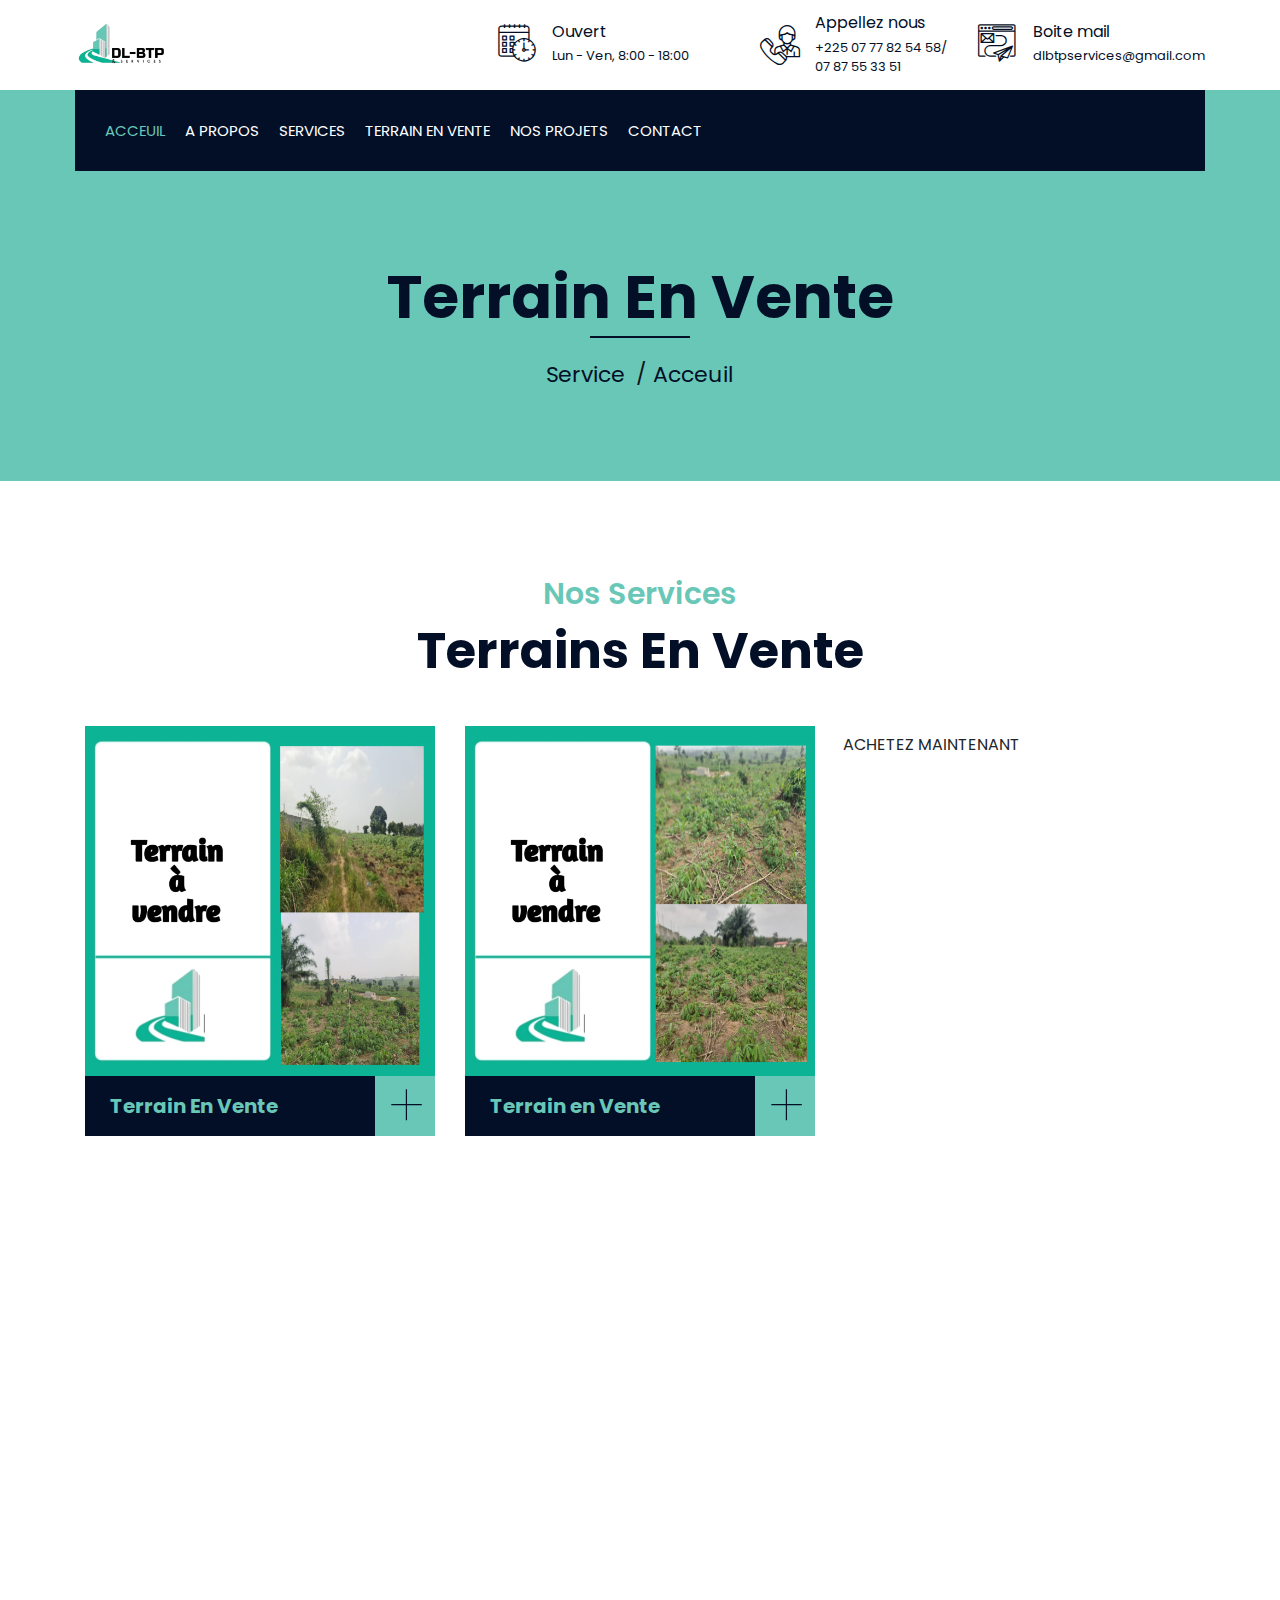
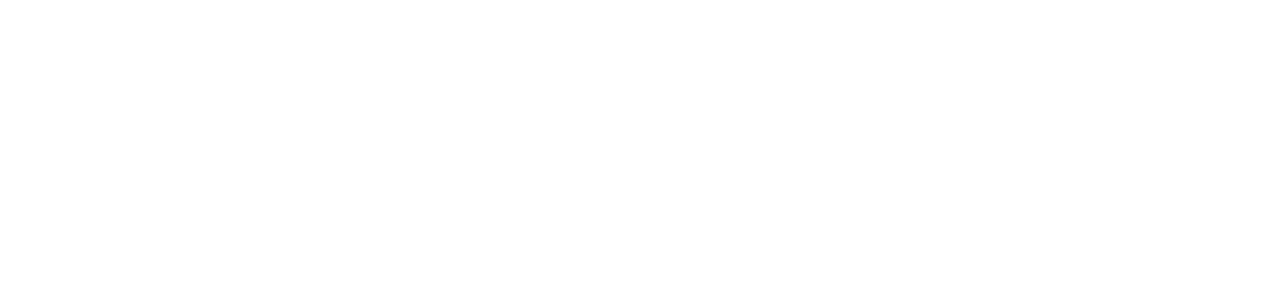
<file: team.html>
<!DOCTYPE html>
<html lang="en">
    <head>
        <meta charset="utf-8">
        <title>DL-BTP terrain</title>
        <meta content="width=device-width, initial-scale=1.0" name="viewport">
        <meta content="Construction Company Website Template" name="keywords">
        <meta content="Construction Company Website Template" name="description">

        <!-- Favicon -->
        <link href="img/favicon.ico" rel="icon">

        <!-- Google Font -->
        <link href="https://fonts.googleapis.com/css2?family=Poppins:wght@100;200;300;400;500;600;700;800;900&display=swap" rel="stylesheet">

        <!-- CSS Libraries -->
        <link href="https://stackpath.bootstrapcdn.com/bootstrap/4.4.1/css/bootstrap.min.css" rel="stylesheet">
        <link href="https://cdnjs.cloudflare.com/ajax/libs/font-awesome/5.10.0/css/all.min.css" rel="stylesheet">
        <link href="lib/flaticon/font/flaticon.css" rel="stylesheet"> 
        <link href="lib/animate/animate.min.css" rel="stylesheet">
        <link href="lib/owlcarousel/assets/owl.carousel.min.css" rel="stylesheet">
        <link href="lib/lightbox/css/lightbox.min.css" rel="stylesheet">
        <link href="lib/slick/slick.css" rel="stylesheet">
        <link href="lib/slick/slick-theme.css" rel="stylesheet">

        <!-- Template Stylesheet -->
        <link href="css/style.css" rel="stylesheet">
    </head>

    <body>
        <div class="wrapper">
            <!-- Top Bar Start -->
            <div class="top-bar">
                <div class="container-fluid">
                    <div class="row align-items-center">
                        <div class="col-lg-4 col-md-12">
                            <div class="logo">
                                <a href="index.html">
                                    
                                     <img src="img/logo.png" alt="Logo"> 
                                </a>
                            </div>
                        </div>
                        <div class="col-lg-8 col-md-7 d-none d-lg-block">
                            <div class="row">
                                <div class="col-4">
                                    <div class="top-bar-item">
                                        <div class="top-bar-icon">
                                            <i class="flaticon-calendar"></i>
                                        </div>
                                        <div class="top-bar-text">
                                            <h3>Ouvert</h3>
                                            <p>Lun - Ven, 8:00 - 18:00</p>
                                        </div>
                                    </div>
                                </div>
                                <div class="col-4">
                                    <div class="top-bar-item">
                                        <div class="top-bar-icon">
                                            <i class="flaticon-call"></i>
                                        </div>
                                        <div class="top-bar-text">
                                            <h3>Appellez nous</h3>
                                            <p>+225 07 77 82 54 58/ <br> 07 87 55 33 51</p>
                                        </div>
                                    </div>
                                </div>
                                <div class="col-4">
                                    <div class="top-bar-item">
                                        <div class="top-bar-icon">
                                            <i class="flaticon-send-mail"></i>
                                        </div>
                                        <div class="top-bar-text">
                                            <h3>Boite mail</h3>
                                            <p>dlbtpservices@gmail.com</p>
                                        </div>
                                    </div>
                                </div>
                            </div>
                        </div>
                    </div>
                </div>
            </div>
            <!-- Top Bar End -->

           <!-- Nav Bar Start -->
 <div class="nav-bar">
    <div class="container-fluid">
        <nav class="navbar navbar-expand-lg bg-dark navbar-dark">
            <a href="#" class="navbar-brand">MENU</a>
            <button type="button" class="navbar-toggler" data-toggle="collapse" data-target="#navbarCollapse">
                <span class="navbar-toggler-icon"></span>
            </button>

            <div class="collapse navbar-collapse justify-content-between" id="navbarCollapse">
                <div class="navbar-nav mr-auto">
                    <a href="index.html" class="nav-item nav-link active">Acceuil</a>
                    <a href="about.html" class="nav-item nav-link">A propos</a>
                    <a href="service.html" class="nav-item nav-link">Services</a>
                    <a href="team.html" class="nav-item nav-link">terrain en vente </a>
                    
                    <a href="portofolio.html" class="nav-item nav-link">Nos Projets</a>
                   
                    <a href="contact.html" class="nav-item nav-link">Contact</a>
                </div>
                <div class="ml-auto">
                   
                </div>
            </div>
        </nav>
    </div>
</div>
<!-- Nav Bar End -->

            
            <!-- Page Header Start -->
            <div class="page-header">
                <div class="container">
                    <div class="row">
                        <div class="col-12">
                            <h2>Terrain En Vente</h2>
                        </div>
                        <div class="col-12">
        
                          <a href="service.html">Service</a>
                          <a href="index.html">Acceuil</a>
                    </div>
                </div>
            </div>
            <!-- Page Header End -->


      
            </div>

         <!-- Service Start -->
            <div class="service">
                <div class="container">
                    <div class="section-header text-center">
                        <p>Nos Services</p>
                        <h2>Terrains En Vente</h2>
                    </div>
                    <div class="row">
                        <div class="col-lg-4 col-md-6 wow fadeInUp" data-wow-delay="0.1s">
                            <div class="service-item">
                                <div class="service-img">
                                    
                                  
                                    <img src="img/61.jpg" alt="Image">

                                    <div class="service-overlay">
                                        <p>
                                        Terrain en vente: 
SONGON AGBAN ATTIE 2 <br>
Surface : 600m2 <br>
Prix: 7.000.000f <br>
Documents : 'Attestation d'attribution + ACD en cours
Zone approuvé
                                        </p>
                                    </div>
                                </div>
                                <div class="service-text">
                                    <h3>Terrain En Vente</h3>
                                    
                                  <a class="btn" href="s1.html" "s1">+</a>
                             
                                </div>
                        
                            </div>
                        </div>
                      
                        <div class="col-lg-4 col-md-6 wow fadeInUp" data-wow-delay="0.2s">
                            <div class="service-item">
                                <div class="service-img">
                                    <img src="img/62.jpg" alt="Image">
                                    <div class="service-overlay">
                                        <p>
                                        
Boussoukro (N'DOUCI) <br>
Surface : 400m2 <br>
Prix: 600.000f <br>
Documents: Attestation d'attribution 
Zone en cours d'approbation
                                        </p>
                                    </div>
                                </div>
                                <div class="service-text">
                                    <h3> Terrain en Vente</h3>
                                    <a class="btn" href="s1.html" "s1">+</a>
                                </div>
                            </div>
                          </div>
                      <a href="contact.html" class="btn">ACHETEZ MAINTENANT</a>
                      </div>
                  </div>
              </div>

<!-- Footer Start -->
<div class="footer wow fadeIn" data-wow-delay="0.3s">
    <div class="container">
        <div class="row">
            <div class="col-md-6 col-lg-3">
                <div class="footer-contact">
                    <h2>Bureau et Contact</h2>
                    <p><i class="fa fa-map-marker-alt"></i>Yopougon , Abidjan, Côte d'ivoire'</p>
                    <p><i class="fa fa-phone-alt"></i>+225 07 77 82 54 58 / 07 87 55 33 51 / 05 86 05 61 65</p>
                    <p><i class="fa fa-envelope"></i>dlbtpservices@gmail.com</p>
                    <div class="footer-social">
                        <a href="https://web.facebook.com/DLBTPservices/"><i class="fab fa-facebook-f"></i>
                        <a href="https://www.youtube.com/@YohanTuo"><i class="fab fa-youtube"></i></a>
                    </div>
                </div>
            </div>
            <div class="col-md-6 col-lg-3">
                <div class="footer-link">
                    <h2>Services Zones</h2>
                    <a href="service.html">Consultance BTP</a>
                    <a href="service.html">Étude génie rural</a>
                    <a href="service.html"> Assistance projet génie civil</a>
                    <a href="service.html">Étude génie civil </a>
                    <a href="service.html">Construction</a>
                    <a href="service.html">Pose d'ouvrage d'art</a>
                    <a href="service.html">plan achitecturale 2D et 3D</a>
                    <a href="service.html">Contrôle Topographique </a>
                    <a href="service.html">Topographie</a>
                    <a href="service.html"> Lotissement</a>
                </div>
            </div>
            <div class="col-md-6 col-lg-3">
                <div class="footer-link">
                    <h2>liens Pages</h2>
                    <a href="about.html">A propos</a>
                    <a href="contact.html">Contact</a>
                    <a href="service.html">services</a>
                    <a href="index.html">Acceuil</a>
                </div>
            </div>
            <div class="col-md-6 col-lg-3">
                <div class="newsletter">
                    <h2>Nouveau Message</h2>
                    <p>
                       Besoin d'aide
                    </p>
                    <div class="form">
                        <input class="form-control" placeholder="Email ici ">
                        <button class="btn">Envoyer</button>
                    </div>
                </div>
            </div>
        </div>
    </div>
    <div class="container footer-menu">
        <div class="f-menu">
            <a href="">Terms of use</a>
            <a href="">Privacy policy</a>
            <a href="">Cookies</a>
            <a href="">Help</a>
            <a href="">FQAs</a>
        </div>
    </div>
    <div class="container copyright">
        <div class="row">
            <div class="col-md-6">
                <p>&copy;2024 <a href="mailto:tuoyohan90@gmail.com">DL-BTP & services</a>, All Right Reserved.</p>
            </div>
            
            
            <div class="col-md-6">
                <p>Designed By <a href="mailto:tuoyohan90@gmail.com">SOCAF TDY INDUSTRUAP</a></p>
            </div>
        </div>
    </div>
</div>
<!-- Footer End -->
          
 <a href="#" class="back-to-top"><i class="fa fa-chevron-up"></i></a>
        </div>

        <!-- JavaScript Libraries -->
        <script src="https://code.jquery.com/jquery-3.4.1.min.js"></script>
        <script src="https://stackpath.bootstrapcdn.com/bootstrap/4.4.1/js/bootstrap.bundle.min.js"></script>
        <script src="lib/easing/easing.min.js"></script>
        <script src="lib/wow/wow.min.js"></script>
        <script src="lib/owlcarousel/owl.carousel.min.js"></script>
        <script src="lib/isotope/isotope.pkgd.min.js"></script>
        <script src="lib/lightbox/js/lightbox.min.js"></script>
        <script src="lib/waypoints/waypoints.min.js"></script>
        <script src="lib/counterup/counterup.min.js"></script>
        <script src="lib/slick/slick.min.js"></script>

        <!-- Template Javascript -->
        <script src="js/main.js"></script>
    </body>
</html>
</file>
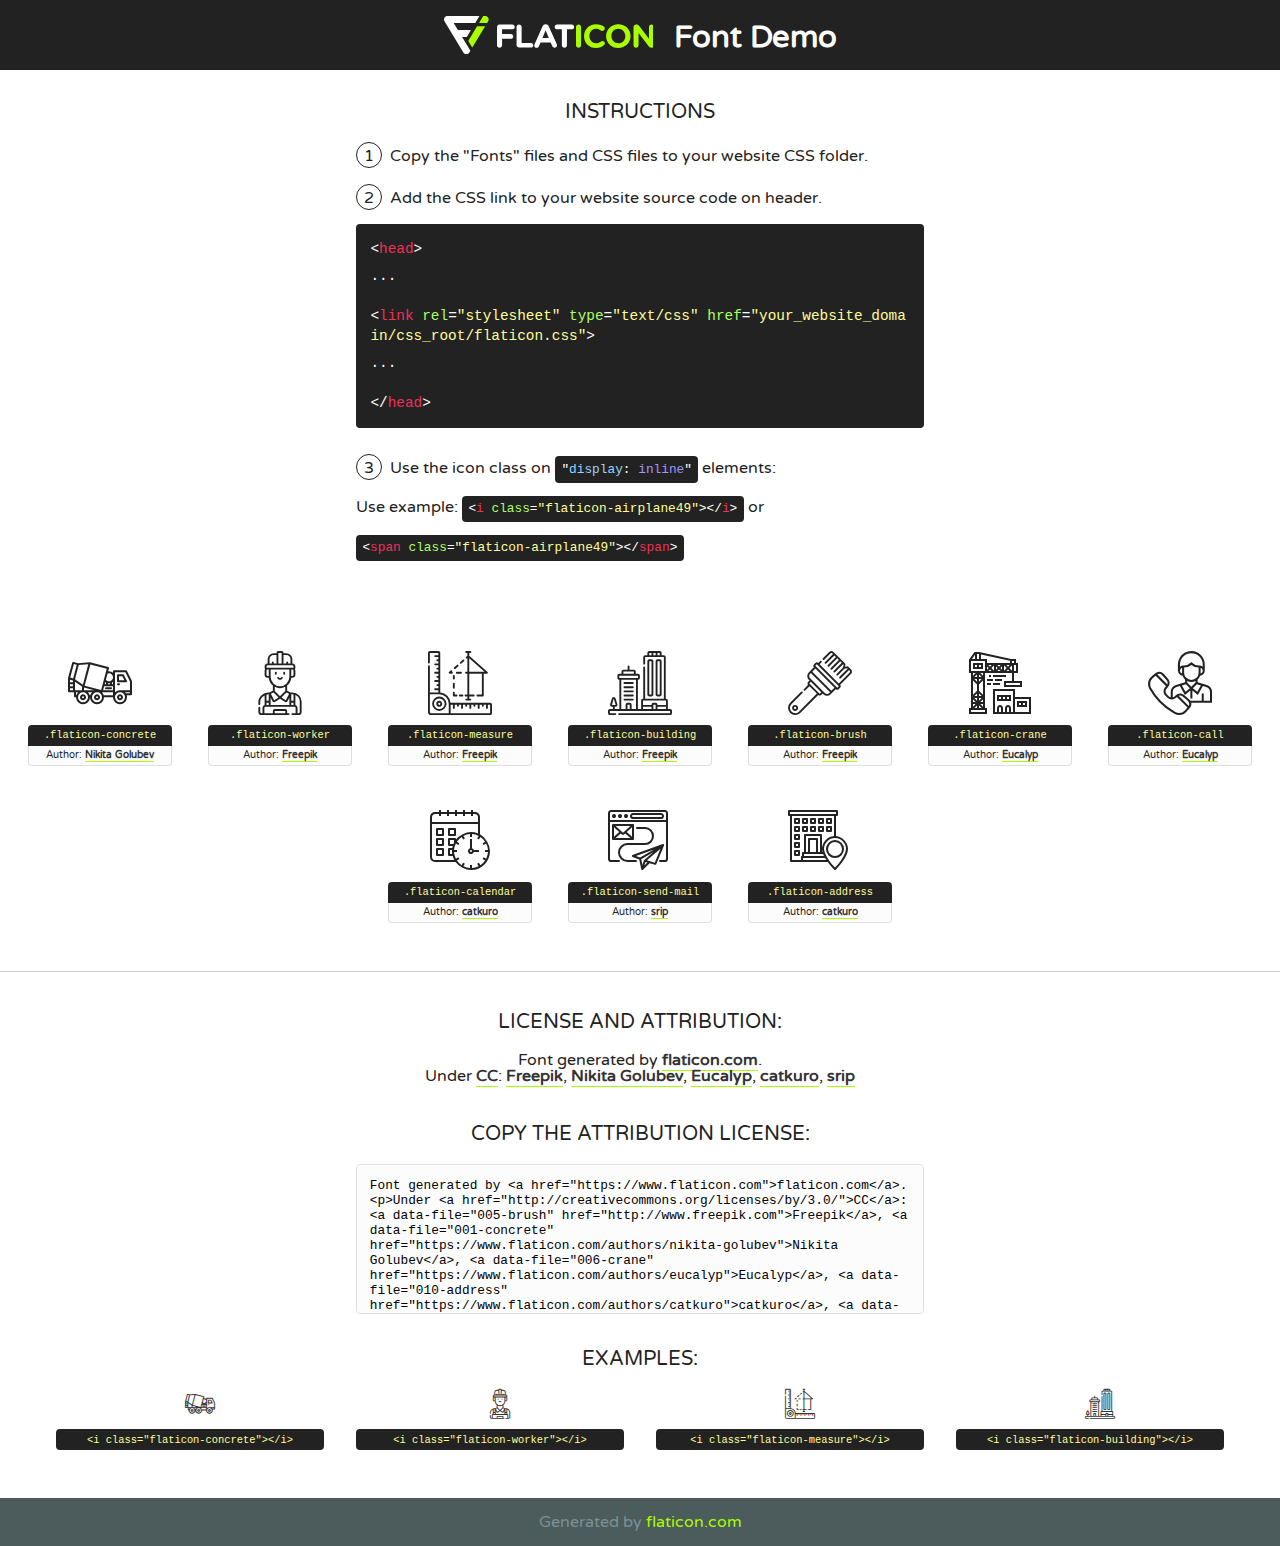
<file: lib/flaticon/font/flaticon.html>
<!DOCTYPE html>
<!--
  Flaticon icon font: Flaticon
  Creation date: 23/08/2020 07:24
-->
<html>
<!DOCTYPE html>
<html>

<head>
    <title>Flaticon WebFont</title>
    <link href="http://fonts.googleapis.com/css?family=Varela+Round" rel="stylesheet" type="text/css" />
    <link rel="stylesheet" type="text/css" href="flaticon.css">
    <meta charset="UTF-8">
    <style>
    html, body, div, span, applet, object, iframe,
    h1, h2, h3, h4, h5, h6, p, blockquote, pre,
    a, abbr, acronym, address, big, cite, code,
    del, dfn, em, img, ins, kbd, q, s, samp,
    small, strike, strong, sub, sup, tt, var,
    b, u, i, center,
    dl, dt, dd, ol, ul, li,
    fieldset, form, label, legend,
    table, caption, tbody, tfoot, thead, tr, th, td,
    article, aside, canvas, details, embed, 
    figure, figcaption, footer, header, hgroup, 
    menu, nav, output, ruby, section, summary,
    time, mark, audio, video {
        margin: 0;
        padding: 0;
        border: 0;
        font-size: 100%;
        font: inherit;
        vertical-align: baseline;
    }
    /* HTML5 display-role reset for older browsers */
    article, aside, details, figcaption, figure, 
    footer, header, hgroup, menu, nav, section {
        display: block;
    }
    body {
        line-height: 1;
    }
    ol, ul {
        list-style: none;
    }
    blockquote, q {
        quotes: none;
    }
    blockquote:before, blockquote:after,
    q:before, q:after {
        content: '';
        content: none;
    }
    table {
        border-collapse: collapse;
        border-spacing: 0;
    }
    body {
        font-family: 'Varela Round', Helvetica, Arial, sans-serif;
        font-size: 16px;
        color: #222;
    }
    a {
        color: #333;
        border-bottom: 1px solid #a9fd00;
        font-weight: bold;
        text-decoration: none;
    }
    * {
        -moz-box-sizing: border-box;
        -webkit-box-sizing: border-box;
        box-sizing: border-box;
        margin: 0;
        padding: 0;
    }
    [class^="flaticon-"]:before, [class*=" flaticon-"]:before, [class^="flaticon-"]:after, [class*=" flaticon-"]:after {
        font-family: Flaticon;
        font-size: 30px;
        font-style: normal;
        margin-left: 20px;
        color: #333;
    }
    .wrapper {
        max-width: 600px;
        margin: auto;
        padding: 0 1em;
    }
    .title {
        font-size: 1.25em;
        text-align: center;
        margin-bottom: 1em;
        text-transform: uppercase;
    }
    header {
        text-align: center;
        background-color: #222;
        color: #fff;
        padding: 1em;
    }
    header .logo {
        width: 210px;
        height: 38px;
        display: inline-block;
        vertical-align: middle;
        margin-right: 1em;
        border: none;
    }
    header strong {
        font-size: 1.95em;
        font-weight: bold;
        vertical-align: middle;
        margin-top: 5px;
        display: inline-block;
    }
    .demo {
        margin: 2em auto;
        line-height: 1.25em;
    }
    .demo ul li {
        margin-bottom: 1em;
    }
    .demo ul li .num {
        color: #222;
        border-radius: 20px;
        display: inline-block;
        width: 26px;
        padding: 3px;
        height: 26px;
        text-align: center;
        margin-right: 0.5em;
        border: 1px solid #222;
    }
    .demo ul li code {
        background-color: #222;
        border-radius: 4px;
        padding: 0.25em 0.5em;
        display: inline-block;
        color: #fff;
        font-family: Consolas,Monaco,Lucida Console,Liberation Mono,DejaVu Sans Mono,Bitstream Vera Sans Mono,Courier New, monospace;
        font-weight: lighter;
        margin-top: 1em;
        font-size: 0.8em;
        word-break: break-all;
    }
    .demo ul li code.big {
        padding: 1em;
        font-size: 0.9em;
    }
    .demo ul li code .red {
        color: #EF3159;
    }
    .demo ul li code .green {
        color: #ACFF65;
    }
    .demo ul li code .yellow {
        color: #FFFF99;
    }
    .demo ul li code .blue {
        color: #99D3FF;
    }
    .demo ul li code .purple {
        color: #A295FF;
    }
    .demo ul li code .dots {
        margin-top: 0.5em;
        display: block;
    }
    #glyphs {
        border-bottom: 1px solid #ccc;
        padding: 2em 0;
        text-align: center;
    }
    .glyph {
        display: inline-block;
        width: 9em;
        margin: 1em;
        text-align: center;
        vertical-align: top;
        background: #FFF;
    }
    .glyph .glyph-icon {
        padding: 10px;
        display: block;
        font-family:"Flaticon";
        font-size: 64px;
        line-height: 1;
    }
    .glyph .glyph-icon:before {
        font-size: 64px;
        color: #222;
        margin-left: 0;
    }
    .class-name {
        font-size: 0.65em;
        background-color: #222;
        color: #fff;
        border-radius: 4px 4px 0 0;
        padding: 0.5em;
        color: #FFFF99;
        font-family: Consolas,Monaco,Lucida Console,Liberation Mono,DejaVu Sans Mono,Bitstream Vera Sans Mono,Courier New, monospace;
    }
    .author-name {
        font-size: 0.6em;
        background-color: #fcfcfd;
        border: 1px solid #DEDEE4;
        border-top: 0;
        border-radius: 0 0 4px 4px;
        padding: 0.5em;
    }
    .class-name:last-child {
        font-size: 10px;
        color:#888;
    }
    .class-name:last-child a {
        font-size: 10px;
        color:#555;
    }
    .class-name:last-child a:hover {
        color:#a9fd00;
    }
    .glyph > input {
        display: block;
        width: 100px;
        margin: 5px auto;
        text-align: center;
        font-size: 12px;
        cursor: text;
    }
    .glyph > input.icon-input {
        font-family:"Flaticon";
        font-size: 16px;
        margin-bottom: 10px;
    }
    .attribution .title {
        margin-top: 2em;
    }
    .attribution textarea {
        background-color: #fcfcfd;
        padding: 1em;
        border: none;
        box-shadow: none;
        border: 1px solid #DEDEE4;
        border-radius: 4px;
        resize: none;
        width: 100%;
        height: 150px;
        font-size: 0.8em;
        font-family: Consolas,Monaco,Lucida Console,Liberation Mono,DejaVu Sans Mono,Bitstream Vera Sans Mono,Courier New, monospace;
        -webkit-appearance: none;
    }
    .iconsuse {
        margin: 2em auto;
        text-align: center;
        max-width: 1200px;
    }
    .iconsuse:after {
        content: '';
        display: table;
        clear: both;
    }
    .iconsuse .image {
        float: left;
        width: 25%;
        padding: 0 1em;
    }
    .iconsuse .image p {
        margin-bottom: 1em;
    }
    .iconsuse .image span {
        display: block;
        font-size: 0.65em;
        background-color: #222;
        color: #fff;
        border-radius: 4px;
        padding: 0.5em;
        color: #FFFF99;
        margin-top: 1em;
        font-family: Consolas,Monaco,Lucida Console,Liberation Mono,DejaVu Sans Mono,Bitstream Vera Sans Mono,Courier New, monospace;
    }
    #footer {
        text-align: center;
        background-color: #4C5B5C;
        color: #7c9192;
        padding: 1em;
    }
    #footer a {
        border: none;
        color: #a9fd00;
        font-weight: normal;
    }
    @media (max-width: 960px) {
        .iconsuse .image {
            width: 50%;
        }
    }
    @media (max-width: 560px) {
        .iconsuse .image {
            width: 100%;
        }
    }
    </style>
</head>

<body class="characters-off">

    <header>
        <a href="https://www.flaticon.com" target="_blank" class="logo">
            <svg version="1.1" xmlns="http://www.w3.org/2000/svg" xmlns:xlink="http://www.w3.org/1999/xlink" xmlns:a="http://ns.adobe.com/AdobeSVGViewerExtensions/3.0/" viewBox="0 0 560.875 102.036" enable-background="new 0 0 560.875 102.036" xml:space="preserve">
                <defs>
                </defs>
                <g>
                    <g class="letters">
                        <path fill="#ffffff" d="M141.596,29.675c0-3.777,2.985-6.767,6.764-6.767h34.438c3.426,0,6.15,2.728,6.15,6.15
                        c0,3.43-2.724,6.149-6.15,6.149h-27.674v13.091h23.719c3.429,0,6.151,2.724,6.151,6.15c0,3.43-2.723,6.149-6.151,6.149h-23.719
                        v17.574c0,3.773-2.986,6.761-6.764,6.761c-3.779,0-6.764-2.989-6.764-6.761V29.675z"></path>
                        <path fill="#ffffff" d="M193.844,29.149c0-3.781,2.985-6.767,6.764-6.767c3.776,0,6.763,2.985,6.763,6.767v42.957h25.039
                        c3.426,0,6.149,2.726,6.149,6.153c0,3.425-2.723,6.15-6.149,6.15h-31.802c-3.779,0-6.764-2.986-6.764-6.768V29.149z"></path>
                        <path fill="#ffffff" d="M241.891,75.71l21.438-48.407c1.492-3.341,4.215-5.357,7.906-5.357h0.792
                        c3.686,0,6.323,2.017,7.815,5.357l21.439,48.407c0.436,0.967,0.701,1.845,0.701,2.723c0,3.602-2.809,6.501-6.414,6.501
                        c-3.161,0-5.269-1.845-6.499-4.655l-4.132-9.661h-27.059l-4.301,10.102c-1.144,2.631-3.426,4.214-6.237,4.214
                        c-3.517,0-6.24-2.81-6.24-6.325C241.1,77.64,241.451,76.677,241.891,75.71z M279.932,58.666l-8.521-20.297l-8.526,20.297H279.932
                        z"></path>
                        <path fill="#ffffff" d="M314.864,35.387H301.86c-3.429,0-6.239-2.813-6.239-6.238c0-3.429,2.811-6.24,6.239-6.24h39.533
                        c3.426,0,6.237,2.811,6.237,6.24c0,3.425-2.811,6.238-6.237,6.238h-13.001v42.785c0,3.773-2.99,6.761-6.764,6.761
                        c-3.779,0-6.764-2.989-6.764-6.761V35.387z"></path>
                        <path fill="#A9FD00" d="M352.615,29.149c0-3.781,2.985-6.767,6.767-6.767c3.774,0,6.761,2.985,6.761,6.767v49.024
                        c0,3.773-2.987,6.761-6.761,6.761c-3.781,0-6.767-2.989-6.767-6.761V29.149z"></path>
                        <path fill="#A9FD00" d="M374.132,53.836v-0.179c0-17.481,13.178-31.801,32.065-31.801c9.22,0,15.459,2.458,20.557,6.238
                        c1.402,1.054,2.637,2.985,2.637,5.357c0,3.692-2.985,6.59-6.681,6.59c-1.845,0-3.071-0.702-4.044-1.319
                        c-3.776-2.813-7.729-4.393-12.562-4.393c-10.364,0-17.831,8.611-17.831,19.154v0.173c0,10.542,7.291,19.329,17.831,19.329
                        c5.715,0,9.492-1.756,13.359-4.834c1.049-0.874,2.458-1.491,4.039-1.491c3.429,0,6.325,2.813,6.325,6.236
                        c0,2.106-1.056,3.78-2.282,4.834c-5.539,4.834-12.036,7.733-21.878,7.733C387.572,85.464,374.132,71.493,374.132,53.836z"></path>
                        <path fill="#A9FD00" d="M433.009,53.836v-0.179c0-17.481,13.79-31.801,32.766-31.801c18.981,0,32.592,14.143,32.592,31.628v0.173
                        c0,17.483-13.785,31.807-32.769,31.807C446.625,85.464,433.009,71.32,433.009,53.836z M484.224,53.836v-0.179
                        c0-10.539-7.725-19.326-18.626-19.326c-10.893,0-18.449,8.611-18.449,19.154v0.173c0,10.542,7.73,19.329,18.626,19.329
                        C476.676,72.986,484.224,64.378,484.224,53.836z"></path>
                        <path fill="#A9FD00" d="M506.233,29.321c0-3.774,2.99-6.763,6.767-6.763h1.401c3.252,0,5.183,1.583,7.029,3.953l26.093,34.265
                        V29.059c0-3.692,2.99-6.677,6.681-6.677c3.683,0,6.671,2.985,6.671,6.677v48.934c0,3.78-2.987,6.765-6.764,6.765h-0.436
                        c-3.257,0-5.188-1.581-7.034-3.953l-27.056-35.492v32.944c0,3.687-2.985,6.676-6.678,6.676c-3.683,0-6.673-2.989-6.673-6.676
                        V29.321z"></path>
                    </g>
                    <g class="insignia">
                        <path fill="#ffffff" d="M48.372,56.137h12.517l11.156-18.537H37.186L25.688,18.539h57.825L94.668,0H9.271
                        C5.925,0,2.842,1.801,1.198,4.716c-1.644,2.907-1.593,6.482,0.134,9.343l50.38,83.501c1.678,2.781,4.689,4.476,7.938,4.476
                        c3.246,0,6.257-1.695,7.935-4.476l2.898-4.804L48.372,56.137z"></path>
                        <g class="i">
                            <path fill="#A9FD00" d="M93.575,18.539h0.031v0.004l21.652,0.004l2.705-4.488c1.727-2.861,1.778-6.436,0.133-9.343
                            C116.454,1.801,113.371,0,110.026,0h-5.294L93.575,18.539z"></path>
                            <polygon fill="#A9FD00" points="88.291,27.356 64.725,66.486 75.519,84.404 109.942,27.356"></polygon>
                        </g>
                    </g>
                </g>
            </svg>
        </a>
        <strong>Font Demo</strong>
    </header>


    <section class="demo wrapper">

        <p class="title">Instructions</p>

        <ul>
            <li>
                <span class="num">1</span>Copy the "Fonts" files and CSS files to your website CSS folder.
            </li>
            <li>
                <span class="num">2</span>Add the CSS link to your website source code on header.
                <code class="big">
                    &lt;<span class="red">head</span>&gt;
                    <br/><span class="dots">...</span>
                    <br/>&lt;<span class="red">link</span> <span class="green">rel</span>=<span class="yellow">"stylesheet"</span> <span class="green">type</span>=<span class="yellow">"text/css"</span> <span class="green">href</span>=<span class="yellow">"your_website_domain/css_root/flaticon.css"</span>&gt;
                    <br/><span class="dots">...</span>
                    <br/>&lt;/<span class="red">head</span>&gt;
                </code>
            </li>

            <li>
                <p>
                    <span class="num">3</span>Use the icon class on <code>"<span class="blue">display</span>:<span class="purple"> inline</span>"</code> elements:
                    <br />
                    Use example: <code>&lt;<span class="red">i</span> <span class="green">class</span>=<span class="yellow">&quot;flaticon-airplane49&quot;</span>&gt;&lt;/<span class="red">i</span>&gt;</code> or <code>&lt;<span class="red">span</span> <span class="green">class</span>=<span class="yellow">&quot;flaticon-airplane49&quot;</span>&gt;&lt;/<span class="red">span</span>&gt;</code>
            </li>
        </ul>

    </section>




   <section id="glyphs">          
    
      
        <div class="glyph"><div class="glyph-icon flaticon-concrete"></div>
            <div class="class-name">.flaticon-concrete</div>
            <div class="author-name">Author: <a data-file="001-concrete" href="https://www.flaticon.com/authors/nikita-golubev">Nikita Golubev</a> </div> 
        </div>        
        
        <div class="glyph"><div class="glyph-icon flaticon-worker"></div>
            <div class="class-name">.flaticon-worker</div>
            <div class="author-name">Author: <a data-file="002-worker" href="http://www.freepik.com">Freepik</a> </div> 
        </div>        
        
        <div class="glyph"><div class="glyph-icon flaticon-measure"></div>
            <div class="class-name">.flaticon-measure</div>
            <div class="author-name">Author: <a data-file="003-measure" href="http://www.freepik.com">Freepik</a> </div> 
        </div>        
        
        <div class="glyph"><div class="glyph-icon flaticon-building"></div>
            <div class="class-name">.flaticon-building</div>
            <div class="author-name">Author: <a data-file="004-building" href="http://www.freepik.com">Freepik</a> </div> 
        </div>        
        
        <div class="glyph"><div class="glyph-icon flaticon-brush"></div>
            <div class="class-name">.flaticon-brush</div>
            <div class="author-name">Author: <a data-file="005-brush" href="http://www.freepik.com">Freepik</a> </div> 
        </div>        
        
        <div class="glyph"><div class="glyph-icon flaticon-crane"></div>
            <div class="class-name">.flaticon-crane</div>
            <div class="author-name">Author: <a data-file="006-crane" href="https://www.flaticon.com/authors/eucalyp">Eucalyp</a> </div> 
        </div>        
        
        <div class="glyph"><div class="glyph-icon flaticon-call"></div>
            <div class="class-name">.flaticon-call</div>
            <div class="author-name">Author: <a data-file="007-call" href="https://www.flaticon.com/authors/eucalyp">Eucalyp</a> </div> 
        </div>        
        
        <div class="glyph"><div class="glyph-icon flaticon-calendar"></div>
            <div class="class-name">.flaticon-calendar</div>
            <div class="author-name">Author: <a data-file="008-calendar" href="https://www.flaticon.com/authors/catkuro">catkuro</a> </div> 
        </div>        
        
        <div class="glyph"><div class="glyph-icon flaticon-send-mail"></div>
            <div class="class-name">.flaticon-send-mail</div>
            <div class="author-name">Author: <a data-file="009-send-mail" href="https://www.flaticon.com/authors/srip">srip</a> </div> 
        </div>        
        
        <div class="glyph"><div class="glyph-icon flaticon-address"></div>
            <div class="class-name">.flaticon-address</div>
            <div class="author-name">Author: <a data-file="010-address" href="https://www.flaticon.com/authors/catkuro">catkuro</a> </div> 
        </div>        
        

    </section>



    <section class="attribution wrapper"   style="text-align:center;">

      <div class="title">License and attribution:</div><div class="attrDiv">Font generated by <a href="https://www.flaticon.com">flaticon.com</a>. <div><p>Under <a href="http://creativecommons.org/licenses/by/3.0/">CC</a>: <a data-file="005-brush" href="http://www.freepik.com">Freepik</a>, <a data-file="001-concrete" href="https://www.flaticon.com/authors/nikita-golubev">Nikita Golubev</a>, <a data-file="006-crane" href="https://www.flaticon.com/authors/eucalyp">Eucalyp</a>, <a data-file="010-address" href="https://www.flaticon.com/authors/catkuro">catkuro</a>, <a data-file="009-send-mail" href="https://www.flaticon.com/authors/srip">srip</a></p>  </div>
      </div>
      <div class="title">Copy the Attribution License:</div>

    <textarea onclick="this.focus();this.select();">Font generated by &lt;a href=&quot;https://www.flaticon.com&quot;&gt;flaticon.com&lt;/a&gt;. <p>Under <a href="http://creativecommons.org/licenses/by/3.0/">CC</a>: <a data-file="005-brush" href="http://www.freepik.com">Freepik</a>, <a data-file="001-concrete" href="https://www.flaticon.com/authors/nikita-golubev">Nikita Golubev</a>, <a data-file="006-crane" href="https://www.flaticon.com/authors/eucalyp">Eucalyp</a>, <a data-file="010-address" href="https://www.flaticon.com/authors/catkuro">catkuro</a>, <a data-file="009-send-mail" href="https://www.flaticon.com/authors/srip">srip</a></p>  
     </textarea>

    </section>

    <section class="iconsuse">

          <div class="title">Examples:</div>            
             
            <div class="image">
                <p>
                    <i class="glyph-icon flaticon-concrete"></i> 
                    <span>&lt;i class=&quot;flaticon-concrete&quot;&gt;&lt;/i&gt;</span>
                </p>
            </div>
            
            <div class="image">
                <p>
                    <i class="glyph-icon flaticon-worker"></i> 
                    <span>&lt;i class=&quot;flaticon-worker&quot;&gt;&lt;/i&gt;</span>
                </p>
            </div>
            
            <div class="image">
                <p>
                    <i class="glyph-icon flaticon-measure"></i> 
                    <span>&lt;i class=&quot;flaticon-measure&quot;&gt;&lt;/i&gt;</span>
                </p>
            </div>
            
            <div class="image">
                <p>
                    <i class="glyph-icon flaticon-building"></i> 
                    <span>&lt;i class=&quot;flaticon-building&quot;&gt;&lt;/i&gt;</span>
                </p>
            </div>
                       
        </div>
                            
    </section>

<div id="footer">
    <div>Generated by <a href="https://www.flaticon.com">flaticon.com</a>
    </div>
</div>



</body>
</html>
</file>
<file: lib/flaticon/font/flaticon.css>
/*
  	Flaticon icon font: Flaticon
  	Creation date: 23/08/2020 07:24
  	*/

@font-face {
  font-family: "Flaticon";
  src: url("./Flaticon.eot");
  src: url("./Flaticon.eot?#iefix") format("embedded-opentype"),
       url("./Flaticon.woff2") format("woff2"),
       url("./Flaticon.woff") format("woff"),
       url("./Flaticon.ttf") format("truetype"),
       url("./Flaticon.svg#Flaticon") format("svg");
  font-weight: normal;
  font-style: normal;
}

@media screen and (-webkit-min-device-pixel-ratio:0) {
  @font-face {
    font-family: "Flaticon";
    src: url("./Flaticon.svg#Flaticon") format("svg");
  }
}

[class^="flaticon-"]:before, [class*=" flaticon-"]:before,
[class^="flaticon-"]:after, [class*=" flaticon-"]:after {   
  font-family: Flaticon;
        font-size: 20px;
font-style: normal;
margin-left: 20px;
}

.flaticon-concrete:before { content: "\f100"; }
.flaticon-worker:before { content: "\f101"; }
.flaticon-measure:before { content: "\f102"; }
.flaticon-building:before { content: "\f103"; }
.flaticon-brush:before { content: "\f104"; }
.flaticon-crane:before { content: "\f105"; }
.flaticon-call:before { content: "\f106"; }
.flaticon-calendar:before { content: "\f107"; }
.flaticon-send-mail:before { content: "\f108"; }
.flaticon-address:before { content: "\f109"; }
</file>
<file: css/style.css>
/*******************************/
/********* General CSS *********/
/*******************************/
body {
    color: #666666;
    background: #dddddd;
    font-family: 'Poppins', sans-serif;
    font-weight: 400;
}

h1,
h2, 
h3, 
h4,
h5, 
h6 {
    color: #030f27;
}

a {
    color: #666666;
    transition: .3s;
}

a:hover,
a:active,
a:focus {
    color: #fdbe33;
    outline: none;
    text-decoration: none;
}

.btn:focus {
    box-shadow: none;
}

.wrapper {
    position: relative;
    width: 100%;
    max-width: 1366px;
    margin: 0 auto;
    background: #ffffff;
}

.back-to-top {
    position: fixed;
    display: none;
    background: #   ;
    color: #121518;
    width: 44px;
    height: 44px;
    text-align: center;
    line-height: 1;
    font-size: 22px;
    right: 15px;
    bottom: 15px;
    transition: background 0.5s;
    z-index: 9;
}

.back-to-top:hover {
    color: #fdbe33;
    background: #121518;
}

.back-to-top i {
    padding-top: 10px;
}

.btn {
    transition: .3s;
}
Voici le code avec la couleur `#fdbe33` remplacée par `#69C7B7` :

```css
.top-bar {
    position: relative;
    height: 90px;
    background: #69C7B7;
}

.top-bar .logo {
    padding: 15px 0;
    text-align: left;
    overflow: hidden;
}

.top-bar .logo h1 {
    margin: 0;
    color: ;
    font-size: 60px;
    line-height: 60px;
    font-weight: 700;
}

.top-bar .logo img {
    max-width: 100%;
    max-height: 60px;
}

.top-bar .top-bar-item {
    display: flex;
    align-items: center;
    justify-content: flex-end;
}

.top-bar .top-bar-icon {
    width: 40px;
    display: flex;
    align-items: center;
    justify-content: center;
}

.top-bar .top-bar-icon [class^="flaticon-"]::before {
    margin: 0;
    color: #030f27;
    font-size: 40px;
}

.top-bar .top-bar-text {
    padding-left: 15px;
}

.top-bar .top-bar-text h3 {
    margin: 0 0 5px 0;
    color: #030f27;
    font-size: 16px;
    font-weight: 400;
}

.top-bar .top-bar-text p {
    margin: 0;
    color: #030f27;
    font-size: 13px;
    font-weight: 400;
}

@media (min-width: 992px) {
    .top-bar {
        padding: 0 60px;
    }
}

@media (max-width: 991.98px) {
    .top-bar .logo {
        text-align: center;
    }
}

/**********************************/
/*********** Nav Bar CSS **********/
/**********************************/
.nav-bar {
    position: relative;
    background: #69C7B7;
    transition: .3s;
}

.nav-bar .container-fluid {
    padding: 0;
}

.nav-bar.nav-sticky {
    position: fixed;
    top: 0;
    width: 100%;
    max-width: 1366px;
    box-shadow: 0 2px 5px rgba(0, 0, 0, .3);
    z-index: 999;
}

.nav-bar .navbar {
    height: 100%;
    background: #030f27 !important;
}

.navbar-dark .navbar-nav .nav-link,
.navbar-dark .navbar-nav .nav-link:focus,
.navbar-dark .navbar-nav .nav-link:hover,
.navbar-dark .navbar-nav .nav-link.active {
    padding: 10px 10px 8px 10px;
    color: #ffffff;
}

.navbar-dark .navbar-nav .nav-link:hover,
.navbar-dark .navbar-nav .nav-link.active {
    color: #69C7B7;
    transition: none;
}

.nav-bar .dropdown-menu {
    margin-top: 0;
    border: 0;
    border-radius: 0;
    background: #f8f9fa;
}

.nav-bar .btn {
    color: #ffffff;
    border: 2px solid #ffffff;
    border-radius: 0;
}

.nav-bar .btn:hover {
    color: #030f27;
    background: #69C7B7;
    border-color: #69C7B7;
}

@media (min-width: 992px) {
    .nav-bar {
        padding: 0 75px;
    }
    
    .nav-bar.nav-sticky {
        padding: 0;
    }
    
    .nav-bar .navbar {
        padding: 20px;
    }
    
    .nav-bar .navbar-brand {
        display: none;
    }
    
    .nav-bar a.nav-link {
        padding: 8px 15px;
        font-size: 15px;
        text-transform: uppercase;
    }
}

@media (max-width: 991.98px) {
    .nav-bar .navbar {
        padding: 15px;
    }
    
    .nav-bar a.nav-link {
        padding: 5px;
    }
    
    .nav-bar .dropdown-menu {
        box-shadow: none;
    }
    
    .nav-bar .btn {
        display: none;
    }
}
```

Toutes les occurrences de `#fdbe33` ont été remplacées par `#69C7B7`.}


/*******************************/
/******** Carousel CSS *********/
/*******************************/

.carousel-container {
    max-width: 1400px;
    margin: 2rem auto;
    padding: 0 2rem;
    position: relative;
}

.carousel {
    position: relative;
    overflow: hidden;
    border-radius: 1rem;
    box-shadow: 0 20px 40px rgba(0, 0, 0, 0.1);
    background: white;
}

.carousel::before {
    content: '';
    position: absolute;
    top: -50px;
    right: -50px;
    width: 200px;
    height: 200px;
    background: #69C7B7;
    border-radius: 50%;
    z-index: -1;
    opacity: 0.1;
}

.carousel-slides {
    display: flex;
    transition: transform 0.5s ease-in-out;
}

.slide {
    min-width: 100%;
    display: none;
    position: relative;
}

.slide.active {
    display: grid;
    grid-template-columns: 1fr 1fr;
    gap: 2rem;
    align-items: center;
}

.slide img {
    width: 100%;
    height: 500px;
    object-fit: cover;
    border-radius: 1rem;
    box-shadow: 0 10px 30px rgba(0, 0, 0, 0.1);
}
.slide-content {
    padding: 3rem;
}

.title {
    color: #69C7B7;
    font-size: 1.25rem;
    margin-bottom: 1rem;
    font-weight: 600;
}

.subtitle {
    color: #1A1F2C;
    font-size: 2.5rem;
    margin-bottom: 1.5rem;
    line-height: 1.2;
    font-weight: bold;
}

.description {
    color: #408F88;
    margin-bottom: 2rem;
    line-height: 1.8;
    font-size: 1.1rem;
}

.discover-btn {
    background-color: #FFC857;
    color: white;
    border: none;
    padding: 1rem 2.5rem;
    border-radius: 0.5rem;
    cursor: pointer;
    transition: all 0.3s ease;
    font-size: 1rem;
    font-weight: 500;
}

.discover-btn:hover {
    background-color: #FFD678;
    transform: translateY(-2px);
    box-shadow: 0 5px 15px rgba(255, 200, 87, 0.3);
}

.carousel-button {
    position: absolute;
    top: 50%;
    transform: translateY(-50%);
    width: 50px;
    height: 50px;
    background: #69C7B7;
    color: white;
    border: none;
    border-radius: 50%;
    cursor: pointer;
    box-shadow: 0 4px 12px rgba(0, 0, 0, 0.1);
    z-index: 10;
    transition: all 0.3s ease;
    display: flex;
    align-items: center;
    justify-content: center;
    font-size: 1.5rem;
}

.carousel-button:hover {
    background: #408F88;
    transform: translateY(-50%) scale(1.1);
}

.prev {
    left: -25px;
}

.next {
    right: -25px;
}

body {
    background-color: #F9F9F9;
    color: #1A1F2C;
}

@media (max-width: 768px) {
    .slide.active {
        display: block;
    }
    
    .title {
        font-size: 1.25rem;
    }
    
    .subtitle {
        font-size: 1.75rem;
    }
    
    .slide img {
        height: 300px;
    }
    
    .slide-content {
        padding: 1.5rem;
    }
    
    .carousel-button {
        width: 40px;
        height: 40px;
    }
    
    .prev {
        left: 1rem;
    }
    
    .next {
        right: 1rem;
    }
}

    
    
/*******************************/
/******* Page Header CSS *******/
/*******************************/
.page-header {
    position: relative;
    margin-bottom: 45px;
    padding: 90px 0;
    text-align: center;
    background: #69C7B7;
}

.page-header h2 {
    position: relative;
    color: #030f27;
    font-size: 60px;
    font-weight: 700;
    margin-bottom: 20px;
    padding-bottom: 5px;
}

.page-header h2::after {
    position: absolute;
    content: "";
    width: 100px;
    height: 2px;
    left: calc(50% - 50px);
    bottom: 0;
    background: #030f27;
}

.page-header a {
    position: relative;
    padding: 0 12px;
    font-size: 22px;
    color: #030f27;
}

.page-header a:hover {
    color: #ffffff;
}

.page-header a::after {
    position: absolute;
    content: "/";
    width: 8px;
    height: 8px;
    top: -2px;
    right: -7px;
    text-align: center;
    color: #121518;
}

.page-header a:last-child::after {
    display: none;
}

@media (max-width: 991.98px) {
    .page-header {
        padding: 60px 0;
    }
    
    .page-header h2 {
        font-size: 45px;
    }
    
    .page-header a {
        font-size: 20px;
    }
}

@media (max-width: 767.98px) {
    .page-header {
        padding: 45px 0;
    }
    
    .page-header h2 {
        font-size: 35px;
    }
    
    .page-header a {
        font-size: 18px;
    }
}

/*******************************/
/******* Section Header ********/
/*******************************/
.section-header {
    position: relative;
    width: 100%;
    margin-bottom: 45px;
}

.section-header p {
    color: #69C7B7;
    font-size: 30px;
    font-weight: 600;
    margin-bottom: 5px;
}

.section-header h2 {
    margin: 0;
    position: relative;
    font-size: 50px;
    font-weight: 700;
}

@media (max-width: 767.98px) {
    .section-header h2 {
        font-size: 30px;
    }
}
```

Toutes les occurrences de `#fdbe33` ont été remplacées par `#69C7B7`.}


/*******************************/
/********* Feature CSS *********/
/*******************************/
Voici le code avec la couleur `#fdbe33` remplacée par `#69C7B7` :

```css
.feature {
    position: relative;
    margin-bottom: 45px;
}

.feature .col-md-12 {
    background: #030f27;
}
    
.feature .col-md-12:nth-child(2n) {
    color: #030f27;
    background: #69C7B7;
}

.feature .feature-item {
    min-height: 250px;
    padding: 30px;
    display: flex;
    align-items: center;
    justify-content: flex-start;
}

.feature .feature-icon {
    position: relative;
    width: 60px;
    display: flex;
    align-items: center;
    justify-content: center;
}

.feature .feature-icon::before {
    position: absolute;
    content: "";
    width: 80px;
    height: 80px;
    top: -20px;
    left: -10px;
    border: 2px dotted #ffffff;
    border-radius: 60px;
    z-index: 1;
}

.feature .feature-icon::after {
    position: absolute;
    content: "";
    width: 79px;
    height: 79px;
    top: -18px;
    left: -9px;
    background: #;
    border-radius: 60px;
    z-index: 2;
}

.feature .col-md-12:nth-child(2n) .feature-icon::after {
    background: #69C7B7;
}

.feature .feature-icon [class^="flaticon-"]::before {
    position: relative;
    margin: 0;
    color: #69C7B7;
    font-size: 60px;
    line-height: 60px;
    z-index: 3;
}

.feature .feature-text {
    padding-left: 30px;
}

.feature .feature-text h3 {
    margin: 0 0 10px 0;
    color: #69C7B7;
    font-size: 25px;
    font-weight: 600;
}

.feature .feature-text p {
    margin: 0;
    color: #69C7B7;
    font-size: 18px;
    font-weight: 400;
}

.feature .col-md-12:nth-child(2n) [class^="flaticon-"]::before,
.feature .col-md-12:nth-child(2n) h3,
.feature .col-md-12:nth-child(2n) p {
    color: #030f27;
}

/*******************************/
/********** About CSS **********/
/*******************************/
.about {
    position: relative;
    width: 100%;
    padding: 45px 0;
}

.about .section-header {
    margin-bottom: 30px;
}

.about .about-img {
    position: relative;
    height: 100%;
}

.about .about-img img {
    width: 100%;
    height: 100%;
    object-fit: cover;
}

.about .about-text p {
    font-size: 16px;
}

.about .about-text a.btn {
    position: relative;
    margin-top: 15px;
    padding: 15px 35px;
    font-size: 16px;
    font-weight: 500;
    letter-spacing: 1px;
    color: #030f27;
    border-radius: 0;
    background: #69C7B7;
    transition: .3s;
}

.about .about-text a.btn:hover {
    color: #69C7B7;
    background: #030f27;
}

@media (max-width: 767.98px) {
    .about .about-img {
        margin-bottom: 30px;
        height: auto;
    }
}
```

Toutes les occurrences de `#fdbe33` ont été remplacées par `#69C7B7`.


/*******************************/
/********** Fact CSS ***********/
/*******************************/
Voici le code avec la couleur `#fdbe33` remplacée par `#69C7B7` :

```css
.fact {
    position: relative;
    width: 100%;
    padding: 45px 0;
}

.fact .col-6 {
    display: flex;
    align-items: flex-start;
}

.fact .fact-icon {
    position: relative;
    margin: 7px 15px 0 15px;
    width: 60px;
    display: flex;
    align-items: center;
    justify-content: center;
}

.fact .fact-icon [class^="flaticon-"]::before {
    margin: 0;
    font-size: 60px;
    line-height: 60px;
    background-image: linear-gradient(#ffffff, #69C7B7);
    -webkit-background-clip: text;
    -webkit-text-fill-color: transparent;
}

.fact .fact-right .fact-icon [class^="flaticon-"]::before {
    background-image: linear-gradient(#ffffff, #030f27);
}

.fact .fact-left,
.fact .fact-right {
    padding-top: 60px;
    padding-bottom: 60px;
}

.fact .fact-text h2 {
    font-size: 35px;
    font-weight: 700;
}

.fact .fact-text p {
    margin: 0;
    font-size: 16px;
    font-weight: 600;
    text-transform: uppercase;
}

.fact .fact-left {
    color: #69C7B7;
    background: #030f27;
}

.fact .fact-right {
    color: #030f27;
    background: #69C7B7;
}

.fact .fact-left h2 {
    color: #69C7B7;
}

/*******************************/
/********* Service CSS *********/
/*******************************/
.service {
    position: relative;
    width: 100%;
    padding: 45px 0 15px 0;
}

.service .service-item {
    position: relative;
    width: 100%;
    text-align: center;
    margin-bottom: 30px;
}

.service .service-img {
    position: relative;
    overflow: hidden;
}

.service .service-img img {
    width: 100%;
}

.service .service-overlay {
    position: absolute;
    width: 100%;
    height: 100%;
    top: 0;
    left: 0;
    padding: 30px;
    display: flex;
    align-items: center;
    justify-content: center;
    background: rgba(3, 15, 39, .7);
    transition: .5s;
    opacity: 0;
}

.service .service-item:hover .service-overlay {
    opacity: 1;
}

.service .service-overlay p {
    margin: 0;
    color: #ffffff;
}

.service .service-text {
    display: flex;
    align-items: center;
    height: 60px;
    background: #030f27;
    overflow: hidden;
    white-space: nowrap;
    text-overflow: ellipsis;
}

.service .service-text h3 {
    margin: 0;
    padding: 0 15px 0 25px;
    width: calc(100% - 60px);
    font-size: 20px;
    font-weight: 700;
    color: #69C7B7;
    text-align: left;
    overflow: hidden;
    white-space: nowrap;
    text-overflow: ellipsis;
}

.service .service-item a.btn {
    width: 60px;
    height: 60px;
    padding: 3px 0 0 3px;
    display: flex;
    align-items: center;
    justify-content: center;
    font-size: 60px;
    line-height: 60px;
    font-weight: 100;
    color: #030f27;
    background: #69C7B7;
    border-radius: 0;
    transition: .3s;
}

.service .service-item:hover a.btn {
    color: #ffffff;
}

/*******************************/
/********** Video CSS **********/
/*******************************/
.video {
    position: relative;
    margin: 45px 0;
    height: 100%;
    min-height: 500px;
    background: linear-gradient(rgba(3, 15, 39, .9), rgba(3, 15, 39, .9)), url(../img/carousel-1.jpg);
    background-attachment: fixed;
    background-position: center;
    background-repeat: no-repeat;
    background-size: cover;
}

.video .btn-play {
    position: absolute;
    z-index: 1;
    top: 50%;
    left: 50%;
    transform: translateX(-50%) translateY(-50%);
    box-sizing: content-box;
    display: block;
    width: 32px;
    height: 44px;
    border-radius: 50%;
    border: none;
    outline: none;
    padding: 18px 20px 18px 28px;
}

.video .btn-play:before {
    content: "";
    position: absolute;
    z-index: 0;
    left: 50%;
    top: 50%;
    transform: translateX(-50%) translateY(-50%);
    display: block;
    width: 100px;
    height: 100px;
    background: #69C7B7;
    border-radius: 50%;
    animation: pulse-border 1500ms ease-out infinite;
}

.video .btn-play:after {
    content: "";
    position: absolute;
    z-index: 1;
    left: 50%;
    top: 50%;
    transform: translateX(-50%) translateY(-50%);
    display: block;
    width: 100px;
    height: 100px;
    background: #69C7B7;
    border-radius: 50%;
    transition: all 200ms;
}

.video .btn-play:hover:after {
    background-color: darken(#69C7B7, 10%);
}

.video .btn-play img {
    position: relative;
    z-index: 3;
    max-width: 100%;
    width: auto;
    height: auto;
}

.video .btn-play span {
    display: block;
    position: relative;
    z-index: 3;
    width: 0;
    height: 0;
    border-left: 32px solid #030f27;
    border-top: 22px solid transparent;
    border-bottom: 22px solid transparent;
}

@keyframes pulse-border {
  0% {
    transform: translateX(-50%) translateY(-50%) translateZ(0) scale(1);
    opacity: 1;
  }
  100% {
    transform: translateX(-50%) translateY(-50%) translateZ(0) scale(1.5);
    opacity: 0;
  }
}

#videoModal .modal-dialog {
    position: relative;
    max-width: 800px;
    margin: 60px auto 0 auto;
}

#videoModal .modal-body {
    position: relative;
    padding: 0px;
}

#videoModal .close {
    position: absolute;
    width: 30px;
    height: 30px;
    right: 0px;
    top: -30px;
    z-index: 999;
    font-size: 30px;
    font-weight: normal;
    color: #ffffff;
    background: #000000;
    opacity: 1;
}
```

Toutes les occurrences de `#fdbe33` ont été remplacées par `#69C7B7`.


/*******************************/
/*********** Team CSS **********/
/*******************************/
.team {
    position: relative;
    width: 100%;
    padding: 45px 0 15px 0;
}

.team .team-item {
    position: relative;
    margin-bottom: 30px;
    overflow: hidden;
}

.team .team-img {
    position: relative;
}

.team .team-img img {
    width: 100%;
}

.team .team-text {
    position: relative;
    padding: 25px 15px;
    text-align: center;
    background: #030f27;
    transition: .5s;
}

.team .team-text h2 {
    font-size: 20px;
    font-weight: 600;
    color: #fdbe33;
    transition: .5s;
}

.team .team-text p {
    margin: 0;
    color: #ffffff;
}

.team .team-item:hover .team-text {
    background: #fdbe33;
}

.team .team-item:hover .team-text h2 {
    color: #030f27;
    letter-spacing: 1px;
}

.team .team-social {
    position: absolute;
    width: 100px;
    top: 0;
    left: -50px;
    display: flex;
    flex-direction: column;
    font-size: 0;
}

.team .team-social a {
    position: relative;
    left: 0;
    width: 50px;
    height: 50px;
    display: flex;
    align-items: center;
    justify-content: center;
    font-size: 18px;
    color: #ffffff;
}

.team .team-item:hover .team-social a:first-child {
    background: #00acee;
    left: 50px;
    transition: .3s 0s;
}

.team .team-item:hover .team-social a:nth-child(2) {
    background: #3b5998;
    left: 50px;
    transition: .3s .1s;
}

.team .team-item:hover .team-social a:nth-child(3) {
    background: #0e76a8;
    left: 50px;
    transition: .3s .2s;
}

.team .team-item:hover .team-social a:nth-child(4) {
    background: #3f729b;
    left: 50px;
    transition: .3s .3s;
}


/*******************************/
/*********** FAQs CSS **********/
/*******************************/
Voici le code avec la couleur `#fdbe33` remplacée par `#69C7B7` :

```css
.faqs {
    position: relative;
    width: 100%;
    padding: 45px 0;
}

.faqs .row {
    position: relative;
}

.faqs .row::after {
    position: absolute;
    content: "";
    width: 1px;
    height: 100%;
    top: 0;
    left: calc(50% - .5px);
    background: #69C7B7;
}

.faqs #accordion-1 {
    padding-right: 15px;
}

.faqs #accordion-2 {
    padding-left: 15px;
}

@media(max-width: 767.98px) {
    .faqs .row::after {
        display: none;
    }
    
    .faqs #accordion-1,
    .faqs #accordion-2 {
        padding: 0;
    }
    
    .faqs #accordion-2 {
        padding-top: 15px;
    }
}

.faqs .card {
    margin-bottom: 15px;
    border: none;
    border-radius: 0;
}

.faqs .card:last-child {
    margin-bottom: 0;
}

.faqs .card-header {
    padding: 0;
    border: none;
    background: #ffffff;
}

.faqs .card-header a {
    display: block;
    padding: 10px 25px;
    width: 100%;
    color: #121518;
    font-size: 16px;
    line-height: 40px;
    border: 1px solid rgba(0, 0, 0, .1);
    transition: .5s;
}

.faqs .card-header [data-toggle="collapse"][aria-expanded="true"] {
    background: #69C7B7;
}

.faqs .card-header [data-toggle="collapse"]:after {
    font-family: 'font Awesome 5 Free';
    content: "\f067";
    float: right;
    color: #69C7B7;
    font-size: 12px;
    font-weight: 900;
    transition: .5s;
}

.faqs .card-header [data-toggle="collapse"][aria-expanded="true"]:after {
    font-family: 'font Awesome 5 Free';
    content: "\f068";
    float: right;
    color: #030f27;
    font-size: 12px;
    font-weight: 900;
    transition: .5s;
}

.faqs .card-body {
    padding: 20px 25px;
    font-size: 16px;
    background: #ffffff;
    border: 1px solid rgba(0, 0, 0, .1);
    border-top: none;
}
```

Toutes les occurrences de `#fdbe33` ont été remplacées par `#69C7B7`.
/*******************************/
/******* Testimonial CSS *******/
/*******************************/
.testimonial {
    position: relative;
    margin: 45px 0;
    padding: 90px 0;
    text-align: center;
    background: linear-gradient(rgba(3, 15, 39, .9), rgba(3, 15, 39, .9)), url(../img/carousel-1.jpg);
    background-attachment: fixed;
    background-position: center;
    background-repeat: no-repeat;
    background-size: cover;
}

.testimonial .container {
    max-width: 760px;
}

.about-page .testimonial {
    padding-bottom: 90px;
}

.testimonial .testimonial-slider-nav {
    position: relative;
    width: 300px;
    margin: 0 auto;
}

.testimonial .testimonial-slider-nav .slick-slide {
    position: relative;
    opacity: 0;
    transition: .5s;
}

.testimonial .testimonial-slider-nav .slick-active {
    opacity: 1;
    transform: scale(1.3);
}

.testimonial .testimonial-slider-nav .slick-center {
    transform: scale(1.8);
    z-index: 1;
}

.testimonial .testimonial-slider-nav .slick-slide img {
    position: relative;
    display: block;
    margin-top: 37px;
    width: 100%;
    height: auto;
    border-radius: 100px;
}

.testimonial .testimonial-slider {
    position: relative;
    margin-top: 15px;
    padding-top: 50px;
}

.testimonial .testimonial-slider::before {
    position: absolute;
    content: "";
    width: 60px;
    height: 50px;
    top: 0;
    left: calc(50% - 30px);
    background: url(../img/quote.png) top center no-repeat;
}

.testimonial .testimonial-slider h3 {
    color: #fdbe33;
    font-size: 22px;
    font-weight: 700;
}

.testimonial .testimonial-slider h4 {
    font-size: 14px;
    font-weight: 300;
    color: #ffffff;
    font-style: italic;
    margin-bottom: 10px;
}

.testimonial .testimonial-slider p {
    color: #ffffff;
    font-size: 16px;
    font-weight: 300;
    margin: 0;
}


/*******************************/
/*********** Blog CSS **********/
/*******************************/
.blog {
    position: relative;
    width: 100%;
    padding: 45px 0 15px 0;
}

.blog .blog-item {
    position: relative;
    width: 100%;
    text-align: center;
    margin-bottom: 30px;
}

.blog .blog-img {
    position: relative;
    overflow: hidden;
}

.blog .blog-img img {
    width: 100%;
}

.blog .blog-title {
    display: flex;
    align-items: center;
    height: 60px;
    background: #030f27;
    overflow: hidden;
    white-space: nowrap;
    text-overflow: ellipsis;
}

.blog .blog-title h3 {
    margin: 0;
    padding: 0 15px 0 25px;
    width: calc(100% - 60px);
    font-size: 18px;
    font-weight: 700;
    color: #fdbe33;
    text-align: left;
    overflow: hidden;
    white-space: nowrap;
    text-overflow: ellipsis;
}

.blog .blog-title a.btn {
    width: 60px;
    height: 60px;
    padding: 3px 0 0 3px;
    display: flex;
    align-items: center;
    justify-content: center;
    font-size: 60px;
    line-height: 60px;
    font-weight: 100;
    color: #030f27;
    background: #fdbe33;
    border-radius: 0;
    transition: .3s;
}

.blog .blog-item:hover a.btn {
    color: #ffffff;
}

.blog .blog-meta {
    position: relative;
    padding: 25px 0 10px 0;
    background: #f3f6ff;
}

.blog .blog-meta::after {
    position: absolute;
    content: "";
    width: 100px;
    height: 1px;
    left: calc(50% - 50px);
    bottom: 0;
    background: #fdbe33;
}

.blog .blog-meta p {
    display: inline-block;
    margin: 0;
    padding: 0 3px;
    font-size: 14px;
    font-weight: 300;
    font-style: italic;
    color: #666666;
}

.blog .blog-meta p a {
    margin-left: 5px;
    font-style: normal;
}

.blog .blog-text {
    padding: 10px 25px 25px 25px;
    background: #f3f6ff;
}

.blog .blog-text p {
    margin: 0;
    font-size: 16px;
}

.blog .pagination .page-link {
    color: #030f27;
    border-radius: 0;
    border-color: #fdbe33;
}

.blog .pagination .page-link:hover,
.blog .pagination .page-item.active .page-link {
    color: #fdbe33;
    background: #030f27;
}

.blog .pagination .disabled .page-link {
    color: #999999;
}


/*******************************/
/******* Single Post CSS *******/
/*******************************/
.single {
    position: relative;
    padding: 45px 0;
}

.single .single-content {
    position: relative;
    margin-bottom: 30px;
    overflow: hidden;
}

.single .single-content img {
    margin-bottom: 20px;
    width: 100%;
}

.single .single-tags {
    margin: -5px -5px 41px -5px;
    font-size: 0;
}

.single .single-tags a {
    margin: 5px;
    display: inline-block;
    padding: 7px 15px;
    font-size: 14px;
    font-weight: 400;
    color: #666666;
    border: 1px solid #dddddd;
}

.single .single-tags a:hover {
    color: #fdbe33;
    background: #030f27;
}

.single .single-bio {
    margin-bottom: 45px;
    padding: 30px;
    background: #f3f6ff;
    display: flex;
}

.single .single-bio-img {
    width: 100%;
    max-width: 100px;
}

.single .single-bio-img img {
    width: 100%;
}

.single .single-bio-text {
    padding-left: 30px;
}

.single .single-bio-text h3 {
    font-size: 20px;
    font-weight: 700;
}

.single .single-bio-text p {
    margin: 0;
}

.single .single-related {
    margin-bottom: 45px;
}

.single .single-related h2 {
    font-size: 30px;
    font-weight: 700;
    margin-bottom: 25px;
}

.single .related-slider {
    position: relative;
    margin: 0 -15px;
    width: calc(100% + 30px);
}

.single .related-slider .post-item {
    margin: 0 15px;
}

.single .post-item {
    display: flex;
    align-items: center;
    margin-bottom: 15px;
}

.single .post-item .post-img {
    width: 100%;
    max-width: 80px;
}

.single .post-item .post-img img {
    width: 100%;
}

.single .post-item .post-text {
    padding-left: 15px;
}

.single .post-item .post-text a {
    font-size: 16px;
    font-weight: 400;
}

.single .post-item .post-meta {
    display: flex;
    margin-top: 8px;
}

.single .post-item .post-meta p {
    display: inline-block;
    margin: 0;
    padding: 0 3px;
    font-size: 14px;
    font-weight: 300;
    font-style: italic;
}

.single .post-item .post-meta p a {
    margin-left: 5px;
    font-size: 14px;
    font-weight: 300;
    font-style: normal;
}

.single .related-slider .owl-nav {
    position: absolute;
    width: 90px;
    top: -55px;
    right: 15px;
    display: flex;
}

.single .related-slider .owl-nav .owl-prev,
.single .related-slider .owl-nav .owl-next {
    margin-left: 15px;
    width: 30px;
    height: 30px;
    display: flex;
    align-items: center;
    justify-content: center;
    color: #030f27;
    background: #fdbe33;
    font-size: 16px;
    transition: .3s;
}

.single .related-slider .owl-nav .owl-prev:hover,
.single .related-slider .owl-nav .owl-next:hover {
    color: #fdbe33;
    background: #030f27;
}

.single .single-comment {
    position: relative;
    margin-bottom: 45px;
}

.single .single-comment h2 {
    font-size: 30px;
    font-weight: 700;
    margin-bottom: 25px;
}

.single .comment-list {
    list-style: none;
    padding: 0;
}

.single .comment-child {
    list-style: none;
}

.single .comment-body {
    display: flex;
    margin-bottom: 30px;
}

.single .comment-img {
    width: 60px;
}

.single .comment-img img {
    width: 100%;
}

.single .comment-text {
    padding-left: 15px;
    width: calc(100% - 60px);
}

.single .comment-text h3 {
    font-size: 18px;
    font-weight: 600;
    margin-bottom: 3px;
}

.single .comment-text span {
    display: block;
    font-size: 14px;
    font-weight: 300;
    margin-bottom: 5px;
}

.single .comment-text .btn {
    padding: 3px 10px;
    font-size: 14px;
    color: #030f27;
    background: #dddddd;
    border-radius: 0;
}

.single .comment-text .btn:hover {
    background: #fdbe33;
}

.single .comment-form {
    position: relative;
}

.single .comment-form h2 {
    font-size: 30px;
    font-weight: 700;
    margin-bottom: 25px;
}

.single .comment-form form {
    padding: 30px;
    background: #f3f6ff;
}

.single .comment-form form .form-group:last-child {
    margin: 0;
}

.single .comment-form input,
.single .comment-form textarea {
    border-radius: 0;
}

.single .comment-form .btn {
    padding: 15px 30px;
    color: #030f27;
    background: #fdbe33;
}

.single .comment-form .btn:hover {
    color: #fdbe33;
    background: #030f27;
}


/**********************************/
/*********** Sidebar CSS **********/
/**********************************/
.sidebar {
    position: relative;
    width: 100%;
}

@media(max-width: 991.98px) {
    .sidebar {
        margin-top: 45px;
    }
}

.sidebar .sidebar-widget {
    position: relative;
    margin-bottom: 45px;
}

.sidebar .sidebar-widget .widget-title {
    position: relative;
    margin-bottom: 30px;
    padding-bottom: 5px;
    font-size: 30px;
    font-weight: 700;
}

.sidebar .sidebar-widget .widget-title::after {
    position: absolute;
    content: "";
    width: 60px;
    height: 2px;
    bottom: 0;
    left: 0;
    background: #fdbe33;
}

.sidebar .sidebar-widget .search-widget {
    position: relative;
}

.sidebar .search-widget input {
    height: 50px;
    border: 1px solid #dddddd;
    border-radius: 0;
}

.sidebar .search-widget input:focus {
    box-shadow: none;
}

.sidebar .search-widget .btn {
    position: absolute;
    top: 6px;
    right: 15px;
    height: 40px;
    padding: 0;
    font-size: 25px;
    color: #fdbe33;
    background: none;
    border-radius: 0;
    border: none;
    transition: .3s;
}

.sidebar .search-widget .btn:hover {
    color: #030f27;
}

.sidebar .sidebar-widget .recent-post {
    position: relative;
}

.sidebar .sidebar-widget .tab-post {
    position: relative;
}

.sidebar .tab-post .nav.nav-pills .nav-link {
    color: #fdbe33;
    background: #030f27;
    border-radius: 0;
}

.sidebar .tab-post .nav.nav-pills .nav-link:hover,
.sidebar .tab-post .nav.nav-pills .nav-link.active {
    color: #030f27;
    background: #fdbe33;
}

.sidebar .tab-post .tab-content {
    padding: 15px 0 0 0;
    background: transparent;
}

.sidebar .tab-post .tab-content .container {
    padding: 0;
}

.sidebar .sidebar-widget .category-widget {
    position: relative;
}

.sidebar .category-widget ul {
    margin: 0;
    padding: 0;
    list-style: none;
}

.sidebar .category-widget ul li {
    margin: 0 0 12px 22px; 
}

.sidebar .category-widget ul li:last-child {
    margin-bottom: 0; 
}

.sidebar .category-widget ul li a {
    display: inline-block;
    line-height: 23px;
}

.sidebar .category-widget ul li::before {
    position: absolute;
    content: '\f105';
    font-family: 'Font Awesome 5 Free';
    font-weight: 900;
    color: #fdbe33;
    left: 1px;
}

.sidebar .category-widget ul li span {
    display: inline-block;
    float: right;
}

.sidebar .sidebar-widget .tag-widget {
    position: relative;
    margin: -5px -5px;
}

.single .tag-widget a {
    margin: 5px;
    display: inline-block;
    padding: 7px 15px;
    font-size: 14px;
    font-weight: 400;
    color: #666666;
    border: 1px solid #dddddd;
}

.single .tag-widget a:hover {
    color: #fdbe33;
    background: #i;
}

.sidebar .image-widget {
    display: block;
    width: 100%;
    overflow: hidden;
}

.sidebar .image-widget img {
    max-width: 100%;
    transition: .3s;
}

.sidebar .image-widget img:hover {
    transform: scale(1.1);
}


/*******************************/
/******** Portfolio CSS ********/
/*******************************/
.portfolio {
    position: relative;
    padding: 45px 0;
}

.portfolio #portfolio-flters {
    padding: 0;
    margin: -15px 0 25px 0;
    list-style: none;
    font-size: 0;
    text-align: center;
}

.portfolio #portfolio-flters li,
.portfolio .load-more .btn {
    cursor: pointer;
    display: inline-block;
    margin: 5px;
    padding: 8px 15px;
    color: #030f27;
    font-size: 14px;
    font-weight: 500;
    text-transform: uppercase;
    border-radius: 0;
    background: #69C7B7;
    border: none;
    transition: .3s;
}

.portfolio #portfolio-flters li:hover,
.portfolio #portfolio-flters li.filter-active {
    background: #030f27;
    color: #69C7B7;
}

.portfolio .load-more {
    text-align: center;
}

.portfolio .load-more .btn {
    padding: 15px 35px;
    font-size: 16px;
    transition: .3s;
}

.portfolio .load-more .btn:hover {
    color: #fdbe33;
    background: #030f27;
}

.portfolio .portfolio-warp {
    position: relative;
    width: 100%;
    text-align: center;
    margin-bottom: 30px;
}

.portfolio .portfolio-img {
    position: relative;
    overflow: hidden;
}

.portfolio .portfolio-img img {
    width: 100%;
    transition: .3s;
}

.portfolio .portfolio-item:hover img {
    transform: scale(1.1);
}

.portfolio .portfolio-overlay {
    position: absolute;
    width: 100%;
    height: 100%;
    top: 0;
    left: 0;
    padding: 30px;
    display: flex;
    align-items: center;
    justify-content: center;
    background: rgba(3, 15, 39, .7);
    transition: .5s;
    opacity: 0;
}

.portfolio .portfolio-warp:hover .portfolio-overlay {
    opacity: 1;
}

.portfolio .portfolio-overlay p {
    margin: 0;
    color: #ffffff;
}

.portfolio .portfolio-text {
    display: flex;
    align-items: center;
    height: 60px;
    background: #030f27;
    overflow: hidden;
    white-space: nowrap;
    text-overflow: ellipsis;
}

.portfolio .portfolio-text h3 {
    margin: 0;
    padding: 0 15px 0 25px;
    width: calc(100% - 60px);
    font-size: 20px;
    font-weight: 700;
    color: #69C7B7;
    text-align: center;
    overflow: hidden;
    white-space: nowrap;
    text-overflow: ellipsis;
}

.portfolio .portfolio-warp a.btn {
    width: 60px;
    height: 60px;
    padding: 3px 0 0 3px;
    display: flex;
    align-items: center;
    justify-content: center;
    font-size: 60px;
    line-height: 60px;
    font-weight: 100;
    color: #030f27;
    background: #ffffff;
    border-radius: 0;
    transition: .3s;
}

.portfolio .portfolio-warp:hover a.btn {
    color: #ffffff;
    background: #fdbe33;
}


/*******************************/
/********* Contact CSS *********/
/*******************************/
Voici le code avec la couleur `#fdbe33` remplacée par `#69C7B7` :

```css
.contact {
    position: relative;
    width: 100%;
    padding: 45px 0;
}

.contact .col-md-6 {
    padding-top: 30px;
    padding-bottom: 30px;
}

.contact .col-md-6:first-child {
    background: #030f27;
}

.contact .col-md-6:last-child {
    background: #69C7B7;
}

.contact .contact-info {
    position: relative;
    width: 100%;
    padding: 0 15px;
}

.contact .contact-item {
    position: relative;
    margin-bottom: 30px;
    padding: 30px;
    display: flex;
    align-items: flex-start;
    flex-direction: row;
    border: 1px solid rgba(256, 256, 256, .2);
}

.contact .contact-item [class^="flaticon-"]::before {
    margin: 0;
    color: #69C7B7;
    font-size: 40px;
}

.contact .contact-text {
    position: relative;
    width: auto;
    padding-left: 20px;
}

.contact .contact-text h2 {
    color: #69C7B7;
    font-size: 20px;
    font-weight: 600;
}

.contact .contact-text p {
    margin: 0;
    color: #ffffff;
    font-size: 16px;
}

.contact .contact-item:last-child {
    margin-bottom: 0;
}

.contact .contact-form {
    position: relative;
    padding: 0 15px;
}

.contact .contact-form input {
    color: #ffffff;
    height: 40px;
    border-radius: 0;
    border-width: 1px;
    border-color: rgba(256, 256, 256, .4);
    background: transparent;
}

.contact .contact-form textarea {
    color: #ffffff;
    height: 185px;
    border-radius: 0;
    border-width: 1px;
    border-color: rgba(256, 256, 256, .4);
    background: transparent;
}

.contact .contact-form input:focus,
.contact .contact-form textarea {
    box-shadow: none;
}

.contact .contact-form .form-control::placeholder {
    color: #ffffff;
    opacity: 1;
}

.contact .contact-form .form-control::-ms-input-placeholder {
    color: #ffffff;
}

.contact .contact-form .form-control::-ms-input-placeholder {
    color: #ffffff;
}

.contact .contact-form .btn {
    padding: 16px 30px;
    font-size: 16px;
    font-weight: 600;
    color: #69C7B7;
    background: #030f27;
    border: none;
    border-radius: 0;
    transition: .3s;
}

.contact .contact-form .btn:hover {
    color: #030f27;
    background: #ffffff;
}

.contact .help-block ul {
    margin: 0;
    padding: 0;
    list-style-type: none;
}

/*******************************/
/********* Footer CSS **********/
/*******************************/
.footer {
    position: relative;
    margin-top: 45px;
    padding-top: 90px;
    background: #030f27;
    color: #ffffff;
}

.footer .footer-contact,
.footer .footer-link,
.footer .newsletter {
    position: relative;
    margin-bottom: 45px;
}

.footer h2 {
    position: relative;
    margin-bottom: 20px;
    padding-bottom: 10px;
    font-size: 20px;
    font-weight: 600;
    color: #69C7B7;
}

.footer h2::after {
    position: absolute;
    content: "";
    width: 60px;
    height: 2px;
    left: 0;
    bottom: 0;
    background: #69C7B7;
}

.footer .footer-link a {
    display: block;
    margin-bottom: 10px;
    color: #ffffff;
    transition: .3s;
}

.footer .footer-link a::before {
    position: relative;
    content: "\f105";
    font-family: "Font Awesome 5 Free";
    font-weight: 900;
    margin-right: 10px;
}

.footer .footer-link a:hover {
    color: #69C7B7;
    letter-spacing: 1px;
}

.footer .footer-contact p i {
    width: 25px;
}

.footer .footer-social {
    position: relative;
    margin-top: 20px;
}

.footer .footer-social a {
    display: inline-block;
    width: 40px;
    height: 40px;
    padding: 7px 0;
    text-align: center;
    border: 1px solid rgba(256, 256, 256, .3);
    border-radius: 60px;
    transition: .3s;
}

.footer .footer-social a i {
    font-size: 15px;
    color: #ffffff;
}

.footer .footer-social a:hover {
    background: #69C7B7;
    border-color: #69C7B7;
}

.footer .footer-social a:hover i {
    color: #030f27;
}

.footer .newsletter .form {
    position: relative;
    max-width: 400px;
    margin: 0 auto;
}

.footer .newsletter input {
    height: 50px;
    border: 2px solid #121518;
    border-radius: 0;
}

.footer .newsletter .btn {
    position: absolute;
    top: 5px;
    right: 5px;
    height: 40px;
    padding: 8px 10px;
    font-size: 14px;
    font-weight: 500;
    text-transform: uppercase;
    color: #69C7B7;
    background: #121518;
    border-radius: 0;
    border: 2px solid #69C7B7;
    transition: .3s;
}

.footer .newsletter .btn:hover {
    color: #121518;
    background: #69C7B7;
}

.footer .footer-menu .f-menu {
    position: relative;
    padding: 15px 0;
    font-size: 0;
    text-align: center;
    border-top: 1px solid rgba(256, 256, 256, .1);
    border-bottom: 1px solid rgba(256, 256, 256, .1);
}

.footer .footer-menu .f-menu a {
    color: #ffffff;
    font-size: 16px;
    margin-right: 15px;
    padding-right: 15px;
    border-right: 1px solid rgba(255, 255, 255, .1);
}

.footer .footer-menu .f-menu a:hover {
    color: #69C7B7;
}

.footer .footer-menu .f-menu a:last-child {
    margin-right: 0;
    padding-right: 0;
    border-right: none;
}

.footer .copyright {
    padding: 30px 15px;
}

.footer .copyright p {
    margin: 0;
    color: #ffffff;
}

.footer .copyright .col-md-6:last-child p {
    text-align: right;
}

.footer .copyright p a {
    color: #69C7B7;
    font-weight: 500;
    letter-spacing: 1px;
}

.footer .copyright p a:hover {
    color: #ffffff;
}

@media (max-width: 768px) {
    .footer .copyright p,
    .footer .copyright .col-md-6:last-child p {
        margin: 5px 0;
        text-align: center;
    }
}
```

Toutes les occurrences de `#fdbe33` ont été remplacées par `#69C7B7`.

.footer .footer-menu .f-menu a {
    color: #ffffff;
    font-size: 16px;
    margin-right: 15px;
    padding-right: 15px;
    border-right: 1px solid rgba(255, 255, 255, .1);
}

.footer .footer-menu .f-menu a:hover {
    color: #fdbe33;
}

.footer .footer-menu .f-menu a:last-child {
    margin-right: 0;
    padding-right: 0;
    border-right: none;
}


.footer .copyright {
    padding: 30px 15px;
}

.footer .copyright p {
    margin: 0;
    color: #ffffff;
}

.footer .copyright .col-md-6:last-child p {
    text-align: right;
}

.footer .copyright p a {
    color: #69C7B7;
    font-weight: 500;
    letter-spacing: 1px;
}

.footer .copyright p a:hover {
    color: #ffffff;
}

@media (max-width: 768px) {
    .footer .copyright p,
    .footer .copyright .col-md-6:last-child p {
        margin: 5px 0;
        text-align: center;
    }
}
</file>
<file: stylecos.css>
.carousel-container {
  width: 100%;
  max-width: 1600px; /* Plus large pour grands écrans */
  overflow: hidden;
  margin: 0 auto;
  position: relative;
}

.carousel-track {
  display: flex;
  gap: 2rem; /* Espacement entre les cartes */
  transition: transform 0.5s ease-out;
}

.carousel-card {
  flex: 0 0 450px; /* Augmentation de la largeur des cartes */
  border-radius: 0.75rem;
  overflow: hidden;
  position: relative;
  padding: 0;
}

.carousel-image {
  width: 100%;
  height: 350px; /* Augmentation de la hauteur des images */
  object-fit: cover;
  display: block;
  position: relative; /* Nécessaire pour l'effet */
  z-index: 1;
  border: 2px solid transparent; /* Réduction de l'épaisseur du bord */
  border-radius: 0.75rem;
  animation: neon-border 3s linear infinite; /* Animation néon sur le bord */
}

/* Animation pour faire circuler le néon autour des bords */
@keyframes neon-border {
  0% {
    border-image-source: linear-gradient(90deg, #00FF00, transparent, #003300, transparent);
    border-image-slice: 1;
  }
  50% {
    border-image-source: linear-gradient(90deg, #003300, #00FF00, transparent, #003300);
    border-image-slice: 1;
  }
  100% {
    border-image-source: linear-gradient(90deg, transparent, #003300, #00FF00, transparent);
    border-image-slice: 1;
  }
}

.carousel-button {
  position: absolute;
  top: 50%;
  transform: translateY(-50%);
  width: 3rem;
  height: 3rem;
  border: none;
  border-radius: 50%;
  background: rgba(255, 255, 255, 0.8);
  cursor: pointer;
  z-index: 10;
}

.carousel-button-prev {
  left: 1rem;
}

.carousel-button-next {
  right: 1rem;
}

.carousel-dots {
  display: flex;
  justify-content: center;
  margin-top: 1.5rem;
}

.carousel-dot {
  width: 0.5rem;
  height: 0.5rem;
  margin: 0 0.25rem;
  background: #d1d5db;
  border-radius: 50%;
  cursor: pointer;
}

.carousel-dot.active {
  background: #1f2937;
}

/* Media queries pour adaptabilité */
@media (max-width: 1024px) {
  .carousel-card {
    flex: 0 0 350px; /* Réduction de la largeur pour les écrans moyens */
  }
  .carousel-image {
    height: 300px; /* Réduction de la hauteur pour les écrans moyens */
  }
}

@media (max-width: 768px) {
  .carousel-card {
    flex: 0 0 280px; /* Réduction encore plus pour les petits écrans */
  }
  .carousel-image {
    height: 250px; /* Réduction de la hauteur pour les petits écrans */
  }
}
</file>
<file: css/bo.css>
/* Variables et reset */
:root {
    --primary-color: #10b981; /* Vert émeraude */
    --primary-dark: #059669; /* Vert émeraude foncé */
    --primary-light: #d1fae5; /* Vert émeraude clair */
    --secondary-color: #f8fafc;
    --text-color: #1e293b;
    --text-light: #64748b;
    --border-color: #e2e8f0;
    --card-bg: #ffffff;
    --hover-bg: #ecfdf5;
    --shadow: 0 4px 6px -1px rgba(0, 0, 0, 0.1), 0 2px 4px -1px rgba(0, 0, 0, 0.06);
    --shadow-lg: 0 10px 15px -3px rgba(0, 0, 0, 0.1), 0 4px 6px -2px rgba(0, 0, 0, 0.05);
    --radius: 0.5rem;
    --transition: all 0.3s ease;
}

* {
    margin: 0;
    padding: 0;
    box-sizing: border-box;
}

body {
    font-family: 'Poppins', sans-serif;
    color: var(--text-color);
    background-color: var(--secondary-color);
    line-height: 1.6;
    background-image: linear-gradient(to bottom, #f0fdf4, #ffffff);
    background-attachment: fixed;
}

img {
    max-width: 100%;
    height: auto;
}

a {
    text-decoration: none;
    color: var(--primary-color);
}

ul {
    list-style: none;
}

button {
    cursor: pointer;
    font-family: inherit;
}

/* Layout */
.container {
    max-width: 1200px;
    margin: 0 auto;
    padding: 2rem 1rem;
}

.main-title {
    text-align: center;
    margin-bottom: 2rem;
    font-size: 2.5rem;
    color: var(--primary-dark);
    text-shadow: 0 2px 4px rgba(0, 0, 0, 0.1);
    position: relative;
    display: inline-block;
    left: 50%;
    transform: translateX(-50%);
}

.main-title::after {
    content: '';
    position: absolute;
    bottom: -10px;
    left: 50%;
    transform: translateX(-50%);
    width: 80px;
    height: 4px;
    background: var(--primary-color);
    border-radius: 2px;
}

.blog-layout {
    display: grid;
    grid-template-columns: 1fr;
    gap: 2rem;
}

@media (min-width: 992px) {
    .blog-layout {
        grid-template-columns: 2fr 1fr;
    }
}

/* Blog Post */
.blog-post {
    background-color: var(--card-bg);
    border-radius: var(--radius);
    overflow: hidden;
    box-shadow: var(--shadow);
    margin-bottom: 2rem;
    border-top: 5px solid var(--primary-color);
    transition: transform 0.3s ease, box-shadow 0.3s ease;
}

.blog-post:hover {
    transform: translateY(-5px);
    box-shadow: var(--shadow-lg);
}

.blog-post-gallery {
    position: relative;
}

.gallery-main {
    position: relative;
    height: 400px;
    overflow: hidden;
}

.gallery-featured-image {
    width: 100%;
    height: 100%;
    object-fit: cover;
    transition: transform 0.5s ease;
}

.blog-post:hover .gallery-featured-image {
    transform: scale(1.03);
}

.gallery-controls {
    position: absolute;
    top: 50%;
    left: 0;
    right: 0;
    transform: translateY(-50%);
    display: flex;
    justify-content: space-between;
    padding: 0 1rem;
}

.gallery-btn {
    background-color: rgba(255, 255, 255, 0.8);
    border: none;
    border-radius: 50%;
    width: 40px;
    height: 40px;
    display: flex;
    align-items: center;
    justify-content: center;
    transition: var(--transition);
    color: var(--primary-dark);
}

.gallery-btn:hover {
    background-color: var(--primary-color);
    color: white;
}

.gallery-thumbnails {
    display: flex;
    gap: 0.5rem;
    padding: 1rem;
    background-color: var(--card-bg);
    overflow-x: auto;
}

.thumbnail {
    width: 80px;
    height: 60px;
    border-radius: calc(var(--radius) - 2px);
    overflow: hidden;
    cursor: pointer;
    border: 2px solid transparent;
    transition: var(--transition);
    opacity: 0.7;
}

.thumbnail:hover {
    opacity: 1;
}

.thumbnail.active {
    border-color: var(--primary-color);
    opacity: 1;
}

.thumbnail img {
    width: 100%;
    height: 100%;
    object-fit: cover;
}

.blog-post-content {
    padding: 1.5rem;
}

.blog-post-tags {
    display: flex;
    flex-wrap: wrap;
    gap: 0.5rem;
    margin-bottom: 1rem;
}

.tag {
    background-color: var(--primary-light);
    color: var(--primary-dark);
    font-size: 0.75rem;
    padding: 0.25rem 0.75rem;
    border-radius: 9999px;
    display: inline-flex;
    align-items: center;
    gap: 0.25rem;
    transition: var(--transition);
}

.tag:hover {
    background-color: var(--primary-color);
    color: white;
}

.blog-post-title {
    font-size: 1.75rem;
    margin-bottom: 1rem;
    color: var(--text-color);
    position: relative;
    padding-bottom: 0.5rem;
}

.blog-post-title::after {
    content: '';
    position: absolute;
    bottom: 0;
    left: 0;
    width: 50px;
    height: 3px;
    background: var(--primary-color);
    border-radius: 1.5px;
}

.blog-post-meta {
    display: flex;
    flex-wrap: wrap;
    gap: 1rem;
    color: var(--text-light);
    font-size: 0.875rem;
    margin-bottom: 1.5rem;
}

.blog-post-meta span {
    display: flex;
    align-items: center;
    gap: 0.25rem;
}

.blog-post-body {
    margin-bottom: 1.5rem;
}

.blog-post-body p {
    margin-bottom: 1rem;
}

.blog-post-body ul {
    list-style: disc;
    padding-left: 1.5rem;
    margin-bottom: 1rem;
}

.blog-post-body li {
    margin-bottom: 0.5rem;
    position: relative;
}

.blog-post-actions {
    display: flex;
    justify-content: space-between;
    align-items: center;
    padding-top: 1rem;
    border-top: 1px solid var(--border-color);
}

.action-buttons {
    display: flex;
    gap: 1rem;
}

.action-btn {
    background: none;
    border: none;
    color: var(--text-light);
    font-size: 0.875rem;
    display: flex;
    align-items: center;
    gap: 0.5rem;
    transition: var(--transition);
}

.action-btn:hover {
    color: var(--primary-color);
}

.action-btn.liked i {
    color: #ef4444;
    font-weight: 900;
}

.share-btn {
    background-color: var(--primary-color);
    color: white;
    border: none;
    padding: 0.5rem 1rem;
    border-radius: var(--radius);
    font-size: 0.875rem;
    display: flex;
    align-items: center;
    gap: 0.5rem;
    transition: var(--transition);
}

.share-btn:hover {
    background-color: var(--primary-dark);
    transform: translateY(-2px);
}

/* Recent Posts */
.section-title {
    font-size: 1.5rem;
    margin-bottom: 1.5rem;
    color: var(--primary-dark);
    display: flex;
    align-items: center;
    gap: 0.5rem;
    position: relative;
    padding-bottom: 0.5rem;
}

.section-title::after {
    content: '';
    position: absolute;
    bottom: 0;
    left: 0;
    width: 60px;
    height: 3px;
    background: var(--primary-color);
    border-radius: 1.5px;
}

.posts-grid {
    display: grid;
    grid-template-columns: repeat(auto-fill, minmax(250px, 1fr));
    gap: 1.5rem;
}

.post-card {
    background-color: var(--card-bg);
    border-radius: var(--radius);
    overflow: hidden;
    box-shadow: var(--shadow);
    transition: transform 0.3s ease, box-shadow 0.3s ease;
    border-bottom: 3px solid var(--primary-color);
}

.post-card:hover {
    transform: translateY(-5px);
    box-shadow: var(--shadow-lg);
}

.post-card-image {
    height: 180px;
    overflow: hidden;
    position: relative;
}

.post-card-image img {
    width: 100%;
    height: 100%;
    object-fit: cover;
    transition: transform 0.5s ease;
}

.post-card:hover .post-card-image img {
    transform: scale(1.1);
}

.post-card-overlay {
    position: absolute;
    top: 0;
    left: 0;
    right: 0;
    bottom: 0;
    background: rgba(16, 185, 129, 0.7);
    display: flex;
    align-items: center;
    justify-content: center;
    opacity: 0;
    transition: opacity 0.3s ease;
}

.post-card:hover .post-card-overlay {
    opacity: 1;
}

.read-more-overlay {
    color: white;
    font-weight: 500;
    background: rgba(0, 0, 0, 0.3);
    padding: 0.5rem 1rem;
    border-radius: 2rem;
    transform: translateY(20px);
    transition: transform 0.3s ease;
}

.post-card:hover .read-more-overlay {
    transform: translateY(0);
}

.post-card-content {
    padding: 1rem;
}

.post-card-content h3 {
    font-size: 1.125rem;
    margin-bottom: 0.5rem;
    color: var(--primary-dark);
    transition: var(--transition);
}

.post-card:hover h3 {
    color: var(--primary-color);
}

.post-date {
    color: var(--text-light);
    font-size: 0.75rem;
    margin-bottom: 0.75rem;
    display: flex;
    align-items: center;
    gap: 0.25rem;
}

.post-date::before {
    content: '\f133';
    font-family: 'Font Awesome 5 Free';
    font-weight: 400;
}

.post-excerpt {
    color: var(--text-color);
    font-size: 0.875rem;
    margin-bottom: 1rem;
    display: -webkit-box;
    -webkit-line-clamp: 3;
    -webkit-box-orient: vertical;
    overflow: hidden;
}

.read-more {
    font-weight: 500;
    font-size: 0.875rem;
    transition: var(--transition);
    display: inline-block;
    position: relative;
}

.read-more::after {
    content: '';
    position: absolute;
    bottom: -2px;
    left: 0;
    width: 0;
    height: 2px;
    background-color: var(--primary-color);
    transition: width 0.3s ease;
}

.read-more:hover {
    color: var(--primary-dark);
}

.read-more:hover::after {
    width: 100%;
}

/* Sidebar */
.sidebar-widget {
    background-color: var(--card-bg);
    border-radius: var(--radius);
    padding: 1.5rem;
    margin-bottom: 1.5rem;
    box-shadow: var(--shadow);
    border-left: 4px solid var(--primary-color);
    transition: transform 0.3s ease;
}

.sidebar-widget:hover {
    transform: translateY(-3px);
    box-shadow: var(--shadow-lg);
}

.widget-title {
    font-size: 1.25rem;
    margin-bottom: 1rem;
    display: flex;
    align-items: center;
    gap: 0.5rem;
    color: var(--primary-dark);
    position: relative;
    padding-bottom: 0.5rem;
}

.widget-title::after {
    content: '';
    position: absolute;
    bottom: 0;
    left: 0;
    width: 40px;
    height: 2px;
    background: var(--primary-color);
    border-radius: 1px;
}

/* Popular Posts */
.popular-posts {
    display: flex;
    flex-direction: column;
    gap: 1rem;
}

.popular-post {
    display: flex;
    gap: 0.75rem;
    transition: transform 0.3s ease;
}

.popular-post:hover {
    transform: translateX(5px);
}

.popular-post-image {
    width: 60px;
    height: 60px;
    border-radius: calc(var(--radius) - 2px);
    overflow: hidden;
    flex-shrink: 0;
}

.popular-post-image img {
    width: 100%;
    height: 100%;
    object-fit: cover;
    transition: transform 0.5s ease;
}

.popular-post:hover .popular-post-image img {
    transform: scale(1.1);
}

.popular-post-content h4 {
    font-size: 0.875rem;
    font-weight: 500;
    margin-bottom: 0.25rem;
    transition: var(--transition);
    color: var(--text-color);
}

.popular-post:hover .popular-post-content h4 {
    color: var(--primary-color);
}

.popular-post-content p {
    color: var(--text-light);
    font-size: 0.75rem;
}

/* Categories */
.categories-list li {
    border-bottom: 1px solid var(--border-color);
    transition: background-color 0.3s ease;
}

.categories-list li:last-child {
    border-bottom: none;
}

.categories-list a {
    display: flex;
    justify-content: space-between;
    align-items: center;
    padding: 0.75rem 0;
    color: var(--text-color);
    transition: var(--transition);
}

.categories-list li:hover {
    background-color: var(--hover-bg);
    padding-left: 0.5rem;
}

.categories-list a:hover {
    color: var(--primary-color);
}

.category-count {
    background-color: var(--primary-light);
    color: var(--primary-dark);
    font-size: 0.75rem;
    padding: 0.125rem 0.5rem;
    border-radius: 9999px;
    transition: var(--transition);
}

.categories-list a:hover .category-count {
    background-color: var(--primary-color);
    color: white;
}

/* Contact Widget */
.contact-widget {
    background: linear-gradient(135deg, var(--primary-color), var(--primary-dark));
    color: white;
    border-left: none;
    position: relative;
    overflow: hidden;
}

.contact-widget::before {
    content: '';
    position: absolute;
    top: -50px;
    right: -50px;
    width: 100px;
    height: 100px;
    background: rgba(255, 255, 255, 0.1);
    border-radius: 50%;
}

.contact-widget .widget-title {
    color: white;
}

.contact-widget .widget-title::after {
    background: white;
}

.contact-widget p {
    font-size: 0.875rem;
    margin-bottom: 1rem;
}

.contact-btn {
    width: 100%;
    background-color: white;
    color: var(--primary-color);
    border: none;
    padding: 0.75rem 1rem;
    border-radius: var(--radius);
    font-weight: 500;
    transition: var(--transition);
    position: relative;
    overflow: hidden;
    z-index: 1;
}

.contact-btn::before {
    content: '';
    position: absolute;
    top: 0;
    left: -100%;
    width: 100%;
    height: 100%;
    background: rgba(0, 0, 0, 0.1);
    transition: all 0.3s ease;
    z-index: -1;
}

.contact-btn:hover::before {
    left: 0;
}

/* Newsletter */
.newsletter-form {
    display: flex;
    flex-direction: column;
    gap: 0.5rem;
}

.newsletter-form input {
    padding: 0.75rem;
    border: 1px solid var(--border-color);
    border-radius: var(--radius);
    font-size: 0.875rem;
    transition: var(--transition);
}

.newsletter-form input:focus {
    outline: none;
    border-color: var(--primary-color);
    box-shadow: 0 0 0 2px rgba(16, 185, 129, 0.2);
}

.newsletter-form button {
    background-color: var(--primary-color);
    color: white;
    border: none;
    padding: 0.75rem;
    border-radius: var(--radius);
    font-weight: 500;
    transition: var(--transition);
}

.newsletter-form button:hover {
    background-color: var(--primary-dark);
}

/* Responsive Adjustments */
@media (max-width: 768px) {
    .main-title {
        font-size: 2rem;
    }
    
    .blog-post-title {
        font-size: 1.5rem;
    }
    
    .gallery-main {
        height: 300px;
    }
    
    .blog-post-meta {
        flex-direction: column;
        gap: 0.5rem;
    }
    
    .posts-grid {
        grid-template-columns: 1fr;
    }
}

@media (max-width: 576px) {
    .blog-post-actions {
        flex-direction: column;
        gap: 1rem;
        align-items: flex-start;
    }
    
    .share-btn {
        width: 100%;
        justify-content: center;
    }
    
    .gallery-main {
        height: 250px;
    }
}

/* Animations */
@keyframes pulse {
    0% {
        transform: scale(1);
    }
    50% {
        transform: scale(1.05);
    }
    100% {
        transform: scale(1);
    }
}

.contact-btn:hover {
    animation: pulse 1s infinite;
}
</file>
